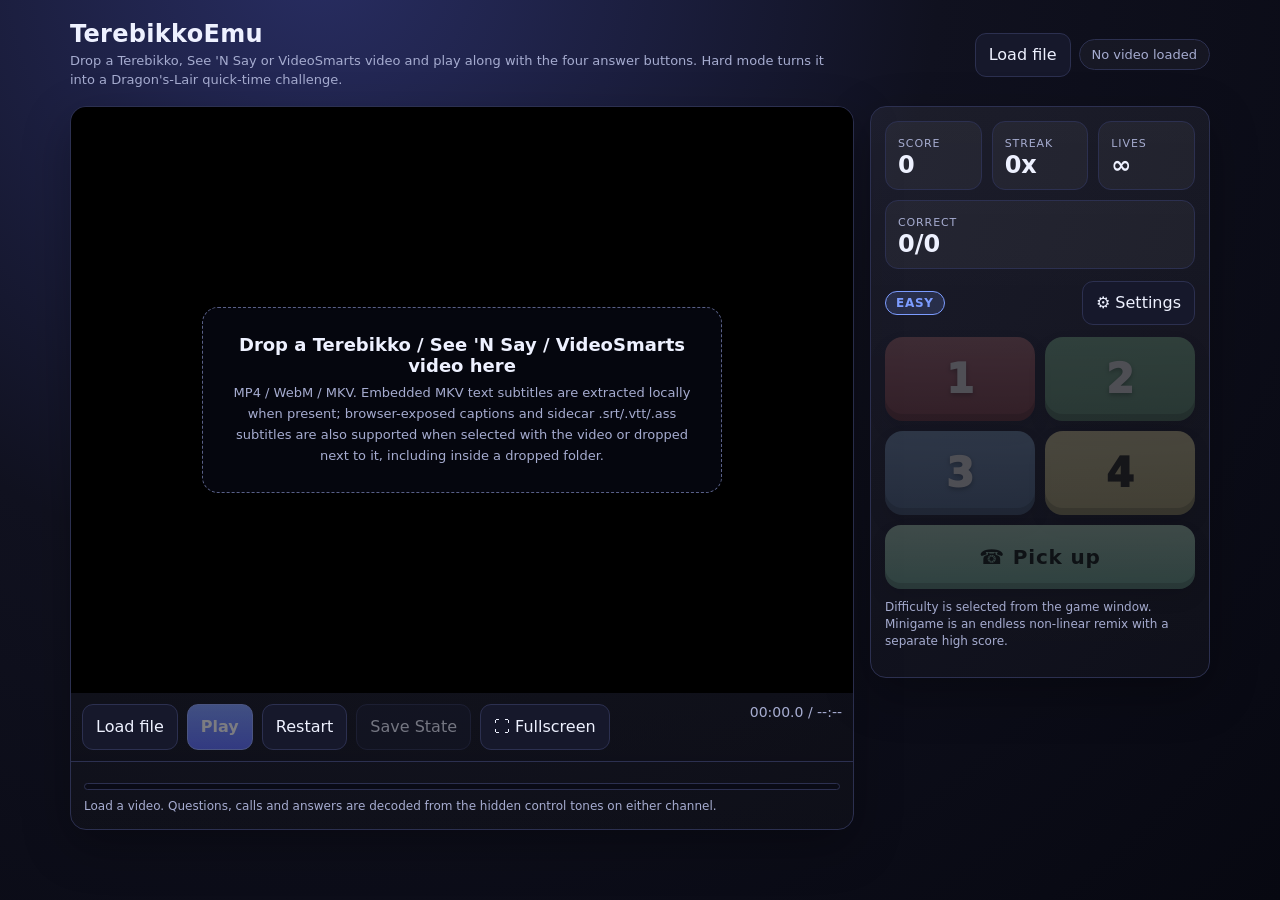
<file: web/index.html>
<!doctype html>
<html lang="en">
<head>
<meta charset="utf-8" />
<meta name="viewport" content="width=device-width, initial-scale=1, viewport-fit=cover" />
<title>TerebikkoEmu</title>
<meta name="terebikko-build" content="terebikko-release-2026-11-05" />
<style>
:root{--bg:#0c0d1a;--panel:#16182b;--ink:#eef1ff;--muted:#a6acd0;--line:#2c3050;--good:#37d99a;--bad:#ff5d74;--warn:#ffd166;--accent:#7c9cff;--red:#db3545;--green:#40b96d;--blue:#4184d9;--yellow:#e4cc42;}
*{box-sizing:border-box}
body{margin:0;background:radial-gradient(circle at 25% -5%,#282d62 0,#10111f 46%,#070811 100%);color:var(--ink);font-family:Inter,system-ui,-apple-system,Segoe UI,Roboto,Arial,sans-serif;min-height:100vh}
button,input,select{font:inherit}
button:disabled{opacity:.48;cursor:not-allowed}
.hidden{display:none!important}
.wrap{max-width:1180px;margin:0 auto;padding:20px}
header{display:flex;gap:14px;align-items:center;justify-content:space-between;flex-wrap:wrap;margin-bottom:16px}
h1{font-size:24px;margin:0;letter-spacing:.3px}
.sub{color:var(--muted);font-size:13px;margin-top:4px;max-width:760px;line-height:1.45}
.topbtns{display:flex;gap:8px;align-items:center;flex-wrap:wrap}
.pill{border:1px solid var(--line);background:rgba(255,255,255,.04);border-radius:999px;padding:7px 12px;color:var(--muted);font-size:13px;white-space:nowrap}
.btn{border:1px solid var(--line);background:var(--panel);color:var(--ink);border-radius:11px;padding:9px 13px;min-height:44px;line-height:1.1;cursor:pointer;transition:.12s;display:inline-flex;align-items:center;justify-content:center;gap:7px}
.btn:hover{filter:brightness(1.14);transform:translateY(-1px)}
.btn:disabled{opacity:.45;cursor:not-allowed;transform:none;filter:none}
.btn.primary{background:linear-gradient(180deg,#7c9cff,#5d6dff);border-color:#93a8ff;color:#fff;font-weight:700}
.grid{display:grid;grid-template-columns:minmax(0,1fr) 340px;gap:16px;align-items:start}
.panel{background:linear-gradient(180deg,rgba(255,255,255,.05),rgba(255,255,255,.02));border:1px solid var(--line);border-radius:16px;box-shadow:0 16px 48px rgba(0,0,0,.3);overflow:hidden}
.panel.pad{padding:14px}
#stage{position:relative}
.screen{position:relative;aspect-ratio:4/3;background:#000;display:grid;place-items:center;overflow:hidden}
video{width:100%;height:100%;object-fit:contain;background:#000;display:block}
video::-webkit-media-controls{display:none!important}
.maniaTransition{position:absolute;inset:0;z-index:11;overflow:hidden;background:#000;pointer-events:none;contain:layout paint}
.maniaTransition.hidden{display:none!important}
.maniaTransitionFrame{position:absolute;inset:0;width:100%;height:100%;object-fit:contain;background:#000;will-change:transform;backface-visibility:hidden}
.maniaTransitionFrame.old{z-index:1}.maniaTransitionFrame.new{z-index:2}
.subtitleOverlay{position:absolute;left:6%;right:6%;bottom:7%;z-index:12;pointer-events:none;text-align:center;white-space:pre-line;color:#fff;font-weight:850;font-size:clamp(18px,3.2vw,32px);line-height:1.22;text-shadow:0 2px 4px #000,0 0 12px #000}
.subtitleOverlay:not(.hidden){display:block}.subtitleOverlay.hidden{display:none!important}
.overlay{position:absolute;inset:0;pointer-events:none;display:grid;place-items:center;text-align:center;padding:20px}
.overlay.hidden{display:none}
.drop{border:1.5px dashed #596087;background:rgba(8,9,20,.7);border-radius:16px;padding:26px;cursor:pointer;pointer-events:auto;max-width:520px}
.drop b{display:block;font-size:18px;margin-bottom:6px}.drop span{color:var(--muted);font-size:13px;line-height:1.45}
.startOverlay{background:rgba(0,0,0,.38);z-index:13;cursor:pointer;pointer-events:auto}
.startButton{pointer-events:auto;display:grid;place-items:center;width:116px;height:116px;border-radius:999px;background:rgba(0,0,0,.52);border:1px solid rgba(255,255,255,.28);box-shadow:0 18px 60px rgba(0,0,0,.45),inset 0 0 0 10px rgba(255,255,255,.06)}
.playGlyph{font-size:58px;line-height:1;color:#fff;margin-left:8px;text-shadow:0 3px 18px rgba(0,0,0,.8)}
.fileInput{position:fixed;left:-9999px;width:1px;height:1px;opacity:0}
.bigStatus{font-weight:900;letter-spacing:.05em;text-transform:uppercase;text-shadow:0 3px 16px #000;font-size:clamp(34px,8vw,86px)}
.bigStatus.good{color:var(--good)}.bigStatus.bad{color:var(--bad)}.bigStatus.warn{color:var(--warn)}
.statusOverlay{background:rgba(8,9,20,.28);z-index:15}
.callOverlay{background:rgba(8,9,20,.5);backdrop-filter:blur(2px);z-index:16;opacity:1;transition:opacity .24s ease,background-color .24s ease;will-change:opacity}
.callOverlay.hidden{display:grid!important;opacity:0}
.callCard{border:2px solid var(--warn);border-radius:18px;padding:22px 30px;background:rgba(10,11,24,.85);box-shadow:0 0 0 4px rgba(255,209,102,.16),0 20px 60px rgba(0,0,0,.5);animation:ring .5s ease-in-out infinite alternate}
@keyframes ring{from{transform:rotate(-2deg) scale(1)}to{transform:rotate(2deg) scale(1.04)}}
.callCard .em{font-size:46px}.callCard h2{margin:6px 0 4px;font-size:26px;letter-spacing:.05em}.callCard p{margin:0;color:var(--muted)}
.qteRing{position:absolute;right:16px;top:16px;width:74px;height:74px;border-radius:999px;display:none;place-items:center;background:conic-gradient(var(--warn) var(--deg,360deg),rgba(255,255,255,.12) 0);box-shadow:inset 0 0 0 8px rgba(0,0,0,.4),0 8px 24px rgba(0,0,0,.4);font-weight:900;font-size:26px;font-variant-numeric:tabular-nums;z-index:14}
.qteRing.show{display:grid}
.qteRing span{display:grid;place-items:center;width:50px;height:50px;border-radius:999px;background:rgba(8,9,20,.9)}
.gameOver{position:absolute;inset:0;background:rgba(0,0,0,.78);display:none;place-items:center;z-index:20}
.gameOver.hidden{display:none}.gameOver:not(.hidden){display:grid}
.gameOver .inner{text-align:center}.gameOver .big{font-weight:950;font-size:clamp(40px,9vw,100px);color:#fff;text-shadow:0 0 22px rgba(255,93,116,.85)}
.gameOver .small{color:var(--muted);margin-top:8px;font-size:18px}
.results{position:absolute;inset:0;background:rgba(6,7,16,.9);display:none;place-items:center;z-index:21;padding:20px}
.results.hidden{display:none}.results:not(.hidden){display:grid}
.resultsCard{text-align:center;border:1px solid var(--line);border-radius:20px;padding:26px 34px;background:linear-gradient(180deg,rgba(24,26,46,.96),rgba(12,13,25,.96));box-shadow:0 22px 70px rgba(0,0,0,.6)}
.resultsCard h2{margin:0 0 6px;letter-spacing:.05em;text-transform:uppercase}.resultsCard .score{font-size:56px;font-weight:950;color:var(--good)}
.resultsActions{display:flex;gap:9px;justify-content:center;flex-wrap:wrap;margin-top:14px}
.difficultyOverlay{background:rgba(5,6,14,.72);backdrop-filter:blur(2px);z-index:18}
.difficultyCard{pointer-events:auto;width:min(520px,94vw);border:1px solid var(--line);border-radius:18px;background:linear-gradient(180deg,rgba(24,26,46,.98),rgba(12,13,25,.98));box-shadow:0 22px 70px rgba(0,0,0,.6);padding:18px;text-align:left}
.difficultyTabs{display:grid;grid-template-columns:repeat(4,1fr);gap:8px;margin-bottom:12px}
.difficultyChoice{border:1px solid var(--line);background:#101224;color:var(--ink);border-radius:11px;padding:10px 8px;font-weight:900;cursor:pointer}
.difficultyChoice.selected{border-color:var(--warn);box-shadow:0 0 0 2px rgba(255,209,102,.18);color:#fff}
.difficultyText{color:var(--muted);font-size:13px;line-height:1.45;min-height:38px}
.videoBar{display:flex;gap:9px;align-items:stretch;padding:11px;background:rgba(0,0,0,.2)}
.videoBar .btn{height:46px;min-height:46px}
.timeBox{margin-left:auto;color:var(--muted);font-variant-numeric:tabular-nums;font-size:14px}
.hud{display:flex;gap:10px;flex-wrap:wrap;margin-bottom:12px}
.sideTop{display:flex;align-items:center;gap:10px;margin-bottom:6px}
.sideTop #settingsBtn{margin-left:auto}
.hcard{flex:1;min-width:80px;background:rgba(255,255,255,.045);border:1px solid var(--line);border-radius:13px;padding:10px 12px}
.hcard b{display:block;font-size:24px}.hcard span{color:var(--muted);font-size:11px;text-transform:uppercase;letter-spacing:.08em}
.badge{display:inline-block;padding:4px 10px;border-radius:999px;font-size:12px;font-weight:800;letter-spacing:.06em}
.badge.hard{background:rgba(255,93,116,.18);color:var(--bad);border:1px solid var(--bad)}
.badge.veryhard{background:rgba(255,209,102,.18);color:var(--warn);border:1px solid var(--warn)}
.badge.mania{background:rgba(55,217,154,.18);color:var(--good);border:1px solid var(--good)}
.badge.practice{background:rgba(124,156,255,.16);color:var(--accent);border:1px solid var(--accent)}
.phone{display:grid;grid-template-columns:1fr 1fr;gap:10px;margin-top:12px}
.phoneBtn{border:0;border-radius:18px;color:#fff;min-height:84px;font-size:40px;font-weight:950;text-shadow:0 2px 5px rgba(0,0,0,.35);box-shadow:inset 0 -7px 0 rgba(0,0,0,.18),0 9px 20px rgba(0,0,0,.22);cursor:pointer;transition:.09s;position:relative}
.phoneBtn:active{transform:translateY(4px)}
.phoneBtn:disabled{filter:grayscale(.55) brightness(.55);cursor:not-allowed;transform:none}
.b1{background:linear-gradient(180deg,#ff6374,var(--red))}.b2{background:linear-gradient(180deg,#55d981,var(--green))}.b3{background:linear-gradient(180deg,#60a9ff,var(--blue))}.b4{background:linear-gradient(180deg,#ffe46b,var(--yellow));color:#2d2d18;text-shadow:none}
body.videosmarts .b1{background:linear-gradient(180deg,#ffe46b,var(--yellow));color:#2d2d18;text-shadow:none}
body.videosmarts .b2{background:linear-gradient(180deg,#60a9ff,var(--blue))}
body.videosmarts .b3{background:linear-gradient(180deg,#55d981,var(--green))}
body.videosmarts .b4{background:linear-gradient(180deg,#ff6374,var(--red));color:#fff;text-shadow:0 2px 5px rgba(0,0,0,.35)}
body.videosmarts .phoneBtn{font-size:clamp(18px,6vw,38px)}
body.videosmarts .phoneBtn:disabled{filter:none}
body.videosmarts .phoneBtn:disabled::after{content:"";position:absolute;inset:0;border-radius:inherit;background:rgba(128,128,128,.35);pointer-events:none}
.pickupBtn{width:100%;margin-top:10px;border:0;border-radius:16px;min-height:64px;font-size:20px;font-weight:900;letter-spacing:.04em;color:#06210f;background:linear-gradient(180deg,#8df0b0,#37d99a);box-shadow:inset 0 -6px 0 rgba(0,0,0,.16),0 9px 20px rgba(0,0,0,.22);cursor:pointer;transition:.1s}
.pickupBtn:disabled{filter:grayscale(.6) brightness(.6);cursor:not-allowed}
.pickupBtn.live{animation:pulse .7s ease-in-out infinite alternate}
@keyframes pulse{from{box-shadow:inset 0 -6px 0 rgba(0,0,0,.16),0 0 0 0 rgba(55,217,154,.5)}to{box-shadow:inset 0 -6px 0 rgba(0,0,0,.16),0 0 0 12px rgba(55,217,154,0)}}
.config{padding:13px;border-top:1px solid var(--line);background:rgba(0,0,0,.12)}
.progress{height:7px;background:#0a0b16;border:1px solid var(--line);border-radius:999px;overflow:hidden;margin:8px 0}.progress i{display:block;height:100%;width:0;background:linear-gradient(90deg,#7c9cff,#37d99a);transition:width .15s}
.decodeOverlay{z-index:24;background:rgba(5,6,14,.74);backdrop-filter:blur(2px);pointer-events:auto}
.decodeCard{width:min(440px,88vw);border:1px solid var(--line);border-radius:16px;background:linear-gradient(180deg,rgba(24,26,46,.97),rgba(12,13,25,.97));box-shadow:0 20px 60px rgba(0,0,0,.55);padding:18px;text-align:left}
.decodeCard b{display:block;margin-bottom:10px;font-size:15px;letter-spacing:.08em;text-transform:uppercase}.decodeProgress{height:10px;background:#090a14;border:1px solid var(--line);border-radius:999px;overflow:hidden}.decodeProgress i{display:block;height:100%;width:0;background:linear-gradient(90deg,#7c9cff,#37d99a);transition:width .15s}.decodeCard .mini{margin-top:10px}
.sideFsBtn,.sideStateBtn{display:none;padding:8px 10px;min-width:0;white-space:nowrap;justify-content:center}
body.fs.fsControls .sideFsBtn,body.fs.fsControls .sideStateBtn{display:inline-flex}
.stateCard .mini{margin-top:0}.stateActions{display:flex;gap:8px;flex-wrap:wrap;margin-top:14px}.stateActions .btn{flex:1;min-width:120px}
.mini{font-size:12px;color:var(--muted);line-height:1.45}
.modal{position:fixed;inset:0;background:rgba(4,5,12,.7);display:none;align-items:center;justify-content:center;z-index:50;padding:18px;overflow:auto;overscroll-behavior:contain}
.modal.hidden{display:none}.modal:not(.hidden){display:flex}
.modalCard{width:min(520px,96vw);max-height:calc(100dvh - 36px);overflow:auto;-webkit-overflow-scrolling:touch;box-sizing:border-box;border:1px solid var(--line);border-radius:18px;background:linear-gradient(180deg,#181a2e,#0f1020);box-shadow:0 26px 80px rgba(0,0,0,.6);padding:20px}
.modalCard h2{margin:0 0 12px}
.row{display:flex;justify-content:space-between;align-items:center;gap:10px;padding:9px 0;border-bottom:1px solid rgba(255,255,255,.07)}
.keyRow,.padRow{cursor:pointer}.keyRow:hover,.padRow:hover{color:#fff}.keyVal,.padVal{font-family:ui-monospace,monospace;background:#0b0c18;border:1px solid var(--line);border-radius:8px;padding:4px 10px;min-width:80px;text-align:center}
.optRow{display:flex;align-items:center;gap:10px;color:var(--muted);font-size:14px;padding:8px 0}
.musicOpt{display:grid;grid-template-columns:minmax(0,1fr) auto;gap:10px;align-items:center;padding:10px 0;border-bottom:1px solid rgba(255,255,255,.07)}
.musicOpt b{display:block;color:var(--ink);font-size:14px;margin-bottom:2px}.musicOpt .mini{display:block}.musicOptActions{display:flex;gap:8px;flex-wrap:wrap;justify-content:flex-end}.musicOptActions .btn{padding:8px 10px}
.optRow input[type=number]{width:64px;background:#0b0c18;border:1px solid var(--line);border-radius:8px;color:var(--ink);padding:6px}
.optRow select{background:#0b0c18;border:1px solid var(--line);border-radius:8px;color:var(--ink);padding:6px}
.log{height:160px;overflow:auto;background:#090a14;border:1px solid var(--line);border-radius:11px;padding:9px;font-family:ui-monospace,monospace;font-size:12px;color:#cdd3ff;white-space:pre-wrap;margin-top:10px}
table{width:100%;border-collapse:collapse;font-size:12px}th,td{border-bottom:1px solid rgba(255,255,255,.08);padding:6px;text-align:left}th{color:var(--muted)}
.desktopOnly{display:flex}
body.fs{overflow:hidden;background:#000}
body.fs .wrap{max-width:none;padding:0}
body.fs header,body.fs .config,body.fs .videoBar{display:none}
body.fs aside{display:none}
body.fs .grid{grid-template-columns:1fr;gap:0;height:100vh}
body.fs main.panel{border:0;border-radius:0;box-shadow:none;background:#000}
body.fs #stage,body.fs .screen{height:100vh;aspect-ratio:auto}
body.fs video{object-fit:contain}
body.fs.fsControls .grid{grid-template-columns:minmax(0,min(calc(100vh * 4 / 3),calc(100vw - 320px))) minmax(300px,1fr);gap:0}
body.fs.fsControls #stage{height:100vh;display:grid;place-items:center;background:#000}
body.fs.fsControls .screen{width:min(100%,calc(100vh * 4 / 3));height:auto;max-height:100vh;aspect-ratio:4/3}
body.fs.fsControls aside{display:flex;flex-direction:column;height:100vh;overflow:auto;border:0;border-left:1px solid var(--line);border-radius:0;box-shadow:none;background:linear-gradient(180deg,#17192b,#090a14)}
body.fs.fsControls aside .mini{display:none}
body.fs.fsControls aside .hud{margin-bottom:14px}
body.fs.fsControls aside .phone{flex:1;grid-template-rows:1fr 1fr;min-height:0}
body.fs.fsControls aside .phoneBtn{min-height:0;font-size:clamp(34px,7vh,72px);border-radius:14px}
body.fs.fsControls.videosmarts aside .phoneBtn{font-size:clamp(18px,3.4vh,38px)}
body.fs.fsControls aside .pickupBtn{min-height:clamp(68px,15vh,138px);font-size:clamp(20px,4vh,36px);border-radius:14px}
body.drag:before{content:'Drop a video to load';position:fixed;z-index:9999;left:50%;top:16px;transform:translateX(-50%);padding:9px 16px;border:2px dashed var(--accent);border-radius:999px;background:rgba(12,13,25,.92);font-weight:800}

/* Mobile layout pass: keep transport, result dialogs and fullscreen controls inside the phone viewport. */
@media(max-width:700px){
  body{min-height:100dvh;overflow-x:hidden;-webkit-text-size-adjust:100%;touch-action:manipulation}
  .wrap{width:100%;max-width:none;margin:0;padding:calc(10px + env(safe-area-inset-top)) 10px calc(10px + env(safe-area-inset-bottom))}
  header{gap:10px;margin-bottom:10px}
  header h1{font-size:18px}
  .sub{display:none}
  .topbtns{width:100%;display:grid;grid-template-columns:auto minmax(0,1fr);gap:9px}
  .topbtns .btn{min-height:48px;justify-content:center}
  .pill{min-width:0;display:flex;align-items:center;overflow:hidden;text-overflow:ellipsis}
  .grid{gap:10px}
  .panel{border-radius:14px}
  .panel.pad{padding:10px}
  .screen{border-radius:0}
  .overlay{padding:10px}
  .subtitleOverlay{left:4%;right:4%;bottom:5%;font-size:clamp(15px,5vw,24px);line-height:1.18}
  .drop{padding:18px 14px;border-radius:14px}
  .drop b{font-size:16px}
  .drop span{font-size:12px}
  .startButton{width:86px;height:86px}
  .playGlyph{font-size:42px}
  .qteRing{right:9px;top:9px;width:58px;height:58px;font-size:20px}
  .qteRing span{width:39px;height:39px}
  .difficultyCard{width:calc(100vw - 26px);padding:13px;border-radius:16px}
  .difficultyTabs{gap:6px}
  .difficultyChoice{padding:9px 5px;font-size:12px;border-radius:10px}
  .difficultyText{font-size:12px;min-height:0}
  .results{padding:8px;align-items:center;overflow:hidden}
  .resultsCard{width:min(100%,calc(100vw - 24px));max-height:calc(100% - 16px);overflow:auto;-webkit-overflow-scrolling:touch;padding:14px;border-radius:16px}
  .resultsCard h2{font-size:clamp(24px,7.5vw,34px);line-height:1.05;margin:0 0 4px}
  .resultsCard .score{font-size:clamp(44px,16vw,68px);line-height:1.02}
  #resultLine{font-size:clamp(15px,4.3vw,20px);line-height:1.25;margin:8px 0 0}
  .resultsActions{display:grid;grid-template-columns:1fr;gap:8px;margin-top:10px}
  .resultsActions .btn{width:100%;justify-content:center;min-height:42px;padding:8px 10px;font-size:clamp(15px,4.4vw,19px);border-radius:12px}
  .gameOver .big{font-size:clamp(34px,14vw,70px)}
  .gameOver .small{font-size:15px}
  .videoBar{display:grid;grid-template-columns:repeat(auto-fit,minmax(92px,1fr));gap:8px;padding:9px;align-items:stretch}
  .videoBar .btn{min-width:0;height:52px;min-height:52px;padding:8px 6px;justify-content:center;text-align:center;border-radius:12px;line-height:1.1;white-space:normal}
  .videoBar #fullscreenBtn{font-size:0}
  .videoBar #fullscreenBtn::after{content:'Fullscreen';font-size:15px}
  .videoBar #stateBtn{font-size:0}
  .videoBar #stateBtn::after{content:'Save';font-size:15px}
  .videoBar #nextBtn{grid-column:span 2}
  .timeBox{grid-column:1/-1;margin-left:0;text-align:center;font-size:13px;white-space:normal}
  .config{padding:10px}
  .progress{margin:6px 0}
  .mini{font-size:12px}
  .hud{display:grid;grid-template-columns:repeat(3,minmax(0,1fr));gap:8px;margin-bottom:10px}
  .hcard{min-width:0;padding:10px;border-radius:12px}
  .hcard b{font-size:clamp(22px,7vw,34px);line-height:1.08}
  .hcard span{font-size:10px}
  .hcard:last-child{grid-column:1/-1}
  .badge{font-size:12px;padding:5px 11px}
  #settingsBtn{padding:8px 10px}
  .sideFsBtn{width:48px;padding:8px 0;font-size:18px;border-radius:10px}
  .phone{gap:10px;margin-top:10px}
  .phoneBtn{min-height:clamp(70px,18vw,96px);font-size:clamp(32px,11vw,52px);border-radius:16px}
  .pickupBtn{min-height:58px;font-size:clamp(18px,6vw,26px);border-radius:14px}
  .modal{padding:10px}
  .results:not(.hidden){position:fixed;inset:0;z-index:80;display:grid;place-items:center;background:rgba(6,7,16,.88);padding:calc(12px + env(safe-area-inset-top)) calc(12px + env(safe-area-inset-right)) calc(12px + env(safe-area-inset-bottom)) calc(12px + env(safe-area-inset-left))}
  .resultsCard{width:min(100%,520px);max-height:calc(100dvh - 28px);overflow:auto;-webkit-overflow-scrolling:touch}
  .difficultyOverlay:not(.hidden){position:fixed;inset:0;z-index:79}
  .gameOver:not(.hidden){position:fixed;inset:0;z-index:78}
  .modal{padding:calc(8px + env(safe-area-inset-top)) calc(8px + env(safe-area-inset-right)) calc(8px + env(safe-area-inset-bottom)) calc(8px + env(safe-area-inset-left));align-items:flex-start}
  .modalCard{width:calc(100vw - 16px - env(safe-area-inset-left) - env(safe-area-inset-right));max-height:calc(100dvh - 16px - env(safe-area-inset-top) - env(safe-area-inset-bottom));overflow:auto;padding:13px;border-radius:16px}
  .modalCard h2{font-size:17px;margin-bottom:8px}
  .optRow{display:grid;grid-template-columns:minmax(0,1fr) auto;gap:7px;font-size:13px;padding:7px 0}
  .optRow .mini{grid-column:1/-1}
  .musicOpt{grid-template-columns:1fr;gap:8px;padding:8px 0}.musicOptActions{display:grid;grid-template-columns:1fr 1fr;justify-content:stretch}.musicOptActions .btn{width:100%;justify-content:center}
  .row{gap:8px;padding:8px 0;align-items:flex-start}.row span:first-child{min-width:0;overflow-wrap:anywhere}.keyVal,.padVal{min-width:58px;max-width:45vw;overflow:hidden;text-overflow:ellipsis;white-space:nowrap;padding:4px 7px}
}

@media(max-width:380px){
  .videoBar #nextBtn{grid-column:auto}
  .difficultyTabs{grid-template-columns:repeat(2,1fr)}
  .topbtns{grid-template-columns:1fr}
}

@media(max-height:620px){
  .modal{align-items:flex-start}
  .modalCard{max-height:calc(100dvh - 16px);padding:12px}
  .modalCard h2{font-size:16px;margin:0 0 7px}
  .row{padding:6px 0}.optRow{padding:6px 0}
}

@media(max-width:920px){
  .grid{grid-template-columns:1fr}
  .desktopOnly{display:none!important}
  body.fs.fsControls .grid{grid-template-columns:1fr;grid-template-rows:minmax(0,1fr) auto;height:100vh}
  body.fs.fsControls #stage{height:100%;min-height:0}
  body.fs.fsControls .screen{width:min(100vw,calc((100vh - 236px) * 4 / 3));height:auto;max-height:calc(100vh - 236px);aspect-ratio:4/3}
  body.fs.fsControls aside{height:auto;max-height:236px;border-left:0;border-top:1px solid var(--line);padding:8px;overflow:hidden}
  body.fs.fsControls aside .hud{display:none}
  body.fs.fsControls aside > div:first-of-type{display:none!important}
  body.fs.fsControls aside .phone{grid-template-columns:repeat(4,1fr);gap:7px;margin-top:0}
  body.fs.fsControls aside .phoneBtn{min-height:74px;font-size:30px;border-radius:11px}
  body.fs.fsControls aside .pickupBtn{min-height:58px;margin-top:7px;font-size:19px;border-radius:11px}
}

/* Fullscreen phones: use the actual remaining row height instead of letting the 4:3 stage consume the whole viewport. */
@media(max-width:920px){
  body.fs{height:100dvh;overflow:hidden;overscroll-behavior:none}
  body.fs .wrap{height:100dvh;padding:0}
  body.fs.fsControls .grid{height:100dvh;grid-template-columns:1fr;grid-template-rows:minmax(0,1fr) auto;gap:0;overflow:hidden}
  body.fs.fsControls main.panel{min-height:0;overflow:hidden}
  body.fs.fsControls #stage{height:100%;min-height:0;display:grid;place-items:stretch;overflow:hidden;background:#000}
  body.fs.fsControls .screen{width:100%;height:100%!important;max-height:none;aspect-ratio:auto;border-radius:0}
  body.fs.fsControls aside{height:auto;max-height:38dvh;border-left:0;border-top:1px solid var(--line);padding:8px calc(8px + env(safe-area-inset-right)) calc(8px + env(safe-area-inset-bottom)) calc(8px + env(safe-area-inset-left));overflow:hidden}
  body.fs.fsControls aside .hud{display:none}
  body.fs.fsControls aside > div:first-of-type{display:none!important}
  body.fs.fsControls aside .phone{grid-template-columns:repeat(4,minmax(0,1fr));gap:7px;margin-top:0}
  body.fs.fsControls aside .phoneBtn{min-height:clamp(58px,10dvh,82px);font-size:clamp(26px,6dvh,38px);border-radius:11px}
  body.fs.fsControls.videosmarts aside .phoneBtn{font-size:clamp(12px,2.5vw,18px)}
  body.fs.fsControls aside .pickupBtn{min-height:clamp(50px,8dvh,66px);margin-top:7px;font-size:clamp(17px,3.5dvh,22px);border-radius:11px}
  body.fs.fsControls .resultsCard{max-height:calc(100% - 16px)}
}

</style>
</head>
<body>
<div class="wrap">
  <header>
    <div><h1>TerebikkoEmu</h1><div class="sub">Drop a Terebikko, See 'N Say or VideoSmarts video and play along with the four answer buttons. Hard mode turns it into a Dragon's-Lair quick-time challenge.</div></div>
    <div class="topbtns"><button class="btn" id="uploadBtnTop">Load file</button><div class="pill" id="analysisPill">No video loaded</div></div>
  </header>
  <div class="grid" id="appGrid">
    <main class="panel">
      <div id="stage">
      <div class="screen" id="screen">
        <video id="video" playsinline preload="metadata"></video>
        <div class="maniaTransition hidden" id="maniaTransition"><canvas class="maniaTransitionFrame old" id="maniaTransitionOld"></canvas><canvas class="maniaTransitionFrame new" id="maniaTransitionNew"></canvas></div>
        <div class="subtitleOverlay hidden" id="subtitleOverlay"></div>
        <div class="overlay" id="emptyOverlay"><div class="drop" id="dropZone"><b>Drop a Terebikko / See 'N Say / VideoSmarts video here</b><span>MP4 / WebM / MKV. Embedded MKV text subtitles are extracted locally when present; browser-exposed captions and sidecar .srt/.vtt/.ass subtitles are also supported when selected with the video or dropped next to it, including inside a dropped folder.</span></div></div>
        <div class="overlay hidden startOverlay" id="startOverlay"><div class="startButton" role="button" aria-label="Start"><div class="playGlyph">&#9654;</div></div></div>
        <div class="overlay hidden decodeOverlay" id="decodeOverlay"><div class="decodeCard"><b>Audio decode</b><div class="decodeProgress"><i id="decodeProgressBar"></i></div><div class="mini" id="decodeProgressText">Decoding audio...</div></div></div>
        <div class="overlay hidden statusOverlay" id="statusOverlay"><div class="bigStatus" id="statusText"></div></div>
        <div class="overlay hidden callOverlay" id="callOverlay"><div class="callCard"><div class="em">&#9742;</div><h2 id="callTitle">INCOMING CALL</h2><p id="callHint">Pick up the phone</p></div></div>
        <div class="qteRing" id="qteRing"><span id="qteNum">--</span></div>
        <div class="overlay hidden difficultyOverlay" id="difficultyOverlay"><div class="difficultyCard">
          <div class="difficultyTabs">
            <button class="difficultyChoice" data-mode="easy">Easy</button>
            <button class="difficultyChoice" data-mode="hard">Hard</button>
            <button class="difficultyChoice" data-mode="veryHard">Very hard</button>
            <button class="difficultyChoice" data-mode="mania">Minigame</button>
          </div>
          <div class="difficultyText">Choose a mode to continue. Easy is free play. Hard retries misses from checkpoints. Very hard shortens cue windows and punishes early input. Minigame is an endless high-score remix with random decoded clips, rising speed, multi-pickup bursts, questions, and short breaks.</div>
        </div></div>
        <div class="gameOver hidden" id="gameOver"><div class="inner"><div class="big" id="gameOverText">MISS!</div><div class="small" id="gameOverSub"></div></div></div>
        <div class="results hidden" id="results"><div class="resultsCard"><h2 id="resultTitle">Results</h2><div class="score" id="resultScore">0</div><p id="resultLine"></p><div class="resultsActions"><button class="btn primary hidden" id="resultRetry">Try again</button><button class="btn hidden" id="resultDifficulty">Switch difficulty</button><button class="btn" id="resultsClose">Close</button></div></div></div>
      </div>
      </div>
      <div class="videoBar">
        <button class="btn" id="uploadBtn">Load file</button>
        <button class="btn primary" id="playPause" disabled title="Load a video with a decodable audio track first.">Play</button>
        <button class="btn" id="restartBtn">Restart</button>
        <button class="btn" id="stateBtn" disabled title="Save states are available in Easy and Hard only.">Save State</button>
        <button class="btn" id="fullscreenBtn" title="Fullscreen">&#9974; Fullscreen</button>
        
        <div class="timeBox"><span id="curTime">00:00.0</span> / <span id="durTime">--:--</span></div>
      </div>
      <div class="config">
        <div class="progress"><i id="progressBar"></i></div>
        <div class="mini" id="progressText">Load a video. Questions, calls and answers are decoded from the hidden control tones on either channel.</div>
      </div>


    </main>
    <aside class="panel pad">
      <div class="hud">
        <div class="hcard"><span>Score</span><b id="score">0</b></div>
        <div class="hcard"><span>Streak</span><b id="streak">0x</b></div>
        <div class="hcard"><span>Lives</span><b id="lives">&#8734;</b></div>
        <div class="hcard"><span>Correct</span><b id="qCount">0/0</b></div>
      </div>
      <div class="sideTop"><span class="badge practice" id="modeBadge">PRACTICE</span><button class="btn" id="settingsBtn">&#9881; Settings</button><button class="btn sideStateBtn" id="stateSideBtn" disabled title="Save states are available in Easy and Hard only.">Save</button><button class="btn sideFsBtn" id="fullscreenSideBtn" title="Exit fullscreen" aria-label="Exit fullscreen">⛶</button></div>
      <div class="phone">
        <button class="phoneBtn b1" data-answer="1" disabled>1</button>
        <button class="phoneBtn b2" data-answer="2" disabled>2</button>
        <button class="phoneBtn b3" data-answer="3" disabled>3</button>
        <button class="phoneBtn b4" data-answer="4" disabled>4</button>
      </div>
      <button class="pickupBtn" id="pickupBtn" disabled>&#9742; Pick up</button>
      <p class="mini" style="margin-top:10px">Difficulty is selected from the game window. Minigame is an endless non-linear remix with a separate high score.</p>

    </aside>
  </div>
</div>
  <div class="modal hidden" id="settingsModal"><div class="modalCard">
    <h2>Settings</h2>
    <label class="optRow desktopOnly"><span>Fullscreen side controls</span>
      <input id="fullscreenControlsOpt" type="checkbox" />
      <span class="mini">Keep the video on the left and use the remaining space for buttons</span>
    </label>
    <label class="optRow"><span>Gamepad rumble</span>
      <input id="gamepadRumbleOpt" type="checkbox" />
      <span class="mini">Vibrate on phone-ring prompts when the browser and controller support it</span>
    </label>
    <div class="musicOpt">
      <div>
        <b>Minigame music</b>
        <span class="mini" id="maniaMusicName">No custom music selected</span>
        <span class="mini">Custom music is used first. Without it, Minigame falls back to detected or generated music.</span>
      </div>
      <div class="musicOptActions"><button class="btn" id="chooseManiaMusic">Choose audio</button><button class="btn" id="clearManiaMusic" disabled>Clear</button></div>
    </div>
    <h2 style="margin-top:16px;font-size:16px">Keyboard controls — click a row, then press a key</h2>
    <div class="row keyRow" data-action="ans1"><span>Answer 1</span><span class="keyVal"></span></div>
    <div class="row keyRow" data-action="ans2"><span>Answer 2</span><span class="keyVal"></span></div>
    <div class="row keyRow" data-action="ans3"><span>Answer 3</span><span class="keyVal"></span></div>
    <div class="row keyRow" data-action="ans4"><span>Answer 4</span><span class="keyVal"></span></div>
    <div class="row keyRow" data-action="pickup"><span>Pick up phone</span><span class="keyVal"></span></div>
    <div class="row keyRow" data-action="pause"><span>Play / pause</span><span class="keyVal"></span></div>
    <div class="row keyRow" data-action="fullscreen"><span>Fullscreen</span><span class="keyVal"></span></div>
    <h2 style="margin-top:16px;font-size:16px">Gamepad controls — click a row, then press a button or move a stick</h2>
    <div class="mini" id="gamepadStatus">No gamepad detected</div>
    <div class="row padRow" data-action="ans1"><span>Answer 1</span><span class="padVal"></span></div>
    <div class="row padRow" data-action="ans2"><span>Answer 2</span><span class="padVal"></span></div>
    <div class="row padRow" data-action="ans3"><span>Answer 3</span><span class="padVal"></span></div>
    <div class="row padRow" data-action="ans4"><span>Answer 4</span><span class="padVal"></span></div>
    <div class="row padRow" data-action="pickup"><span>Pick up phone</span><span class="padVal"></span></div>
    <div class="row padRow" data-action="pause"><span>Play / pause</span><span class="padVal"></span></div>
    <div class="row padRow" data-action="fullscreen"><span>Fullscreen</span><span class="padVal"></span></div>
    <div style="display:flex;gap:8px;margin-top:16px;flex-wrap:wrap"><button class="btn primary" id="closeSettings">Done</button><button class="btn" id="resetKeys">Reset keys</button><button class="btn" id="resetGamepad">Reset gamepad</button></div>
  </div></div>

  <div class="modal hidden" id="stateModal"><div class="modalCard stateCard">
    <h2>Save State</h2>
    <p class="mini" id="stateStatus">Save states are only available in Easy and Hard. They are matched by exact file name plus file size.</p>
    <div class="stateActions"><button class="btn primary" id="saveStateAction">Save state</button><button class="btn" id="loadStateAction">Load state</button><button class="btn" id="closeState">Close</button></div>
  </div></div>

<input class="fileInput" id="fileInput" type="file" multiple accept="video/*,audio/*,.srt,.vtt,.ass,.ssa,text/vtt,application/x-subrip,text/plain" />
<input class="fileInput" id="maniaMusicInput" type="file" accept="audio/*,.mp3,.m4a,.aac,.ogg,.oga,.opus,.wav,.flac,.webm" />

<script type="text/plain" id="decoderWorkerSource">
/*
 * Terebikko / See 'N Say / Videosmarts pulse decoder worker.
 * Embedded as a text/plain script by src/web/build.js so the generated HTML
 * files remain standalone (no external worker file is fetched at runtime).
 */
'use strict';
self.onmessage = function(ev){
  try{
    const samples = ev.data.samples, sr = ev.data.sampleRate;
    const carrier = ev.data.freq || detectCarrier(samples, sr);
    const packets = decode(samples, sr, carrier);
    self.postMessage({type:'done', packets, carrier});
  } catch(err){ self.postMessage({type:'error', message: err && err.message ? err.message : String(err)}); }
};
function postProgress(value, text){ self.postMessage({type:'progress', value, text}); }
function detectCarrier(samples, sr){
  // The control tone is a single narrow carrier, but the exact frequency varies by
  // device: ~8 kHz on Telebikko/Terebikko tapes, ~7 kHz on See 'N Say. Sweep a few
  // candidates with a strided Goertzel and pick the one whose envelope is the most
  // "bursty" (peak-to-median ratio) - i.e. silent most of the time with strong pulses.
  const cands = [6000,6500,7000,7500,8000,8500,9000];
  const win = Math.max(24, Math.round(sr * 0.0015));
  const stride = win * 16;
  let best = 8000, bestRatio = 0;
  for(const f of cands){
    const c2 = 2*Math.cos(2*Math.PI*f/sr);
    const vals = [];
    for(let pos=0; pos+win<samples.length; pos+=stride){
      let s1=0, s2=0;
      for(let k=0;k<win;k++){ const s0 = samples[pos+k] + c2*s1 - s2; s2=s1; s1=s0; }
      vals.push(Math.sqrt(Math.max(0, s1*s1 + s2*s2 - c2*s1*s2)) / win);
    }
    vals.sort((a,b)=>a-b);
    const med = vals[Math.floor(vals.length/2)] || 1e-9;
    const mx = vals[vals.length-1] || 0;
    const ratio = mx / (med || 1e-9);
    if(ratio > bestRatio){ bestRatio = ratio; best = f; }
  }
  return best;
}
function percentile(arr, pct){
  const maxN = 220000, step = Math.max(1, Math.floor(arr.length / maxN)), vals = [];
  for(let i=0;i<arr.length;i+=step){ const v = arr[i]; if(Number.isFinite(v)) vals.push(v); }
  vals.sort((a,b)=>a-b);
  if(!vals.length) return 0;
  return vals[Math.max(0, Math.min(vals.length-1, Math.floor((pct/100)*(vals.length-1))))];
}
function makeEnvelope(samples, sr, freq, showProgress=true){
  freq = freq || 8000;
  const step = Math.max(1, Math.round(sr * 0.001));
  const win = Math.max(24, Math.round(sr * 0.0015));
  const bins = Math.max(0, Math.floor((samples.length - win) / step));
  const env = new Float32Array(bins);
  const cos = new Float32Array(win), sin = new Float32Array(win);
  const w = 2*Math.PI*freq/sr;
  for(let n=0;n<win;n++){ cos[n]=Math.cos(w*n); sin[n]=Math.sin(w*n); }
  for(let i=0,pos=0;i<bins;i++,pos+=step){
    let re=0, im=0;
    for(let n=0;n<win;n++){ const x=samples[pos+n]; re += x*cos[n]; im += x*sin[n]; }
    env[i] = Math.sqrt(re*re + im*im) / win;
    if(showProgress && (i % 50000) === 0) postProgress(Math.min(70, (i / Math.max(1,bins))*70), 'Scanning ' + Math.round(freq/1000) + ' kHz envelope... ' + Math.round((i/Math.max(1,bins))*100) + '%');
  }
  return env;
}
function bitsToBytes(bits){
  const out = [], usable = bits.length - (bits.length % 8);
  for(let i=0;i<usable;i+=8){ out.push(parseInt(bits.slice(i,i+8),2)); }
  return out;
}
function hammingByte(a, b){
  let x = (a ^ b) & 0xFF, n = 0;
  while(x){ n += x & 1; x >>= 1; }
  return n;
}
function decodeAnswerFromBits(bits){
  // Generic answer-pulse decode. Answer pulses are framed by opcode byte 0 = 0x0D /
  // 0x1D, i.e. the bit pattern "000 x 1101" at the start of the packet. Byte 2 holds
  // the correct button in its top two bits; its low nibble is a 0xE/0xF validity
  // marker. answer = top-2-bits(byte2)+1. The tapes send answer pulses in redundant
  // pairs, so accept a one-bit opcode error on longer packets at lower confidence; the
  // event-level vote can then use the clean companion pulse without per-tape signatures.
  if(bits.length < 24) return {answer:null, confidence:0};
  const byte0 = parseInt(bits.slice(0, 8), 2);
  const byte2 = parseInt(bits.slice(16, 24), 2);
  const low = byte2 & 0x0F;
  if(!(low === 0x0F || low === 0x0E)) return {answer:null, confidence:0};
  const opcodeErr = Math.min(hammingByte(byte0, 0x0D), hammingByte(byte0, 0x1D));
  if(opcodeErr > 1 || (opcodeErr === 1 && bits.length < 32)) return {answer:null, confidence:0};
  const markerConfidence = low === 0x0F ? 1.0 : 0.85;
  return {answer:((byte2 >> 6) & 3) + 1, confidence: opcodeErr === 0 ? markerConfidence : markerConfidence * 0.55, candidate: opcodeErr === 1};
}
function classifyControl(bits){
  // Control opcodes share the high nibble 0xA (byte0 1010xxxx). The next two bits
  // pick the event: 101010=pick-up ring (0xA8), 101011=talk/sound (0xAC),
  // 101000=intro/demo (0xA2).
  if(bits.length < 6) return null;
  const p = bits.slice(0,6);
  if(p === '101010'){
    // Intro/demo pulse trains sometimes decode a single noisy 0xAA/0xAB-style byte
    // while retaining the intro payload marker 0xD?. Do not turn those into calls.
    if(bits.length >= 32){
      const byte3 = parseInt(bits.slice(24, 32), 2);
      if((byte3 & 0xF0) === 0xD0) return 'intro';
    }
    return 'pickup';
  }
  if(p === '101011') return 'sound';
  if(p === '101000') return 'intro';
  return null;
}
function buildPacket(run, bits, mode, leaderMark, leaderGap, markErr, gapErr, nbits){
  const bytes = bitsToBytes(bits);
  const meta = decodeAnswerFromBits(bits);
  const control = meta.answer != null ? null : classifyControl(bits);
  const quality = Math.max(0, 1 - (Math.abs(leaderMark-20)/12 + Math.abs(leaderGap-10)/8 + (markErr+gapErr)/Math.max(1,nbits)/4) / 4);
  return {time:run.s/1000, bits, bytes, answer:meta.answer, answerConfidence:meta.confidence,
          answerCandidate: !!meta.candidate, kind: meta.answer != null && !meta.candidate ? 'answer' : control,
          quality, nbits:bits.length, mode};
}
function parseAtThreshold(env, threshold){
  const runs = [];
  let value = env[0] > threshold, start = 0;
  for(let i=1;i<env.length;i++){ const v = env[i] > threshold; if(v !== value){ runs.push({v:value,s:start,e:i}); value=v; start=i; } }
  runs.push({v:value,s:start,e:env.length});
  const packets = [];
  for(let i=0;i<runs.length-3;i++){
    const r = runs[i], gap = runs[i+1];
    if(!r.v || gap.v) continue;
    const leaderMark = r.e - r.s, leaderGap = gap.e - gap.s;
    if(!(leaderMark>=14 && leaderMark<=31 && leaderGap>=5 && leaderGap<=17)) continue;
    // Parser A: classic mark+gap run lengths.
    let bits = '', j = i+2, markErr = 0, gapErr = 0, nbits = 0;
    while(j+1 < runs.length && bits.length < 48){
      const m = runs[j], g = runs[j+1];
      if(!m.v || g.v) break;
      const ml = m.e-m.s, gl = g.e-g.s;
      if(!(ml>=1 && ml<=6)) break;
      if(!(gl>=1 && gl<=10)) break;
      bits += (gl >= 3 ? '1' : '0');
      markErr += Math.abs(ml - 2);
      gapErr += Math.min(Math.abs(gl - 2), Math.abs(gl - 4));
      nbits++; j += 2;
    }
    if(bits.length >= 16) packets.push(buildPacket(r, bits, 'gap-run', leaderMark, leaderGap, markErr, gapErr, nbits));
    // Parser B: data-mark start-to-start periods (survives clipped/split silences).
    const marks = [];
    for(let k=i+2;k<runs.length;k++){
      const rr = runs[k];
      if(!rr.v) continue;
      const len = rr.e - rr.s;
      if(len >= 12) break;
      if(rr.s - r.s > 260) break;
      if(len < 1 || len > 7) continue;
      const last = marks[marks.length - 1];
      if(last && rr.s - last.e <= 1 && rr.e - last.s <= 7){ last.e = rr.e; }
      else { if(last && rr.s - last.s > 10) break; marks.push({s:rr.s,e:rr.e}); }
      if(marks.length >= 50) break;
    }
    if(marks.length >= 17){
      let pbits = '', pMarkErr = 0, pPeriodErr = 0, pN = 0;
      for(let k=0;k<marks.length-1 && pbits.length<48;k++){
        const ml = marks[k].e - marks[k].s;
        const dt = marks[k+1].s - marks[k].s;
        if(!(dt >= 3 && dt <= 9)) break;
        pbits += (dt >= 5 ? '1' : '0');
        pMarkErr += Math.abs(ml - 2);
        pPeriodErr += Math.min(Math.abs(dt - 4), Math.abs(dt - 6));
        pN++;
      }
      if(pbits.length >= 16) packets.push(buildPacket(r, pbits, 'start-period', leaderMark, leaderGap, pMarkErr, pPeriodErr, pN));
    }
  }
  return packets;
}
// Videosmarts answer words are four 10/20 ms bursts: start bit, two answer bits,
// stop bit. Each word is sent four times. Some 9 kHz copies append a short zero burst;
// the A/Apple sample uses an extended final mark.
function videosmartsMarkBit(run){
  const len = run.e-run.s;
  if(len>=7 && len<=13) return '0';
  if(len>=16 && len<=24) return '1';
  return null;
}
function videosmartsAnswer(data){
  // Screen order is yellow=1, blue=2, green=3, red=4; the payload is cyclically offset.
  return [2,3,4,1][data & 3];
}
function videosmartsFrameAt(runs, start){
  if(start>=runs.length || !runs[start].v || start+7>=runs.length) return null;
  let bits='', mark=start, extendedStop=false;
  for(let b=0;b<4;b++){
    if(mark>=runs.length || !runs[mark].v) return null;
    const markLen=runs[mark].e-runs[mark].s;
    const bit=b===3 && markLen>=25 && markLen<=36 ? '1' : videosmartsMarkBit(runs[mark]);
    if(bit==null) return null;
    if(b===3 && markLen>=25 && markLen<=36) extendedStop=true;
    bits += bit;
    if(b<3){
      if(mark+2>=runs.length || runs[mark+1].v) return null;
      const gap=runs[mark+1].e-runs[mark+1].s;
      if(gap<5 || gap>17) return null;
      mark += 2;
    }
  }
  if(bits[0]!=='1' || bits[3]!=='1' || mark+1>=runs.length || runs[mark+1].v) return null;
  const endGap=runs[mark+1].e-runs[mark+1].s;
  let nextRun;
  if(endGap>=12 && endGap<=30 && mark+3<runs.length && runs[mark+2].v){
    const tail=videosmartsMarkBit(runs[mark+2]);
    const tailGap=runs[mark+3].e-runs[mark+3].s;
    if(tail!=='0' || runs[mark+3].v || tailGap<40) return null;
    nextRun=mark+4;
  } else if(endGap>=40){
    nextRun=mark+2;
  } else return null;
  const data=(bits[1]==='1'?2:0) | (bits[2]==='1'?1:0);
  const answer=extendedStop && data===0 ? 1 : videosmartsAnswer(data);
  return {start:runs[start].s, answer, nextRun};
}
function parseVideosmartsAtThreshold(env, threshold){
  const runs=[];
  let value=env[0]>threshold, start=0;
  for(let i=1;i<env.length;i++){
    const v=env[i]>threshold;
    if(v!==value){ runs.push({v:value,s:start,e:i}); value=v; start=i; }
  }
  runs.push({v:value,s:start,e:env.length});
  const packets=[];
  for(let i=0;i<runs.length;){
    const frames=[];
    let at=i;
    while(frames.length<4){
      const f=videosmartsFrameAt(runs,at);
      if(!f) break;
      if(frames.length){
        const delta=f.start-frames[frames.length-1].start;
        if(delta<120 || delta>240) break;
      }
      frames.push(f);
      if(f.nextRun<0 || f.nextRun>=runs.length) break;
      at=f.nextRun;
    }
    if(frames.length>=3){
      const votes=[0,0,0,0,0];
      for(const f of frames) votes[f.answer]++;
      let answer=0;
      for(let a=1;a<=4;a++) if(votes[a]>votes[answer]) answer=a;
      if(answer>=1 && votes[answer]>=3){
        const data=(answer+2)&3;
        const code=8|(data<<1)|1;
        const payload=data.toString(2).padStart(2,'0');
        packets.push({time:frames[0].start/1000, bits:'1'+payload+'1', bytes:[code], answer,
          answerConfidence:votes[answer]/frames.length, answerCandidate:false,
          kind:'answer', quality:0.95, nbits:4, mode:'videosmarts'});
        i=frames[frames.length-1].nextRun;
        if(i>=runs.length) break;
      } else i++;
    } else i++;
  }
  return packets;
}
function votePulseAnswer(reads){
  const valid = (reads || []).filter(p => p.answer >= 1 && p.answer <= 4);
  if(!valid.length) return {answer:null, confidence:0};
  const scores = new Map();
  for(const p of valid){
    const w = (Number(p.answerConfidence)||0.5) + (Number(p.quality)||0) + Math.min(1, (Number(p.nbits)||0)/40);
    scores.set(p.answer, (scores.get(p.answer)||0) + w);
  }
  let best = null, bestScore = -Infinity, total = 0;
  for(const [a,s] of scores.entries()){ total += s; if(s > bestScore){ best = a; bestScore = s; } }
  return {answer:best, confidence: total > 0 ? bestScore/total : 0};
}
function packetScore(p){
  return (p.kind === 'answer' ? 8 : (p.answerCandidate ? 4 : 0)) + (Number(p.answerConfidence)||0)*8 + (p.kind?2:0) + p.nbits/36 + p.quality + (p.mode === 'start-period' ? 0.15 : 0);
}
function dedupe(packets){
  packets.sort((a,b)=>a.time-b.time);
  const out=[];
  for(const p of packets){
    if(p.mode === 'videosmarts' && p.answer >= 1 && p.answer <= 4){
      let duplicate = -1;
      for(let i=out.length-1;i>=0;i--){
        if(p.time-out[i].time>=0.8) break;
        if(out[i].mode==='videosmarts' && out[i].answer===p.answer){ duplicate=i; break; }
      }
      if(duplicate>=0){ if(packetScore(p)>packetScore(out[duplicate])) out[duplicate]=p; continue; }
    }
    const last = out[out.length-1];
    if(last && Math.abs(p.time-last.time)<0.035){ if(packetScore(p) > packetScore(last)) out[out.length-1] = p; }
    else out.push(p);
  }
  return out;
}
function decode(samples, sr, freq){
  freq = freq || detectCarrier(samples, sr);
  postProgress(0, 'Preparing ' + Math.round(freq/1000) + ' kHz envelope...');
  const env = makeEnvelope(samples, sr, freq);
  postProgress(72, 'Choosing thresholds...');
  const base = percentile(env, 50), high = percentile(env, 99.9);
  const ratios = [0.22,0.28,0.34,0.40,0.46,0.52,0.60];
  const videosmartsRatios = [0.28,0.40,0.52];
  let all=[];
  if(high>base){
    for(let i=0;i<ratios.length;i++){
      const threshold=base + ratios[i]*(high-base);
      all = all.concat(parseAtThreshold(env, threshold));
      postProgress(75 + (i+1)/ratios.length*22, 'Parsing pulse packets... threshold '+(i+1)+'/'+ratios.length);
    }
    if(freq>=7500 && freq<=9500){
      for(const ratio of videosmartsRatios) all=all.concat(parseVideosmartsAtThreshold(env,base+ratio*(high-base)));
    }
  }
  // The supplied Videosmarts samples switch between 8 and 9 kHz within one tape.
  // Inspect both carriers so a global carrier estimate cannot discard either one.
  for(const f of [8000,9000]){
    if(Math.abs(f-freq)<1) continue;
    const venv=makeEnvelope(samples,sr,f,false);
    const vbase=percentile(venv,50), vhigh=percentile(venv,99.9);
    if(vhigh>vbase){
      for(const ratio of videosmartsRatios) all=all.concat(parseVideosmartsAtThreshold(venv,vbase+ratio*(vhigh-vbase)));
    }
  }
  all.sort((a,b)=>a.time-b.time);
  // Vote each answer pulse over ALL raw threshold reads before dedupe collapses them.
  const answered = all.filter(p => p.answer >= 1 && p.answer <= 4);
  const pulses = [];
  for(const p of answered){
    const last = pulses[pulses.length-1];
    if(last && p.time - last.t1 < 0.12){ last.reads.push(p); last.t1 = p.time; }
    else pulses.push({t0:p.time, t1:p.time, reads:[p]});
  }
  for(const pu of pulses){ const v = votePulseAnswer(pu.reads); pu.answer = v.answer; pu.confidence = v.confidence; }
  const packets = dedupe(all).filter(p => p.nbits>=20 || p.answer!=null || p.answerCandidate || p.kind);
  for(const p of packets){
    if(p.answer >= 1 && p.answer <= 4){
      const pu = pulses.find(u => p.time >= u.t0 - 0.06 && p.time <= u.t1 + 0.06);
      if(pu && pu.answer){ p.answer = pu.answer; p.answerConfidence = pu.confidence; }
    }
  }
  postProgress(99, 'Decoded ' + packets.length + ' packets.');
  return packets;
}

</script>
<script>
'use strict';
/* Generated by src/web/build.js from src/web/js/. Do not edit this file directly. */
window.TEREBIKKO_DEBUG = false;
window.TEREBIKKO_PICKUP_COIN_PRESET = null;
/* --- src/web/js/engine.js --- */

/*
 * Shared Terebikko engine: both-channel audio analysis, event timeline
 * construction and decoder-worker plumbing. Pure logic (no DOM) except for
 * reading the embedded worker source when a decode starts.
 */

// The decoder worker is embedded as plain text by src/web/build.js so each generated
// HTML file stays standalone. Read it only when a decode actually starts.
function decoderWorkerSource(){
  const node = document.getElementById('decoderWorkerSource');
  if(!node) throw new Error('Decoder worker source is missing from the page.');
  return node.textContent;
}

function clamp(n,a,b){ return Math.max(a, Math.min(b,n)); }
function round2(x){ return Math.round(x*100)/100; }
function fmtTime(t){
  if(!Number.isFinite(t)) return '--:--';
  const m = Math.floor(t/60), s = t - m*60;
  return String(m).padStart(2,'0') + ':' + s.toFixed(1).padStart(4,'0');
}
function byteHex(bytes){ return (bytes||[]).map(b=>b.toString(16).toUpperCase().padStart(2,'0')).join(' '); }
function hammingByteForEvent(a,b){ let x=(a^b)&255, n=0; while(x){ n += x&1; x >>= 1; } return n; }
function byteAnswerForEvent(bytes){
  if(!bytes || bytes.length < 3) return null;
  const opcodeErr = hammingByteForEvent(bytes[0], 0x0D);
  const marker = bytes[2] & 0x0F;
  if(opcodeErr > 1 || !(marker === 0x0E || marker === 0x0F)) return null;
  return ((bytes[2] >> 6) & 3) + 1;
}
function exactByteAnswerForEvent(bytes){
  if(!bytes || bytes.length < 3 || bytes[0] !== 0x0D) return null;
  const marker = bytes[2] & 0x0F;
  if(!(marker === 0x0E || marker === 0x0F)) return null;
  return ((bytes[2] >> 6) & 3) + 1;
}

// Decide an answer (1-4) from a set of reads by weighted majority.
function voteAnswer(reads){
  const valid = (reads||[]).filter(p => p && p.answer >= 1 && p.answer <= 4);
  if(!valid.length) return null;
  const scores = new Map();
  for(const p of valid){
    const w = (Number(p.answerConfidence)||0.5) + (Number(p.quality)||0) + Math.min(1, (Number(p.nbits)||0)/40);
    scores.set(p.answer, (scores.get(p.answer)||0) + w);
  }
  let best = null, bestScore = -Infinity;
  for(const [a,s] of scores.entries()){ if(s > bestScore){ best = a; bestScore = s; } }
  return best;
}

// Run the off-thread decoder on one channel's samples.
function runDecodeWorker(samples, sampleRate, onProgress){
  return new Promise((resolve, reject)=>{
    const blob = new Blob([decoderWorkerSource()], {type:'application/javascript'});
    const url = URL.createObjectURL(blob);
    const worker = new Worker(url);
    worker.onmessage = ev => {
      const m = ev.data;
      if(m.type === 'progress' && onProgress) onProgress(m.value, m.text);
      if(m.type === 'done'){ URL.revokeObjectURL(url); worker.terminate(); resolve({packets:m.packets, carrier:m.carrier}); }
      if(m.type === 'error'){ URL.revokeObjectURL(url); worker.terminate(); reject(new Error(m.message)); }
    };
    worker.onerror = err => { URL.revokeObjectURL(url); worker.terminate(); reject(err); };
    worker.postMessage({samples, sampleRate}, [samples.buffer]);
  });
}

// Decode every channel and pick the one with the most answer pulses. The Telebikko /
// See 'N Say signal can live on either the left or right channel, so we never assume.
async function analyzeChannels(audioBuf, prefer, onProgress){
  const sr = audioBuf.sampleRate;
  const n = audioBuf.numberOfChannels;
  const order = [];
  if(prefer === 'left') order.push(0);
  else if(prefer === 'right' && n > 1) order.push(1);
  else { for(let c=0;c<n;c++) order.push(c); }
  const results = [];
  for(const c of order){
    const samples = audioBuf.getChannelData(c).slice();
    const { packets, carrier } = await runDecodeWorker(samples, sr, onProgress);
    const answers = packets.filter(p => p.answer >= 1 && p.answer <= 4).length;
    results.push({channel:c, packets, answers, carrier});
  }
  results.sort((a,b)=> b.answers - a.answers || a.channel - b.channel);
  return { chosen: results[0], all: results, channelName: c => (c===0?'Left':c===1?'Right':'Ch'+c) };
}

const DELAYED_CUE_DB = [
  {
    id:'see-n-say-treasure-hunt-red-countdown',
    carrier:7000,
    answerBytes:'0D E8 7F EE',
    minute:7,
    secondMin:35,
    secondMax:45,
    previousType:'sound',
    gapMin:6.5,
    gapMax:8.5
  }
];
function applyDelayedCueDatabase(events, meta){
  const carrier = Math.round((meta && meta.carrier) || 0);
  for(const entry of DELAYED_CUE_DB){
    if(entry.carrier && Math.abs(carrier - entry.carrier) > 250) continue;
    for(let i=0;i<events.length;i++){
      const e = events[i];
      if(e.type !== 'answer' || e.bytes !== entry.answerBytes) continue;
      const minute = Math.floor(e.start / 60), second = e.start - minute * 60;
      if(minute !== entry.minute || second < entry.secondMin || second > entry.secondMax) continue;
      const prev = events[i-1];
      if(entry.previousType && (!prev || prev.type !== entry.previousType)) continue;
      const gap = prev ? e.start - prev.start : 0;
      if(gap < entry.gapMin || gap > entry.gapMax) continue;
      e.delayedCue = true;
      e.delayedCueId = entry.id;
      e.earlyGuardStart = round2(prev.start);
      e.cueGap = round2(gap);
    }
  }
}

// Build the play timeline: pick-up rings, talk/sound pulses and answer questions.
function buildEvents(packets, meta){
  const ps = (packets||[]).filter(p => p.kind || p.answerCandidate).slice().sort((a,b)=>a.time-b.time);
  const groups = [];
  for(const p of ps){
    const g = groups[groups.length-1];
    if(g && p.time - g.t1 < 1.0){ g.items.push(p); g.t1 = p.time; }
    else groups.push({t0:p.time, t1:p.time, items:[p]});
  }
  const events = [];
  for(const g of groups){
    const exact = g.items.filter(p => p.kind === 'answer' && p.answer >= 1 && p.answer <= 4);
    const ans = g.items.filter(p => (p.kind === 'answer' || p.answerCandidate) && p.answer >= 1 && p.answer <= 4);
    if(exact.length){
      const t0 = Math.min(...exact.map(p => p.time));
      const primary = exact.filter(p => p.time - t0 < 0.12);
      let answer = voteAnswer(primary.length ? primary : exact);
      if(ans.some(p => p.answerCandidate)){
        let correctedByCandidate = false;
        const candidates = ans.filter(p => p.answerCandidate && p.time - t0 >= 0.15 && p.time - t0 <= 0.45);
        const primaryAnswers = [...new Set((primary.length ? primary : exact).map(p => p.answer).filter(a => a >= 1 && a <= 4))];
        const candidateAnswers = [...new Set(candidates.map(p => p.answer).filter(a => a >= 1 && a <= 4))];
        if(primaryAnswers.length === 1 && candidateAnswers.length === 1 && primaryAnswers[0] !== candidateAnswers[0]){
          const candidateQuality = Math.max(...candidates.map(p => Number(p.quality)||0));
          const primaryHasGapRun = (primary.length ? primary : exact).some(p => p.mode === 'gap-run');
          if(candidateQuality >= 0.82 && primaryHasGapRun){ answer = candidateAnswers[0]; correctedByCandidate = true; }
        }
        const candidateVote = !correctedByCandidate && answer === primaryAnswers[0] ? voteAnswer(ans) : null;
        if(candidateVote != null) answer = candidateVote;
      }
      const companions = ans.filter(p => p.time - t0 >= 0.15 && p.time - t0 <= 0.45);
      if(companions.length){
        const primarySet = primary.length ? primary : exact.filter(p => p.time - t0 < 0.15);
        const primaryByteAnswers = [...new Set(primarySet.map(p => exactByteAnswerForEvent(p.bytes)).filter(a => a >= 1 && a <= 4))];
        const companionByteAnswers = [...new Set(companions.map(p => exactByteAnswerForEvent(p.bytes)).filter(a => a >= 1 && a <= 4))];
        if(primaryByteAnswers.length === 1 && companionByteAnswers.length === 1 &&
           primaryByteAnswers[0] === companionByteAnswers[0] && answer !== primaryByteAnswers[0]){
          answer = primaryByteAnswers[0];
        }
      }
      // Window length from the primary->companion pulse spacing, else a default.
      // Exact-only pairs keep the primary-pulse answer. Recovered one-bit candidates
      // are allowed to join the vote so a noisy primary can be corrected by its clean
      // companion without game-specific rules.
      const times = [...new Set(ans.map(p => round2(p.time)))].sort((x,y)=>x-y);
      let dur = 10;
      if(times.length >= 2){ const gap = times[1] - times[0]; if(gap >= 0.15 && gap <= 0.45) dur = clamp(gap*40, 7, 14); }
      events.push({type:'answer', start:round2(t0), end:round2(t0+dur), answer, bytes:byteHex(exact[0].bytes)});
    } else {
      const typed = g.items.filter(p => p.kind);
      if(!typed.length) continue;
      const counts = {};
      for(const p of typed) counts[p.kind] = (counts[p.kind]||0) + 1;
      const kind = Object.entries(counts).sort((a,b)=>b[1]-a[1])[0][0];
      events.push({type:kind, start:round2(g.t0), end:round2(g.t1), bytes:byteHex(typed[0].bytes)});
    }
  }
  // Pick-up rings get a reaction window that runs until the caller starts talking.
  for(let i=0;i<events.length;i++){
    if(events[i].type === 'pickup'){
      const next = events[i+1];
      const winEnd = next ? Math.min(next.start, events[i].start + 7) : events[i].start + 5;
      events[i].end = round2(Math.max(events[i].start + 2.0, winEnd));
    }
  }
  // Resume point for a failed QTE: replay from just before the prompt.
  for(let i=0;i<events.length;i++){
    const e = events[i];
    if(e.type === 'answer'){
      const prev = events[i-1];
      e.checkpoint = round2(prev && (e.start - prev.start) < 16 ? Math.max(0, prev.start - 0.4) : Math.max(0, e.start - 6));
    } else if(e.type === 'pickup'){
      e.checkpoint = round2(Math.max(0, e.start - 0.6));
    }
  }
  applyDelayedCueDatabase(events, meta || {});
  return events;
}

// The interactive subset that hard mode scores / fails on.
function playEvents(events){ return (events||[]).filter(e => e.type === 'pickup' || e.type === 'answer'); }

/* --- src/web/js/controller.js --- */
/*
 * Player UI and game-state controller.
 * Shared by the release and debug pages; window.TEREBIKKO_DEBUG enables the
 * developer-only panels and window.TEREBIKKO_PICKUP_COIN_PRESET supplies the
 * optional coin sounds settings injected at build time.
 */
const DEBUG = !!window.TEREBIKKO_DEBUG;
const PICKUP_COIN_PRESET = window.TEREBIKKO_PICKUP_COIN_PRESET || null;
const $ = id => document.getElementById(id);
const video = $('video');

const DEFAULT_KEYS = { ans1:'1', ans2:'2', ans3:'3', ans4:'4', pickup:'Enter', pause:'p', fullscreen:'f' };
const DEFAULT_GAMEPAD = {
  ans1:{type:'button', index:0}, ans2:{type:'button', index:1}, ans3:{type:'button', index:2}, ans4:{type:'button', index:3},
  pickup:{type:'button', index:4}, pause:{type:'button', index:9}, fullscreen:{type:'button', index:8}
};
const KEY_STORE = 'terebikko.keys', GAMEPAD_STORE = 'terebikko.gamepad', OPT_STORE = 'terebikko.opts', MANIA_STORE = 'terebikko.maniaHigh', STATE_STORE = 'terebikko.saveStates';
const STATE_DB_NAME = 'TerebikkoEmuStateDatabase', STATE_DB_VERSION = 1, STATE_DB_STORE = 'saveStates';

const G = {
  audioBuf:null, audioDecoded:false, audioDecoding:false, audioDecodeError:null, decodeProgressTimer:null, events:[], play:[], analysis:null, videosmarts:false,
  subtitleCues:[], subtitleLabel:'', subtitleMode:'none', subtitleTrack:null, currentFileKey:null, currentFileMeta:null,
  curIdx:0, active:null, running:false, internalSeek:false, pauseLockUntil:0,
  score:0, streak:0, best:0, lives:3, correct:0, wrong:0, ended:false,
  keys: loadJSON(KEY_STORE, DEFAULT_KEYS),
  pads: loadJSON(GAMEPAD_STORE, DEFAULT_GAMEPAD),
  opts: loadJSON(OPT_STORE, { mode:'easy', hard:false, lives:3, fullscreenControls:true, gamepadRumble:true }),
  saveStates: loadJSON(STATE_STORE, {}), stateDb:null, stateDbReady:false, stateDbPromise:null, stateDbError:null,
  pendingDifficultyAction:null,
  mania:{active:false, prompt:null, round:0, high:loadNumber(MANIA_STORE, 0), nextAt:0, breakUntil:0, clipEnd:0, wasMuted:false, beatTimer:null, music:null, musicSource:null, musicGain:null, musicClip:null, usingMusic:false, musicUrl:null, musicFileName:'', transitionToken:0},
  sfx:null, awaitingRebind:null, awaitingPadRebind:null, padPrev:{}, padLoopStarted:false, padConnected:false, padStatus:'No gamepad detected', rumbleTimer:null, rumbleUntil:0
};

function loadJSON(k, d){ try{ return Object.assign({}, d, JSON.parse(localStorage.getItem(k)||'{}')); }catch(_){ return Object.assign({}, d); } }
G.opts.channel = 'auto';
function loadNumber(k, d){ try{ const n = Number(localStorage.getItem(k)); return Number.isFinite(n) ? n : d; }catch(_){ return d; } }
function saveJSON(k, v){ try{ localStorage.setItem(k, JSON.stringify(v)); }catch(_){ } }

function normalizeSaveName(name){ return String(name || 'media').trim().toLowerCase(); }
function displayFileName(name){ return String(name || 'media'); }
function bytesLabel(n){ n = Number(n)||0; if(n >= 1073741824) return (n/1073741824).toFixed(2) + ' GB'; if(n >= 1048576) return (n/1048576).toFixed(1) + ' MB'; if(n >= 1024) return (n/1024).toFixed(1) + ' KB'; return n + ' B'; }
function makeFileMeta(file){
  return {
    fileName:displayFileName(file && file.name),
    nameKey:normalizeSaveName(file && file.name),
    size:Number(file && file.size) || 0,
    lastModified:Number(file && file.lastModified) || 0,
    duration:0
  };
}
function stateIdForMeta(meta){
  if(!meta) return '';
  return normalizeSaveName(meta.fileName || meta.name || '') + '|' + String(Number(meta.size) || 0);
}
function currentSaveMeta(){
  if(G.currentFileMeta) return G.currentFileMeta;
  if(video && video.dataset && video.dataset.fileName){
    return {
      fileName:video.dataset.fileName || 'media',
      nameKey:normalizeSaveName(video.dataset.fileName || 'media'),
      size:Number(video.dataset.fileSize) || 0,
      lastModified:Number(video.dataset.fileLastModified) || 0,
      duration:Number(video.dataset.fileDuration) || 0
    };
  }
  return null;
}
function legacyStateMetaFromKey(key){
  const parts = String(key || '').split('|');
  if(parts.length >= 3){
    const size = Number(parts[parts.length - 2]) || 0;
    const lastModified = Number(parts[parts.length - 1]) || 0;
    const fileName = parts.slice(0, parts.length - 2).join('|') || '';
    return {fileName, nameKey:normalizeSaveName(fileName), size, lastModified, duration:0};
  }
  return null;
}
function normalizeSaveStateRecord(st, fallbackKey){
  if(!st || typeof st !== 'object') return null;
  const legacy = legacyStateMetaFromKey(st.fileKey || fallbackKey || '');
  const fileName = displayFileName(st.fileName || (legacy && legacy.fileName) || 'media');
  const size = Number(st.fileSize != null ? st.fileSize : (legacy && legacy.size)) || 0;
  const meta = {fileName, nameKey:normalizeSaveName(st.fileNameKey || fileName), size, lastModified:Number(st.fileLastModified != null ? st.fileLastModified : (legacy && legacy.lastModified)) || 0, duration:Number(st.fileDuration) || 0};
  const id = st.id || stateIdForMeta(meta) || String(fallbackKey || '');
  return Object.assign({}, st, {
    id,
    fileKey:id,
    fileName,
    fileNameKey:meta.nameKey,
    fileSize:meta.size,
    fileLastModified:meta.lastModified,
    fileDuration:meta.duration,
    dbVersion:1
  });
}
function loadSaveStates(){ return G.saveStates && typeof G.saveStates === 'object' ? G.saveStates : {}; }
function cacheSaveStateRecord(st){
  const rec = normalizeSaveStateRecord(st, st && (st.id || st.fileKey));
  if(!rec || !rec.id) return null;
  const map = loadSaveStates();
  map[rec.id] = rec;
  G.saveStates = map;
  return rec;
}
function storeSaveStates(map){
  G.saveStates = map && typeof map === 'object' ? map : {};
  try{ localStorage.setItem(STATE_STORE, JSON.stringify(G.saveStates)); return true; }catch(_){ return false; }
}
function idbReq(req){ return new Promise((resolve,reject)=>{ req.onsuccess=()=>resolve(req.result); req.onerror=()=>reject(req.error || new Error('IndexedDB request failed.')); }); }
function openSaveStateDb(){
  if(!('indexedDB' in window)) return Promise.reject(new Error('IndexedDB is not available in this browser.'));
  return new Promise((resolve,reject)=>{
    const req = indexedDB.open(STATE_DB_NAME, STATE_DB_VERSION);
    req.onupgradeneeded = ()=>{
      const db = req.result;
      let store;
      if(!db.objectStoreNames.contains(STATE_DB_STORE)) store = db.createObjectStore(STATE_DB_STORE, {keyPath:'id'});
      else store = req.transaction.objectStore(STATE_DB_STORE);
      if(store && !store.indexNames.contains('fileNameKey')) store.createIndex('fileNameKey', 'fileNameKey', {unique:false});
      if(store && !store.indexNames.contains('fileSize')) store.createIndex('fileSize', 'fileSize', {unique:false});
      if(store && !store.indexNames.contains('savedAt')) store.createIndex('savedAt', 'savedAt', {unique:false});
      if(store && !store.indexNames.contains('mode')) store.createIndex('mode', 'mode', {unique:false});
    };
    req.onsuccess = ()=>resolve(req.result);
    req.onerror = ()=>reject(req.error || new Error('Could not open save-state database.'));
    req.onblocked = ()=>reject(new Error('Save-state database is blocked by another open tab.'));
  });
}
async function ensureSaveStateDb(){
  if(G.stateDbReady && G.stateDb) return G.stateDb;
  if(G.stateDbPromise) return G.stateDbPromise;
  G.stateDbPromise = openSaveStateDb().then(db=>{ G.stateDb = db; G.stateDbReady = true; G.stateDbError = null; return db; }).catch(err=>{ G.stateDbReady = false; G.stateDbError = err && err.message ? err.message : String(err); throw err; });
  return G.stateDbPromise;
}
async function readSaveStateDb(){
  const db = await ensureSaveStateDb();
  const tx = db.transaction(STATE_DB_STORE, 'readonly');
  return await idbReq(tx.objectStore(STATE_DB_STORE).getAll());
}
async function writeSaveStateDb(st){
  const rec = normalizeSaveStateRecord(st, st && (st.id || st.fileKey));
  if(!rec || !rec.id) throw new Error('Save state has no file database key.');
  const db = await ensureSaveStateDb();
  await new Promise((resolve,reject)=>{
    const tx = db.transaction(STATE_DB_STORE, 'readwrite');
    tx.oncomplete = resolve;
    tx.onerror = ()=>reject(tx.error || new Error('Could not write save-state database.'));
    tx.onabort = ()=>reject(tx.error || new Error('Save-state database write was aborted.'));
    tx.objectStore(STATE_DB_STORE).put(rec);
  });
  return rec;
}
async function initSaveStateDatabase(){
  const merged = {};
  const legacy = loadJSON(STATE_STORE, {});
  Object.keys(legacy || {}).forEach(k=>{ const rec = normalizeSaveStateRecord(legacy[k], k); if(rec && rec.id) merged[rec.id] = rec; });
  try{
    const rows = await readSaveStateDb();
    (rows || []).forEach(st=>{ const rec = normalizeSaveStateRecord(st, st && (st.id || st.fileKey)); if(rec && rec.id) merged[rec.id] = rec; });
    G.stateDbReady = true;
    G.stateDbError = null;
    Object.keys(merged).forEach(k=>{ writeSaveStateDb(merged[k]).catch(()=>{}); });
  }catch(err){
    G.stateDbError = err && err.message ? err.message : String(err || 'Save-state database unavailable.');
  }
  storeSaveStates(merged);
  updateStateButtons();
}
function findSavedStateForMeta(meta){
  if(!meta) return null;
  const map = loadSaveStates();
  const exact = map[stateIdForMeta(meta)];
  if(exact) return exact;
  const nameKey = normalizeSaveName(meta.fileName || meta.name || '');
  const size = Number(meta.size) || 0;
  let best = null;
  Object.keys(map).forEach(k=>{
    const st = map[k];
    if(!st) return;
    const stName = normalizeSaveName(st.fileNameKey || st.fileName || '');
    const stSize = Number(st.fileSize) || 0;
    if(stName === nameKey && stSize === size){
      if(!best || Number(st.savedAt || 0) > Number(best.savedAt || 0)) best = st;
    }
  });
  return best;
}
function on(id, ev, fn){ const n = $(id); if(n) n.addEventListener(ev, fn); }
function show(id, yes){ const n = $(id); if(n) n.classList.toggle('hidden', !yes); }
function setText(id, t){ const n = $(id); if(n) n.textContent = t; }
function log(msg){ if(!DEBUG) return; const n = $('log'); if(!n) return; n.textContent += '[' + fmtTime(video.currentTime||0) + '] ' + msg + '\n'; n.scrollTop = n.scrollHeight; }

/* ---------- sound effects (answer feedback only; ring/pick-up live in the video audio) ---------- */
function sfxCtx(){ const AC = window.AudioContext||window.webkitAudioContext; if(!AC) return null; if(!G.sfx) G.sfx = new AC(); if(G.sfx.state==='suspended') G.sfx.resume().catch(()=>{}); return G.sfx; }
function tone(freq, dur, type, gain, when){ const c = sfxCtx(); if(!c) return; const t = c.currentTime+(when||0); const o = c.createOscillator(), g = c.createGain(); o.type=type||'sine'; o.frequency.setValueAtTime(freq,t); g.gain.setValueAtTime(0.0001,t); g.gain.exponentialRampToValueAtTime(gain||0.08,t+0.01); g.gain.exponentialRampToValueAtTime(0.0001,t+dur); o.connect(g).connect(c.destination); o.start(t); o.stop(t+dur+0.03); }
function sfxCoin(){
  const p = PICKUP_COIN_PRESET || {};
  const c = sfxCtx(); if(!c) return false;
  const now = c.currentTime;
  const base = clamp(Math.pow(Number(p.p_base_freq)||0.72, 2) * 1900, 420, 1800);
  const arp = clamp(1 + (Number(p.p_arp_mod)||0.55) * 0.95, 1.2, 2.1);
  const vol = clamp((Number(p.sound_vol)||0.25) * 0.72, 0.12, 0.24);
  const notes = [base, base * arp, base * arp * 1.22];
  notes.forEach((f,i)=>{
    const t = now + i * 0.055;
    const o = c.createOscillator(), g = c.createGain();
    o.type = (Number(p.wave_type) === 1) ? 'square' : 'triangle';
    o.frequency.setValueAtTime(f, t);
    g.gain.setValueAtTime(0.0001, t);
    g.gain.exponentialRampToValueAtTime(vol * (1 - i * 0.12), t + 0.006);
    g.gain.exponentialRampToValueAtTime(0.0001, t + 0.16 + i * 0.03);
    o.connect(g).connect(c.destination);
    o.start(t); o.stop(t + 0.22 + i * 0.03);
  });
  return true;
}
function sfxCorrect(){ if(sfxCoin()) return; tone(880,0.09,'square',0.16,0); tone(1320,0.12,'square',0.13,0.07); tone(1760,0.14,'triangle',0.11,0.14); }
function sfxManiaAnswer(){ if(sfxCoin()) return; tone(880,0.055,'square',0.14,0); tone(1320,0.07,'square',0.12,0.055); tone(1760,0.085,'triangle',0.1,0.12); }
function sfxManiaPickup(){ tone(520,0.055,'square',0.13,0); tone(780,0.07,'square',0.11,0.05); }
function sfxManiaStep(){ tone(620,0.04,'square',0.09,0); }
function sfxWrong(){ tone(200,0.18,'square',0.05,0); tone(150,0.22,'square',0.045,0.05); }
function sfxGameOver(){ const c = sfxCtx(); if(!c) return; const o = c.createOscillator(), g = c.createGain(); o.type='sawtooth'; const now=c.currentTime; o.frequency.setValueAtTime(300,now); o.frequency.exponentialRampToValueAtTime(60,now+0.8); g.gain.setValueAtTime(0.0001,now); g.gain.exponentialRampToValueAtTime(0.08,now+0.04); g.gain.exponentialRampToValueAtTime(0.0001,now+0.85); o.connect(g).connect(c.destination); o.start(now); o.stop(now+0.9); }
function sfxWin(){ [523,659,784,1046].forEach((f,i)=>tone(f,0.18,'triangle',0.05,i*0.12)); }

/* ---------- decoded-audio playback gate ---------- */
function decodedAudioReady(){
  return !!(video.src && G.audioDecoded && G.audioBuf && !G.audioDecoding && !G.audioDecodeError);
}
function decodedAudioBlockReason(){
  if(G.audioDecodeError) return G.audioDecodeError;
  if(G.audioDecoding) return 'Audio is still decoding. Playback is locked until decoding finishes.';
  if(!video.src) return 'Load a video with a decodable audio track first.';
  return 'No fully decoded audio is available. Load a video with a decodable audio track.';
}
function requireDecodedAudio(action){
  if(decodedAudioReady()) return true;
  const msg = decodedAudioBlockReason();
  log((action || 'play') + ' blocked: ' + msg);
  try{ video.pause(); }catch(_){ }
  if(G.audioDecodeError) setProgress(0, 'Audio decode error: ' + msg);
  else if(G.audioDecoding) setProgress(2, msg);
  else setProgress(0, msg);
  updateHud();
  return false;
}
function stopDecodeProgressPulse(){
  if(G.decodeProgressTimer){ clearInterval(G.decodeProgressTimer); G.decodeProgressTimer = null; }
}
function startDecodeProgressPulse(from, to, text){
  stopDecodeProgressPulse();
  const start = performance.now();
  const lo = clamp(Number(from)||0, 0, 100);
  const hi = clamp(Number(to)||lo, lo, 99);
  setProgress(lo, text || 'Decoding audio...');
  G.decodeProgressTimer = setInterval(()=>{
    const elapsed = performance.now() - start;
    const eased = 1 - Math.exp(-elapsed / 2600);
    setProgress(lo + (hi - lo) * eased, text || 'Decoding audio...');
  }, 120);
}
function showDecodeProgress(on){
  const n = $('decodeOverlay');
  if(n) n.classList.toggle('hidden', !on);
}
function readFileBufferWithProgress(file){
  return new Promise((resolve, reject)=>{
    const reader = new FileReader();
    reader.onerror = ()=>reject(new Error('Could not read the selected file.'));
    reader.onabort = ()=>reject(new Error('File read was aborted.'));
    reader.onprogress = ev=>{
      if(ev.lengthComputable && ev.total > 0){
        const pct = ev.loaded / ev.total;
        setProgress(2 + pct * 18, 'Reading file... ' + Math.round(pct * 100) + '%');
      } else setProgress(6, 'Reading file...');
    };
    reader.onload = ()=>resolve(reader.result);
    reader.readAsArrayBuffer(file);
  });
}
function playVideo(action){
  if(!requireDecodedAudio(action || 'play')) return;
  video.play().catch(err=>{ log('play failed: ' + (err && err.message ? err.message : err)); updateHud(); });
}
function beginAudioDecodeLoad(){
  try{ video.pause(); }catch(_){ }
  G.currentFileKey = null;
  G.currentFileMeta = null;
  if(video && video.dataset){ delete video.dataset.fileKey; delete video.dataset.fileName; delete video.dataset.fileSize; delete video.dataset.fileLastModified; delete video.dataset.fileDuration; }
  stopDecodeProgressPulse();
  showDecodeProgress(true);
  G.audioBuf = null;
  G.audioDecoded = false;
  G.audioDecoding = true;
  G.audioDecodeError = null;
  G.analysis = null;
  setVideosmartsMode(false);
  clearSubtitles();
  G.events = [];
  G.play = [];
  G.mania.musicClip = null;
  G.curIdx = 0;
  G.active = null;
  G.running = false;
  G.ended = false;
}
function failAudioDecodeLoad(err){
  stopDecodeProgressPulse();
  G.currentFileKey = null;
  G.currentFileMeta = null;
  if(video && video.dataset){ delete video.dataset.fileKey; delete video.dataset.fileName; delete video.dataset.fileSize; delete video.dataset.fileLastModified; delete video.dataset.fileDuration; }
  showDecodeProgress(false);
  const raw = err && err.message ? err.message : String(err || 'Audio decoding failed.');
  const msg = raw || 'Audio decoding failed.';
  G.audioBuf = null;
  G.audioDecoded = false;
  G.audioDecoding = false;
  G.audioDecodeError = msg;
  G.analysis = null;
  setVideosmartsMode(false);
  G.events = [];
  G.play = [];
  G.mania.musicClip = null;
  stopMania();
  clearActive();
  try{ video.pause(); }catch(_){ }
  if(video.dataset.url){ try{ URL.revokeObjectURL(video.dataset.url); }catch(_){ } delete video.dataset.url; }
  video.removeAttribute('src');
  try{ video.load(); }catch(_){ }
  showStartOverlay(false);
  showDifficulty(false);
  show('emptyOverlay', true);
  setText('analysisPill', 'Audio error');
  setProgress(0, 'Audio decode error: ' + msg);
  updateHud();
}


/* ---------- subtitle support ---------- */
function fileExt(name){ const m = String(name||'').toLowerCase().match(/\.([^.]+)$/); return m ? m[1] : ''; }
function fileStem(name){ return String(name||'').replace(/\.[^.]*$/, ''); }
function normStem(name){ return fileStem(name).toLowerCase().replace(/[\s._-]+$/,''); }
function isSubtitleFile(file){
  const ext = fileExt(file && file.name);
  return !!file && (['vtt','srt','ass','ssa'].includes(ext) || /subrip|webvtt|text\/vtt/i.test(file.type||''));
}
function isMediaFile(file){
  if(!file || isSubtitleFile(file)) return false;
  if(/^(video|audio)\//i.test(file.type||'')) return true;
  return ['mp4','m4v','mov','webm','mkv','ogv','ogg','avi','mpg','mpeg','mp3','m4a','aac','wav','flac'].includes(fileExt(file.name));
}
function pickMediaAndSubtitle(files){
  const list = Array.from(files || []).filter(Boolean);
  const media = list.find(isMediaFile) || list.find(f=>!isSubtitleFile(f));
  if(!media) return {media:null, subtitle:null};
  const subs = list.filter(isSubtitleFile);
  if(!subs.length) return {media, subtitle:null};
  const mediaStem = normStem(media.name);
  let best = null, bestScore = -1;
  subs.forEach(sub=>{
    const subStem = normStem(sub.name);
    let score = 0;
    if(subStem === mediaStem) score = 4;
    else if(subStem.startsWith(mediaStem + '.') || subStem.startsWith(mediaStem + '_') || subStem.startsWith(mediaStem + '-')) score = 3;
    else if(mediaStem && subStem.includes(mediaStem)) score = 2;
    else score = 1;
    if(score > bestScore){ best = sub; bestScore = score; }
  });
  return {media, subtitle:best};
}
function readEntryFile(entry, prefix){
  return new Promise(resolve=>{
    if(!entry) return resolve([]);
    if(entry.isFile){
      entry.file(file=>{
        try{ Object.defineProperty(file, 'relativePath', {value:(prefix || '') + file.name, configurable:true}); }catch(_){ }
        resolve([file]);
      }, ()=>resolve([]));
      return;
    }
    if(entry.isDirectory){
      const reader = entry.createReader();
      const out = [];
      const readBatch = ()=>reader.readEntries(async entries=>{
        if(!entries.length) return resolve(out);
        for(const child of entries){ out.push(...await readEntryFile(child, (prefix || '') + entry.name + '/')); }
        readBatch();
      }, ()=>resolve(out));
      readBatch();
      return;
    }
    resolve([]);
  });
}
async function filesFromDrop(dataTransfer){
  if(!dataTransfer) return [];
  const items = Array.from(dataTransfer.items || []);
  if(items.length && items.some(item=>item.webkitGetAsEntry)){
    const out = [];
    for(const item of items){
      const entry = item.webkitGetAsEntry && item.webkitGetAsEntry();
      if(entry) out.push(...await readEntryFile(entry, ''));
      else { const f = item.getAsFile && item.getAsFile(); if(f) out.push(f); }
    }
    if(out.length) return out;
  }
  return Array.from(dataTransfer.files || []);
}
function htmlEntityDecode(text){
  if(!/[&]/.test(text||'')) return text || '';
  const ta = htmlEntityDecode.ta || (htmlEntityDecode.ta = document.createElement('textarea'));
  ta.innerHTML = text;
  return ta.value;
}
function cleanSubtitleText(text){
  return htmlEntityDecode(String(text||'')
    .replace(/\{[^}]*\}/g, '')
    .replace(/\\[Nn]/g, '\n')
    .replace(/<br\s*\/?>/gi, '\n')
    .replace(/<[^>]+>/g, '')
    .split('\n').map(line=>line.trim()).join('\n').replace(/\n{3,}/g, '\n\n').trim());
}
function parseSubtitleTime(raw){
  const s = String(raw||'').trim().replace(',', '.');
  const m = s.match(/^(?:(\d+):)?(\d{1,2}):(\d{2})(?:\.(\d{1,3}))?/);
  if(!m) return NaN;
  const h = Number(m[1] || 0), min = Number(m[2] || 0), sec = Number(m[3] || 0);
  let frac = 0;
  if(m[4]) frac = Number(m[4]) / Math.pow(10, m[4].length);
  return h*3600 + min*60 + sec + frac;
}
function parseVttOrSrt(text){
  const src = String(text||'').replace(/^\uFEFF/, '').replace(/\r/g, '');
  const blocks = src.split(/\n{2,}/);
  const cues = [];
  blocks.forEach(block=>{
    const lines = block.split('\n').map(line=>line.trim()).filter(line=>line.length);
    if(!lines.length) return;
    if(/^WEBVTT/i.test(lines[0]) || /^NOTE\b/i.test(lines[0]) || /^STYLE\b/i.test(lines[0]) || /^REGION\b/i.test(lines[0])) return;
    const arrowIndex = lines.findIndex(line=>line.includes('-->'));
    if(arrowIndex < 0) return;
    const parts = lines[arrowIndex].split(/\s+-->\s+/);
    if(parts.length < 2) return;
    const start = parseSubtitleTime(parts[0]);
    const end = parseSubtitleTime(parts[1].split(/\s+/)[0]);
    if(!Number.isFinite(start) || !Number.isFinite(end) || end <= start) return;
    const body = cleanSubtitleText(lines.slice(arrowIndex + 1).join('\n'));
    if(body) cues.push({start, end, text:body});
  });
  cues.sort((a,b)=>a.start-b.start || a.end-b.end);
  return cues;
}
function splitAssFields(s, count){
  const out = [];
  let rest = String(s||'');
  for(let i=0;i<count-1;i++){
    const idx = rest.indexOf(',');
    if(idx < 0){ out.push(rest); rest = ''; continue; }
    out.push(rest.slice(0, idx));
    rest = rest.slice(idx + 1);
  }
  out.push(rest);
  return out;
}
function parseAss(text){
  const lines = String(text||'').replace(/^\uFEFF/, '').replace(/\r/g, '').split('\n');
  let inEvents = false, format = null;
  const cues = [];
  for(const raw of lines){
    const line = raw.trim();
    if(/^\[Events\]/i.test(line)){ inEvents = true; continue; }
    if(/^\[/.test(line)){ inEvents = false; continue; }
    if(!inEvents) continue;
    if(/^Format:/i.test(line)){
      format = line.replace(/^Format:\s*/i,'').split(',').map(x=>x.trim().toLowerCase());
      continue;
    }
    if(!format || !/^Dialogue:/i.test(line)) continue;
    const vals = splitAssFields(line.replace(/^Dialogue:\s*/i,''), format.length);
    const si = format.indexOf('start'), ei = format.indexOf('end'), ti = format.indexOf('text');
    if(si < 0 || ei < 0 || ti < 0) continue;
    const start = parseSubtitleTime(vals[si]);
    const end = parseSubtitleTime(vals[ei]);
    const body = cleanSubtitleText(vals[ti]);
    if(Number.isFinite(start) && Number.isFinite(end) && end > start && body) cues.push({start, end, text:body});
  }
  cues.sort((a,b)=>a.start-b.start || a.end-b.end);
  return cues;
}
function parseSubtitleText(text, filename){
  const ext = fileExt(filename);
  if(ext === 'ass' || ext === 'ssa') return parseAss(text);
  return parseVttOrSrt(text);
}


function isMkvName(name){
  const ext = fileExt(name);
  return ext === 'mkv' || ext === 'mka' || ext === 'mks' || ext === 'webm';
}
function ebmlReadVint(view, pos, keepMarker){
  if(pos >= view.byteLength) return null;
  const first = view.getUint8(pos);
  if(first === 0) return null;
  let mask = 0x80, len = 1;
  while(len <= 8 && !(first & mask)){ mask >>= 1; len++; }
  if(len > 8 || pos + len > view.byteLength) return null;
  let value = keepMarker ? first : (first & (mask - 1));
  let unknown = !keepMarker && ((first & (mask - 1)) === (mask - 1));
  for(let i=1;i<len;i++){
    const b = view.getUint8(pos + i);
    value = value * 256 + b;
    if(!keepMarker && b !== 0xFF) unknown = false;
  }
  return {value, length:len, unknown};
}
function ebmlReadElement(view, pos, limit){
  const id = ebmlReadVint(view, pos, true);
  if(!id) return null;
  const size = ebmlReadVint(view, pos + id.length, false);
  if(!size) return null;
  const dataStart = pos + id.length + size.length;
  let dataEnd = size.unknown ? limit : dataStart + size.value;
  if(dataEnd > limit) dataEnd = limit;
  if(dataStart > dataEnd) return null;
  return {id:id.value, size:size.value, dataStart, dataEnd, next:dataEnd, unknown:size.unknown};
}
function ebmlEachChild(view, start, end, fn){
  let pos = start, guard = 0;
  end = Math.min(end, view.byteLength);
  while(pos < end && guard++ < 1000000){
    const el = ebmlReadElement(view, pos, end);
    if(!el || el.next <= pos) break;
    fn(el);
    pos = el.next;
  }
}
function ebmlUint(view, start, end){
  let v = 0;
  for(let p=start;p<end;p++) v = v * 256 + view.getUint8(p);
  return v;
}
function ebmlFloat(view, start, end){
  const n = end - start;
  if(n === 4) return view.getFloat32(start, false);
  if(n === 8) return view.getFloat64(start, false);
  return NaN;
}
function ebmlBytes(view, start, end){
  return new Uint8Array(view.buffer, view.byteOffset + start, Math.max(0, end - start));
}
function ebmlString(view, start, end){
  try{ return new TextDecoder('utf-8').decode(ebmlBytes(view, start, end)).replace(/\0+$/g,'').trim(); }
  catch(_){ return ''; }
}
function parseMkvInfo(view, start, end){
  const info = {timecodeScale:1000000, duration:null};
  ebmlEachChild(view, start, end, el=>{
    if(el.id === 0x2AD7B1) info.timecodeScale = ebmlUint(view, el.dataStart, el.dataEnd) || 1000000;
    else if(el.id === 0x4489) info.duration = ebmlFloat(view, el.dataStart, el.dataEnd);
  });
  return info;
}
function parseMkvTrackEntry(view, start, end){
  const tr = {number:null, type:null, codec:'', name:'', language:'', defaultDuration:null, flagDefault:0, codecPrivate:null};
  ebmlEachChild(view, start, end, el=>{
    if(el.id === 0xD7) tr.number = ebmlUint(view, el.dataStart, el.dataEnd);
    else if(el.id === 0x83) tr.type = ebmlUint(view, el.dataStart, el.dataEnd);
    else if(el.id === 0x86) tr.codec = ebmlString(view, el.dataStart, el.dataEnd);
    else if(el.id === 0x536E) tr.name = ebmlString(view, el.dataStart, el.dataEnd);
    else if(el.id === 0x22B59C || el.id === 0x22B59D) tr.language = ebmlString(view, el.dataStart, el.dataEnd);
    else if(el.id === 0x23E383) tr.defaultDuration = ebmlUint(view, el.dataStart, el.dataEnd);
    else if(el.id === 0x88) tr.flagDefault = ebmlUint(view, el.dataStart, el.dataEnd);
    else if(el.id === 0x63A2) tr.codecPrivate = ebmlString(view, el.dataStart, el.dataEnd);
  });
  return tr;
}
function parseMkvTracks(view, start, end){
  const tracks = [];
  ebmlEachChild(view, start, end, el=>{
    if(el.id === 0xAE){
      const tr = parseMkvTrackEntry(view, el.dataStart, el.dataEnd);
      if(tr.number != null) tracks.push(tr);
    }
  });
  return tracks;
}
function isMkvTextSubtitleTrack(track){
  if(!track || track.type !== 0x11) return false;
  const c = String(track.codec || '').toUpperCase();
  return c === 'S_TEXT/UTF8' || c === 'S_TEXT/ASS' || c === 'S_TEXT/SSA' || c === 'S_TEXT/WEBVTT' || c.indexOf('D_WEBVTT/') === 0;
}
function mkvTrackLabel(track){
  const bits = [];
  if(track.name) bits.push(track.name);
  if(track.language) bits.push(track.language);
  if(track.codec) bits.push(track.codec.replace(/^S_TEXT\//i,'').replace(/^D_WEBVTT\//i,'WebVTT '));
  return bits.length ? bits.join(' · ') : 'MKV subtitle track ' + track.number;
}
function parseMkvBlock(view, start, end){
  const tn = ebmlReadVint(view, start, false);
  if(!tn) return null;
  let p = start + tn.length;
  if(p + 3 > end) return null;
  const relTime = view.getInt16(p, false); p += 2;
  const flags = view.getUint8(p++);
  const lacing = (flags >> 1) & 0x03;
  if(lacing) return null;
  return {trackNumber:tn.value, relTime, payloadStart:p, payloadEnd:end};
}
function parseMkvBlockGroup(view, start, end){
  let block = null, duration = null;
  ebmlEachChild(view, start, end, el=>{
    if(el.id === 0xA1) block = parseMkvBlock(view, el.dataStart, el.dataEnd);
    else if(el.id === 0x9B) duration = ebmlUint(view, el.dataStart, el.dataEnd);
  });
  if(block) block.duration = duration;
  return block;
}
function decodeMkvSubtitlePayload(view, track, start, end){
  let raw = ebmlString(view, start, end).replace(/^\uFEFF/, '').replace(/\0/g, '').trim();
  if(!raw) return '';
  const codec = String(track.codec || '').toUpperCase();
  if(codec === 'S_TEXT/ASS' || codec === 'S_TEXT/SSA'){
    if(/^Dialogue:/i.test(raw)){
      const vals = splitAssFields(raw.replace(/^Dialogue:\s*/i,''), 10);
      raw = vals.length >= 10 ? vals[9] : raw;
    } else {
      const vals = splitAssFields(raw, 9);
      raw = vals.length >= 9 ? vals[8] : raw;
    }
  } else if(codec === 'S_TEXT/WEBVTT' || codec.indexOf('D_WEBVTT/') === 0){
    const lines = raw.replace(/\r/g,'').split('\n');
    const arrow = lines.findIndex(line=>line.indexOf('-->') >= 0);
    if(arrow >= 0) raw = lines.slice(arrow + 1).join('\n');
  }
  return cleanSubtitleText(raw);
}
function addMkvSubtitleCue(view, cuesByTrack, track, block, clusterTime, timecodeScale){
  if(!track || !block) return;
  const text = decodeMkvSubtitlePayload(view, track, block.payloadStart, block.payloadEnd);
  if(!text) return;
  const start = Math.max(0, (clusterTime + block.relTime) * timecodeScale / 1000000000);
  let duration = block.duration != null ? block.duration * timecodeScale / 1000000000 : 0;
  let fallback = false;
  if(!Number.isFinite(duration) || duration <= 0){
    if(track.defaultDuration) duration = track.defaultDuration / 1000000000;
    if(!Number.isFinite(duration) || duration <= 0){ duration = 4.0; fallback = true; }
  }
  const cue = {start, end:start + Math.max(0.2, duration), text, fallback};
  let list = cuesByTrack.get(track.number);
  if(!list){ list = []; cuesByTrack.set(track.number, list); }
  list.push(cue);
}
function parseMkvCluster(view, start, end, textTrackByNumber, cuesByTrack, timecodeScale){
  let clusterTime = 0;
  const pending = [];
  ebmlEachChild(view, start, end, el=>{
    if(el.id === 0xE7) clusterTime = ebmlUint(view, el.dataStart, el.dataEnd);
    else if(el.id === 0xA3){
      const block = parseMkvBlock(view, el.dataStart, el.dataEnd);
      if(block && textTrackByNumber.has(block.trackNumber)) pending.push(block);
    } else if(el.id === 0xA0){
      const block = parseMkvBlockGroup(view, el.dataStart, el.dataEnd);
      if(block && textTrackByNumber.has(block.trackNumber)) pending.push(block);
    }
  });
  pending.forEach(block=>addMkvSubtitleCue(view, cuesByTrack, textTrackByNumber.get(block.trackNumber), block, clusterTime, timecodeScale));
}
function finalizeMkvCues(cues){
  cues.sort((a,b)=>a.start-b.start || a.end-b.end);
  for(let i=0;i<cues.length;i++){
    const cue = cues[i], next = cues[i+1];
    if(cue.fallback && next && next.start > cue.start){
      cue.end = Math.min(cue.end, Math.max(cue.start + 0.2, next.start - 0.02));
    }
    delete cue.fallback;
  }
  return cues.filter(c=>Number.isFinite(c.start) && Number.isFinite(c.end) && c.end > c.start && c.text);
}
function extractMkvEmbeddedSubtitles(buf, filename){
  if(!buf || !isMkvName(filename)) return null;
  const view = new DataView(buf);
  let segment = null;
  ebmlEachChild(view, 0, view.byteLength, el=>{ if(!segment && el.id === 0x18538067) segment = el; });
  if(!segment) return null;
  let info = {timecodeScale:1000000}, tracks = [], clusters = [];
  ebmlEachChild(view, segment.dataStart, segment.dataEnd, el=>{
    if(el.id === 0x1549A966) info = parseMkvInfo(view, el.dataStart, el.dataEnd);
    else if(el.id === 0x1654AE6B) tracks = tracks.concat(parseMkvTracks(view, el.dataStart, el.dataEnd));
    else if(el.id === 0x1F43B675) clusters.push(el);
  });
  const textTracks = tracks.filter(isMkvTextSubtitleTrack);
  if(!textTracks.length) return {cues:[], reason:'No text subtitle track found in the MKV.'};
  const byNumber = new Map(textTracks.map(t=>[t.number, t]));
  const cuesByTrack = new Map();
  clusters.forEach(cluster=>parseMkvCluster(view, cluster.dataStart, cluster.dataEnd, byNumber, cuesByTrack, info.timecodeScale || 1000000));
  const candidates = textTracks.map(track=>({track, cues:finalizeMkvCues(cuesByTrack.get(track.number) || [])})).filter(x=>x.cues.length);
  if(!candidates.length) return {cues:[], reason:'No readable text cues found in MKV subtitle tracks.'};
  candidates.sort((a,b)=>{
    const df = (b.track.flagDefault ? 1 : 0) - (a.track.flagDefault ? 1 : 0);
    if(df) return df;
    return b.cues.length - a.cues.length;
  });
  return {cues:candidates[0].cues, label:mkvTrackLabel(candidates[0].track), track:candidates[0].track, trackCount:textTracks.length};
}
function loadMkvEmbeddedSubtitlesFromBuffer(buf, file){
  if(G.subtitleMode === 'sidecar' || (G.subtitleCues && G.subtitleCues.length)) return false;
  const res = extractMkvEmbeddedSubtitles(buf, file && file.name);
  if(!res) return false;
  if(res.cues && res.cues.length){
    G.subtitleCues = res.cues;
    G.subtitleLabel = 'MKV embedded: ' + (res.label || 'text track');
    G.subtitleMode = 'mkv';
    G.subtitleTrack = null;
    renderSubtitles();
    log('Loaded MKV embedded subtitles: ' + G.subtitleLabel + ' (' + res.cues.length + ' cues)');
    return true;
  }
  if(res.reason) log('MKV subtitle scan: ' + res.reason);
  return false;
}
function clearSubtitles(){
  G.subtitleCues = [];
  G.subtitleLabel = '';
  G.subtitleMode = 'none';
  G.subtitleTrack = null;
  if(video.textTracks){ Array.from(video.textTracks).forEach(t=>{ try{ t.mode = 'disabled'; }catch(_){ } }); }
  renderSubtitles();
}
function subtitleSummary(){
  if(G.subtitleCues && G.subtitleCues.length) return ' Subtitles: ' + (G.subtitleLabel || 'sidecar') + ' (' + G.subtitleCues.length + ' cues).';
  if(G.subtitleTrack) return ' Subtitles: ' + (G.subtitleLabel || 'embedded') + '.';
  return '';
}
async function loadSidecarSubtitles(file, mediaFile){
  if(!file) return false;
  const text = await file.text();
  const cues = parseSubtitleText(text, file.name);
  if(!cues.length) throw new Error('Subtitle file has no readable cues: ' + file.name);
  G.subtitleCues = cues;
  G.subtitleLabel = file.name;
  G.subtitleMode = 'sidecar';
  G.subtitleTrack = null;
  renderSubtitles();
  log('Loaded sidecar subtitles: ' + file.name + ' (' + cues.length + ' cues) for ' + (mediaFile && mediaFile.name ? mediaFile.name : 'media'));
  return true;
}
function refreshEmbeddedSubtitles(){
  if(G.subtitleMode === 'sidecar' || (G.subtitleCues && G.subtitleCues.length)) return false;
  const tracks = video.textTracks ? Array.from(video.textTracks) : [];
  const cand = tracks.find(t=>/^(subtitles|captions)$/i.test(t.kind || '')) || tracks.find(t=>/subtitle|caption/i.test((t.label||'') + ' ' + (t.language||'')));
  tracks.forEach(t=>{ try{ t.mode = (t === cand) ? 'hidden' : 'disabled'; }catch(_){ } });
  if(cand){
    G.subtitleTrack = cand;
    G.subtitleMode = 'embedded';
    G.subtitleLabel = cand.label || cand.language || 'embedded track';
    log('Enabled embedded subtitles: ' + G.subtitleLabel);
    renderSubtitles();
    return true;
  }
  G.subtitleTrack = null;
  if(G.subtitleMode !== 'sidecar') G.subtitleMode = 'none';
  renderSubtitles();
  return false;
}
function renderSubtitles(){
  const out = $('subtitleOverlay');
  if(!out) return;
  // Keep the preview thumbnail clean. Sidecar/embedded subtitle cues are rendered only after
  // the user actually starts playback; otherwise a cue at the 120-frame preview point can
  // appear burned over the idle thumbnail.
  if(!G.running && !G.ended){
    out.textContent = '';
    out.classList.add('hidden');
    return;
  }
  const t = video.currentTime || 0;
  let texts = [];
  if(G.subtitleCues && G.subtitleCues.length){
    texts = G.subtitleCues.filter(c=>t + 0.02 >= c.start && t <= c.end + 0.02).map(c=>c.text).filter(Boolean);
  } else if(G.subtitleTrack && G.subtitleTrack.activeCues){
    try{ texts = Array.from(G.subtitleTrack.activeCues).map(c=>cleanSubtitleText(c.text || '')).filter(Boolean); }catch(_){ texts = []; }
  }
  if(texts.length){
    out.textContent = texts.join('\n');
    out.classList.remove('hidden');
  } else {
    out.textContent = '';
    out.classList.add('hidden');
  }
}

/* ---------- file loading + analysis ---------- */
function handleFiles(files){
  const picked = pickMediaAndSubtitle(files);
  if(!picked.media){ setProgress(0, 'No playable video/audio file found.'); return; }
  handleFile(picked.media, picked.subtitle);
}
async function handleFile(file, sidecarSubtitle){
  if(!file) return;
  beginAudioDecodeLoad();
  G.currentFileMeta = makeFileMeta(file);
  G.currentFileKey = stateIdForMeta(G.currentFileMeta);
  video.dataset.fileKey = G.currentFileKey;
  video.dataset.fileName = G.currentFileMeta.fileName;
  video.dataset.fileSize = String(G.currentFileMeta.size || 0);
  video.dataset.fileLastModified = String(G.currentFileMeta.lastModified || 0);
  if(video.dataset.url) URL.revokeObjectURL(video.dataset.url);
  const url = URL.createObjectURL(file);
  video.dataset.url = url; video.src = url; video.controls = false;
  video.addEventListener('loadedmetadata', ()=>{
    if(G.currentFileMeta){
      G.currentFileMeta.duration = Number.isFinite(video.duration) ? video.duration : 0;
      if(video.dataset) video.dataset.fileDuration = String(G.currentFileMeta.duration || 0);
      updateStateButtons();
    }
    if(!G.running && !G.ended){
      G.internalSeek = true;
      // Use a real preview frame instead of the first black/opening frame. 120 frames at the emulator's nominal 30 fps is 4 seconds.
      try{
        const d = Number.isFinite(video.duration) ? video.duration : 0;
        const previewAt = Math.min(120 / 30, Math.max(0, d - 0.01));
        video.currentTime = previewAt;
      }catch(_){ }
      setTimeout(()=>{ G.internalSeek = false; renderSubtitles(); }, 120);
    }
    refreshEmbeddedSubtitles();
    setTimeout(refreshEmbeddedSubtitles, 250);
    setTimeout(refreshEmbeddedSubtitles, 1200);
  }, {once:true});
  show('emptyOverlay', false);
  showStartOverlay(false);
  showDifficulty(false);
  resetGame();
  if(sidecarSubtitle){
    loadSidecarSubtitles(sidecarSubtitle, file).catch(err=>{
      log('subtitle load failed: ' + (err && err.message ? err.message : err));
      setProgress(2, 'Subtitle error: ' + (err && err.message ? err.message : err) + ' Audio decode continues...');
    });
  }
  setText('analysisPill', 'Loaded: ' + file.name);
  setProgress(2, 'Decoding audio... Play is locked until decoding completes.');
  updateHud();
  try { await analyze(file); }
  catch(err){ failAudioDecodeLoad(err); log('scan failed: ' + (err && err.message ? err.message : err)); }
}
function setProgress(p, text){
  const value = clamp(p,0,100).toFixed(1)+'%';
  const b = $('progressBar'); if(b) b.style.width = value;
  const db = $('decodeProgressBar'); if(db) db.style.width = value;
  if(text){ setText('progressText', text); setText('decodeProgressText', text); }
}

async function analyze(file){
  const AC = window.AudioContext||window.webkitAudioContext;
  if(!AC) throw new Error('Web Audio is not available in this browser. Audio cannot be decoded.');
  const ctx = new AC();
  try{
    const buf = await readFileBufferWithProgress(file);
    if(!(G.subtitleMode === 'sidecar' || (G.subtitleCues && G.subtitleCues.length)) && isMkvName(file && file.name)){
      setProgress(21, 'Scanning MKV embedded subtitles...');
      try{ loadMkvEmbeddedSubtitlesFromBuffer(buf, file); }
      catch(err){ log('MKV subtitle scan failed: ' + (err && err.message ? err.message : err)); }
    }
    let audioBuf;
    try{
      startDecodeProgressPulse(22, 55, 'Decoding audio... Play is locked until decoding completes.');
      audioBuf = await ctx.decodeAudioData(buf.slice(0));
      stopDecodeProgressPulse();
      setProgress(55, 'Audio decoded. Scanning channels for control tones...');
    }catch(err){
      stopDecodeProgressPulse();
      throw new Error('No decodable audio track found. Load a video/audio file with an audio track supported by this browser.');
    }
    if(!audioBuf || !audioBuf.numberOfChannels || !Number.isFinite(audioBuf.duration) || audioBuf.duration <= 0){
      throw new Error('No decodable audio track found.');
    }
    G.audioBuf = audioBuf;
    await reanalyze();
    G.audioDecoded = true;
    G.audioDecoding = false;
    G.audioDecodeError = null;
    updateHud();
  }finally{
    stopDecodeProgressPulse();
    await ctx.close().catch(()=>{});
  }
}
async function reanalyze(){
  if(!G.audioBuf) return;
  setProgress(58, 'Scanning channels for control tones...');
  const res = await analyzeChannels(G.audioBuf, 'auto', (v,t)=>setProgress(58 + v*0.42, t));
  G.analysis = res;
  setVideosmartsMode(res.chosen.packets.some(p=>p.mode==='videosmarts'));
  G.events = buildEvents(res.chosen.packets, {carrier:res.chosen.carrier});
  G.play = playEvents(G.events);
  G.mania.musicClip = null;
  const nQ = G.play.filter(e=>e.type==='answer').length;
  const nR = G.play.filter(e=>e.type==='pickup').length;
  const kHz = Math.round((res.chosen.carrier||8000)/1000);
  const chName = res.all.map(r=>res.channelName(r.channel)+'='+r.answers+'@'+Math.round((r.carrier||8000)/1000)+'k').join(', ');
  refreshEmbeddedSubtitles();
  setProgress(100, 'Scan complete. ' + nQ + ' questions, ' + nR + ' calls, ' + kHz + ' kHz carrier. Channels: ' + chName + '.' + subtitleSummary());
  showDecodeProgress(false);
  setText('analysisPill', 'Ready · ' + res.channelName(res.chosen.channel) + ' · ' + kHz + ' kHz · ' + nQ + ' Q');
  resetGame();
  G.pendingDifficultyAction = null;
  showDifficulty(false);
  showStartOverlay(true);
  updateStateButtons();
  if(DEBUG) renderDebug();
  log('Decoded on ' + res.channelName(res.chosen.channel) + ' channel: ' + nQ + ' questions, ' + nR + ' pick-up calls.');
}

/* ---------- game state ---------- */
function gameMode(){ return G.opts.mode || (G.opts.hard ? 'hard' : 'easy'); }
function maniaMode(){ return gameMode() === 'mania'; }
function hardMode(){ return gameMode() === 'hard' || gameMode() === 'veryHard'; }
function veryHardMode(){ return gameMode() === 'veryHard'; }
function modeLabel(){ return maniaMode() ? 'MINIGAME' : veryHardMode() ? 'VERY HARD' : hardMode() ? 'HARD' : 'EASY'; }
function stateModeAllowed(mode){ mode = mode || gameMode(); return mode === 'easy' || mode === 'hard'; }
function makeFileKey(file){ return stateIdForMeta(makeFileMeta(file)); }
function currentSaveKey(){ return G.currentFileKey || (video && video.dataset ? (video.dataset.fileKey || '') : ''); }
function currentSavedState(){ return findSavedStateForMeta(currentSaveMeta()) || (currentSaveKey() ? loadSaveStates()[currentSaveKey()] || null : null); }
function saveStateAllowedNow(){ return decodedAudioReady() && !!currentSaveKey() && stateModeAllowed(); }
function saveStateStatus(){
  if(!stateModeAllowed()) return 'Save states are only available in Easy and Hard.';
  if(!video.src) return 'Load a video first. Save states are matched by exact file name plus file size.';
  if(!decodedAudioReady()) return decodedAudioBlockReason();
  const meta = currentSaveMeta();
  const fileLabel = meta ? (meta.fileName + ' (' + bytesLabel(meta.size) + ')') : 'this loaded video';
  const st = currentSavedState();
  const dbNote = G.stateDbError ? ' IndexedDB is unavailable; using browser storage backup.' : '';
  if(!st) return 'No save-state database entry for ' + fileLabel + '. Save states are matched by exact file name plus file size.' + dbNote;
  const when = st.savedAt ? new Date(st.savedAt).toLocaleString() : 'unknown time';
  return 'Database match: ' + fileLabel + '. Saved ' + (st.mode === 'hard' ? 'Hard' : 'Easy') + ' state at ' + fmtTime(st.time || 0) + ' on ' + when + '.' + dbNote;
}
function snapshotPlayState(){
  return (G.play || []).map(e=>({done:!!e.done, got:e.got == null ? null : e.got}));
}
function restorePlayState(list){
  const arr = Array.isArray(list) ? list : [];
  for(let i=0;i<G.play.length;i++){
    const src = arr[i] || {};
    G.play[i].done = !!src.done;
    G.play[i].got = src.got == null ? null : src.got;
  }
}
function updateStateButtons(){
  const allowedMode = stateModeAllowed();
  const ready = decodedAudioReady();
  const hasFile = !!currentSaveKey();
  const canOpen = allowedMode && ready && hasFile;
  const hasState = !!currentSavedState();
  const title = allowedMode ? (ready && hasFile ? 'Save/load state database entry for this exact file name and size.' : saveStateStatus()) : 'Save states are not available in Very hard or Minigame.';
  ['stateBtn','stateSideBtn'].forEach(id=>{ const b = $(id); if(b){ b.disabled = !canOpen; b.title = title; } });
  const save = $('saveStateAction'); if(save) save.disabled = !canOpen;
  const load = $('loadStateAction'); if(load) load.disabled = !canOpen || !hasState;
  const status = $('stateStatus'); if(status) status.textContent = saveStateStatus();
}
function openStateModal(){
  updateStateButtons();
  if(!stateModeAllowed()){ bigStatus('SAVE UNAVAILABLE','warn',900); setProgress(100, 'Save states are only available in Easy and Hard.'); return; }
  if(!decodedAudioReady() || !currentSaveKey()){ bigStatus('NO STATE','warn',900); setProgress(0, saveStateStatus()); return; }
  show('stateModal', true);
}
async function saveState(){
  if(!saveStateAllowedNow()){ updateStateButtons(); bigStatus('SAVE UNAVAILABLE','warn',900); setProgress(100, saveStateStatus()); return; }
  const meta = currentSaveMeta();
  const key = stateIdForMeta(meta);
  const map = loadSaveStates();
  const state = {
    version:2,
    id:key,
    fileKey:key,
    fileName:meta ? meta.fileName : ((video.dataset && video.dataset.fileName) || ''),
    fileNameKey:meta ? meta.nameKey : normalizeSaveName((video.dataset && video.dataset.fileName) || ''),
    fileSize:meta ? meta.size : Number(video.dataset && video.dataset.fileSize) || 0,
    fileLastModified:meta ? meta.lastModified : Number(video.dataset && video.dataset.fileLastModified) || 0,
    fileDuration:meta ? meta.duration : Number(video.dataset && video.dataset.fileDuration) || 0,
    mode:gameMode(),
    time:Math.max(0, video.currentTime || 0),
    curIdx:Math.max(0, G.curIdx || 0),
    score:G.score || 0,
    streak:G.streak || 0,
    best:G.best || 0,
    lives:Number.isFinite(G.lives) ? G.lives : null,
    correct:G.correct || 0,
    wrong:G.wrong || 0,
    pauseLockUntil:G.pauseLockUntil || 0,
    play:snapshotPlayState(),
    eventCount:(G.play || []).length,
    savedAt:Date.now()
  };
  const rec = cacheSaveStateRecord(state);
  const cacheOk = storeSaveStates(map);
  let dbOk = false, dbErr = null;
  try{ await writeSaveStateDb(rec || state); dbOk = true; }
  catch(err){ dbErr = err && err.message ? err.message : String(err || 'database write failed'); G.stateDbError = dbErr; }
  if(!cacheOk && !dbOk){ bigStatus('SAVE FAILED','bad',1100); setProgress(100, 'Save state could not be written to the save-state database or browser backup.'); return; }
  updateStateButtons();
  const label = (state.fileName || 'media') + ' (' + bytesLabel(state.fileSize) + ')';
  setProgress(100, 'Save state stored in database for ' + label + ' at ' + fmtTime(state.time) + (dbOk ? '.' : '. Browser backup used because IndexedDB failed: ' + dbErr));
  bigStatus('STATE SAVED','good',850);
}
function loadState(){
  if(!stateModeAllowed()){ updateStateButtons(); bigStatus('SAVE UNAVAILABLE','warn',900); setProgress(100, 'Save states are only available in Easy and Hard.'); return; }
  if(!decodedAudioReady() || !currentSaveKey()){ updateStateButtons(); bigStatus('NO STATE','warn',900); setProgress(0, saveStateStatus()); return; }
  const st = currentSavedState();
  if(!st){ updateStateButtons(); bigStatus('NO SAVE','warn',900); setProgress(100, saveStateStatus()); return; }
  if(!stateModeAllowed(st.mode)){ bigStatus('INVALID SAVE','bad',1100); setProgress(100, 'This save state is not an Easy or Hard state.'); return; }
  stopMania();
  try{ video.pause(); }catch(_){ }
  G.opts.mode = st.mode;
  G.opts.hard = st.mode === 'hard';
  G.opts.lives = st.mode === 'hard' ? 3 : 3;
  saveJSON(OPT_STORE, G.opts);
  showStartOverlay(false);
  showDifficulty(false);
  show('results', false);
  show('gameOver', false);
  show('statusOverlay', false);
  show('stateModal', false);
  clearActive();
  restorePlayState(st.play);
  G.curIdx = clamp(parseInt(st.curIdx, 10) || 0, 0, G.play.length);
  G.score = Number(st.score) || 0;
  G.streak = Number(st.streak) || 0;
  G.best = Number(st.best) || 0;
  G.lives = st.mode === 'hard' ? clamp(parseInt(st.lives, 10) || 3, 1, 9) : Infinity;
  G.correct = Number(st.correct) || 0;
  G.wrong = Number(st.wrong) || 0;
  G.ended = false;
  G.running = true;
  G.failing = false;
  G.pauseLockUntil = Number(st.pauseLockUntil) || 0;
  G.active = null;
  G.internalSeek = true;
  try{ video.currentTime = Math.max(0, Number(st.time) || 0); }catch(_){ }
  setTimeout(()=>{ G.internalSeek = false; renderSubtitles(); }, 180);
  const dbg = $('debugModeSelect'); if(dbg) dbg.value = gameMode();
  updateHud();
  updateStateButtons();
  setProgress(100, 'Loaded ' + (st.mode === 'hard' ? 'Hard' : 'Easy') + ' save state at ' + fmtTime(st.time || 0) + '. Press Play to continue.');
  bigStatus('STATE LOADED','good',850);
}
function modeEnd(e){
  if(!e) return 0;
  if(!veryHardMode()) return e.end;
  const d = Math.max(0.1, e.end - e.start);
  const max = e.type === 'answer' ? 3.0 : 2.4;
  const min = e.type === 'answer' ? 1.15 : 0.9;
  return round2(e.start + clamp(d * 0.28, min, max));
}
function pauseLocked(){
  return !G.ended && !G.internalSeek && ((hardMode() && (G.failing || (G.active && !G.active.done) || ((video.currentTime || 0) < (G.pauseLockUntil || 0)))) || (maniaMode() && G.mania.active && G.mania.prompt));
}
function togglePause(){
  if(!video.src) return;
  if(!requireDecodedAudio('play/pause')) return;
  if(pauseLocked()){ log('Pause blocked during timed mode.'); return; }
  if(video.paused){
    if(!G.running && !G.ended) G.running = true;
    playVideo('play/pause');
  } else video.pause();
}

function parseEventBytes(bytes){
  return String(bytes || '').trim().split(/\s+/).map(x=>parseInt(x, 16)).filter(n=>Number.isFinite(n));
}
function eventBytesDistance(bytes, pattern){
  const a = parseEventBytes(bytes), b = parseEventBytes(pattern);
  if(a.length !== b.length) return Infinity;
  let d = 0;
  for(let i=0;i<a.length;i++) d += hammingByteForEvent(a[i], b[i]);
  return d;
}
function findSailorMoonManiaMusicAnchor(){
  const events = G.events || [];
  let best = null;
  for(let i=0;i<events.length;i++){
    const e = events[i];
    if(!e || e.type !== 'sound') continue;
    const dist = eventBytesDistance(e.bytes, 'AC B2 55 35 FE');
    if(dist > 1) continue;
    const prev = events.slice(0, i);
    const next = events.slice(i + 1);
    const nextIntroOffset = next.findIndex(x=>x && x.type === 'intro');
    const nextIntro = nextIntroOffset >= 0 ? next[nextIntroOffset] : null;
    const answersBefore = prev.filter(x=>x && x.type === 'answer').length;
    const pickupsBefore = prev.filter(x=>x && x.type === 'pickup').length;
    const answersUntilIntro = nextIntro ? next.slice(0, nextIntroOffset).filter(x=>x && x.type === 'answer').length : 0;
    const introGap = nextIntro ? nextIntro.start - e.start : 0;
    let score = 0;
    score += dist === 0 ? 40 : 18;
    score += Math.min(18, answersBefore * 3);
    score += Math.min(12, pickupsBefore * 3);
    if(nextIntro && introGap >= 150 && introGap <= 360) score += 24;
    if(nextIntro && answersUntilIntro === 0) score += 12;
    if(e.start > 120) score += 4;
    if(!best || score > best.score) best = {event:e, index:i, nextIntro, score};
  }
  return best && best.score >= 55 ? best : null;
}
function quantileSorted(vals, pct){
  if(!vals.length) return 0;
  const i = clamp(Math.floor((vals.length - 1) * pct), 0, vals.length - 1);
  return vals[i];
}
function findQuietRuns(data, quiet, minFrames, from, to){
  const out = [];
  let run = 0, start = -1;
  const lo = Math.max(0, Number(from)||0), hi = Math.min(data.length, to == null ? data.length : to);
  for(let i=lo;i<hi;i++){
    if(data[i].sm <= quiet){
      if(run === 0) start = i;
      run++;
    } else {
      if(run >= minFrames) out.push({start, end:i-1, frames:run, t0:data[start].t, t1:data[i-1].t});
      run = 0; start = -1;
    }
  }
  if(run >= minFrames && start >= 0) out.push({start, end:hi-1, frames:run, t0:data[start].t, t1:data[hi-1].t});
  return out;
}
function meanEnergy(data, from, count){
  let n = 0, sum = 0;
  const lo = Math.max(0, from), hi = Math.min(data.length, from + Math.max(0, count));
  for(let i=lo;i<hi;i++){ n++; sum += data[i].sm; }
  return n ? sum / n : 0;
}
function buildAudioEnergyTrack(buf, start, end){
  const sr = buf.sampleRate;
  const dur = Number(buf.duration) || 0;
  const t0 = clamp(Number(start)||0, 0, Math.max(0, dur - 0.1));
  const t1 = clamp(Number(end)||0, t0 + 0.5, dur);
  const hop = 0.25, win = 0.28;
  const step = Math.max(1, Math.floor(sr / 12000));
  const channels = Math.max(1, Math.min(buf.numberOfChannels || 1, 2));
  const data = [];
  const ch = [];
  for(let c=0;c<channels;c++) ch.push(buf.getChannelData(c));
  for(let t=t0; t + win <= t1; t += hop){
    const s0 = Math.max(0, Math.floor(t * sr));
    const s1 = Math.min(ch[0].length, Math.floor((t + win) * sr));
    let sum = 0, n = 0;
    for(let s=s0; s<s1; s+=step){
      let x = 0;
      for(let c=0;c<channels;c++) x += ch[c][s] || 0;
      x /= channels;
      sum += x * x;
      n++;
    }
    data.push({t, rms:Math.sqrt(sum / Math.max(1, n))});
  }
  for(let i=0;i<data.length;i++){
    const a = data[Math.max(0, i-1)].rms, b = data[i].rms, c = data[Math.min(data.length-1, i+1)].rms;
    data[i].sm = (a + b + c) / 3;
  }
  return {data, hop, start:t0, end:t1};
}
function activeRatio(data, from, count, threshold){
  let n = 0, active = 0, sum = 0;
  for(let i=Math.max(0, from); i<data.length && i<from+count; i++){
    n++; sum += data[i].sm;
    if(data[i].sm >= threshold) active++;
  }
  return {ratio:n ? active/n : 0, avg:n ? sum/n : 0, n};
}
function findSustainedQuietRun(data, from, to, quiet, minFrames){
  let run = 0;
  const lo = Math.max(0, from), hi = Math.min(data.length, to);
  for(let i=lo;i<hi;i++){
    if(data[i].sm <= quiet){
      run++;
      if(run >= minFrames) return i - run + 1;
    } else run = 0;
  }
  return -1;
}
function detectSailorMoonManiaMusicClip(){
  if(!G.audioBuf || !(G.events || []).length) return null;
  const anchor = findSailorMoonManiaMusicAnchor();
  if(!anchor) return null;
  const audioDur = Number(G.audioBuf.duration) || 0;
  const anchorStart = Number(anchor.event.start) || 0;
  const boundEnd = anchor.nextIntro ? Math.min(anchor.nextIntro.start - 4, audioDur) : Math.min(anchorStart + 285, audioDur);
  const scanStart = Math.min(boundEnd - 12, anchorStart + 20);
  if(!(boundEnd > scanStart + 80)) return null;
  const track = buildAudioEnergyTrack(G.audioBuf, scanStart, boundEnd);
  const data = track.data;
  if(data.length < 80) return null;
  const vals = data.map(x=>x.sm).filter(Number.isFinite).sort((a,b)=>a-b);
  const p05 = quantileSorted(vals, 0.05), p10 = quantileSorted(vals, 0.10), p25 = quantileSorted(vals, 0.25), p40 = quantileSorted(vals, 0.40), p60 = quantileSorted(vals, 0.60), p88 = quantileSorted(vals, 0.88);
  // Use a stricter silence threshold than the prompt detector.  The Sailor Moon
  // long song is preceded by a real quiet trough after the final sound packet;
  // speech before that packet can also be quiet-ish, so score the quiet run whose
  // following audible segment is longest rather than the first quiet-to-audio edge.
  const quiet = Math.max(0.00025, Math.min(p25 * 0.70, p10 * 1.50, p05 * 2.00));
  const softQuiet = Math.max(quiet * 1.45, p25 * 0.95);
  const active = Math.max(p40, quiet * 1.70, p60 * 0.78);
  const minQuietFrames = Math.max(3, Math.round(0.70 / track.hop));
  const startLo = Math.max(0, Math.round((anchorStart + 30 - track.start) / track.hop));
  const startHi = Math.min(data.length - 1, Math.round((boundEnd - 35 - track.start) / track.hop));
  const quietRuns = findQuietRuns(data, quiet, minQuietFrames, startLo, startHi);
  let bestRun = null, bestScore = -Infinity;
  for(const run of quietRuns){
    const cand = Math.min(data.length - 1, run.end + 1);
    const t = data[cand].t;
    if(t < anchorStart + 34 || t > boundEnd - 45) continue;
    let nextQuiet = boundEnd;
    for(const q of quietRuns){
      if(q.start > cand + Math.round(4 / track.hop) && q.frames >= minQuietFrames){ nextQuiet = q.t0; break; }
    }
    const audibleDur = Math.max(0, nextQuiet - t);
    const followFrames = Math.max(16, Math.round(18 / track.hop));
    const f = activeRatio(data, cand, followFrames, active);
    const avg = meanEnergy(data, cand, followFrames);
    if(f.n < followFrames * 0.65) continue;
    // The true song is the only long, sustained section after the row-31 sound
    // anchor.  Earlier spoken passages after smaller silences are much shorter.
    const score = Math.min(160, audibleDur) * 1.35 + f.ratio * 58 + Math.min(2.2, avg / Math.max(active, 1e-9)) * 18 + Math.min(24, run.frames * 1.45) - Math.max(0, 70 - audibleDur) * 1.1;
    if(score > bestScore){ bestScore = score; bestRun = {run, cand, t, audibleDur, ratio:f.ratio, avg}; }
  }

  let dynamicStart = !!bestRun;
  let clipStart = dynamicStart ? bestRun.t : anchorStart + 74.6;
  if(dynamicStart){
    // Keep the crop on the leading edge of the song, not in the middle of the
    // quiet window.  The frame timestamp is the RMS window start, so one hop past
    // the last quiet window lands just after the silence floor.
    clipStart = data[bestRun.cand].t;
  }

  const preferredDur = 122;
  let clipEnd = Math.min(clipStart + preferredDur, boundEnd - 2);
  let bestEnd = null, bestEndScore = -Infinity;
  if(dynamicStart){
    const startIdx = bestRun.cand;
    const shortQuietRuns = findQuietRuns(data, quiet, Math.max(2, Math.round(0.45 / track.hop)), startIdx + Math.round(80 / track.hop), data.length);
    for(const q of shortQuietRuns){
      const dur = q.t0 - clipStart;
      if(dur < 92 || dur > 155) continue;
      const beforeFrames = Math.max(10, Math.round(4 / track.hop));
      const afterFrames = Math.max(8, Math.round(3 / track.hop));
      const before = meanEnergy(data, Math.max(startIdx, q.start - beforeFrames), beforeFrames);
      const after = meanEnergy(data, q.start, afterFrames);
      if(before < active * 0.75) continue;
      const drop = (before - after) / Math.max(before, 1e-9);
      const targetBias = 1 - Math.min(1, Math.abs(dur - preferredDur) / 48);
      const earlyBias = 1 - Math.min(1, Math.max(0, dur - preferredDur) / 42);
      const latePenalty = Math.max(0, dur - preferredDur - 4) * 2.1;
      const score = Math.max(0, drop) * 46 + targetBias * 88 + earlyBias * 12 + Math.min(10, q.frames * 1.3) + (after <= softQuiet ? 14 : 0) - latePenalty;
      if((after <= softQuiet * 1.35 || drop >= 0.22) && score > bestEndScore){ bestEndScore = score; bestEnd = q.t0; }
    }
    // Some copies do not hit absolute silence at the song tail.  Also accept a
    // sustained post-song energy drop after roughly a full song-length of audio.
    const beforeFrames = Math.max(10, Math.round(4 / track.hop));
    const afterFrames = Math.max(10, Math.round(3 / track.hop));
    const dropLo = Math.max(startIdx + Math.round(92 / track.hop), 0);
    const dropHi = Math.min(data.length - afterFrames - 1, startIdx + Math.round(155 / track.hop));
    for(let i=dropLo;i<=dropHi;i++){
      const before = meanEnergy(data, i - beforeFrames, beforeFrames);
      const after = meanEnergy(data, i, afterFrames);
      if(before < active * 0.85) continue;
      const drop = (before - after) / Math.max(before, 1e-9);
      const dur = data[i].t - clipStart;
      const targetBias = 1 - Math.min(1, Math.abs(dur - preferredDur) / 42);
      const score = drop * 48 + targetBias * 68 + (after <= softQuiet * 1.25 ? 12 : 0) - Math.max(0, dur - preferredDur - 4) * 1.8;
      if(drop >= 0.20 && after <= softQuiet * 1.28 && score > bestEndScore){ bestEndScore = score; bestEnd = data[i].t; }
    }
  }
  if(bestEnd != null) clipEnd = bestEnd;
  if(clipEnd - clipStart < 45) clipEnd = Math.min(clipStart + preferredDur, boundEnd - 2);
  clipStart = clamp(clipStart, anchorStart + 15, Math.max(anchorStart + 16, audioDur - 2));
  clipEnd = clamp(clipEnd, clipStart + 20, audioDur);
  return {id:'sailor-moon-dynamic-song', start:round2(clipStart), end:round2(clipEnd), anchor:round2(anchorStart), anchorBytes:anchor.event.bytes, score:Math.round(anchor.score), dynamic:dynamicStart, startScore:Math.round(bestScore)};
}
function getManiaMusicClip(){
  if(G.mania.musicClip && G.mania.musicClip.id) return G.mania.musicClip;
  G.mania.musicClip = detectSailorMoonManiaMusicClip();
  return G.mania.musicClip;
}
function startDecodedManiaMusicClip(clip){
  if(!clip || !G.audioBuf) return false;
  const c = sfxCtx();
  if(!c) return false;
  const start = clamp(Number(clip.start)||0, 0, Math.max(0, G.audioBuf.duration - 0.1));
  const end = clamp(Number(clip.end)||0, start + 1, G.audioBuf.duration);
  if(end - start < 15) return false;
  try{
    const source = c.createBufferSource();
    const gain = c.createGain();
    source.buffer = G.audioBuf;
    source.loop = true;
    source.loopStart = start;
    source.loopEnd = end;
    gain.gain.value = 0.55;
    source.connect(gain).connect(c.destination);
    source.start(0, start);
    G.mania.musicSource = source;
    G.mania.musicGain = gain;
    G.mania.usingMusic = true;
    log('Minigame music: ' + clip.id + ' ' + fmtTime(start) + '-' + fmtTime(end) + ' from anchor ' + fmtTime(clip.anchor));
    return true;
  }catch(err){
    log('decoded minigame music failed: ' + (err && err.message ? err.message : err));
    G.mania.musicSource = null;
    G.mania.musicGain = null;
    G.mania.usingMusic = false;
    return false;
  }
}
function stopManiaMusic(){
  if(G.mania.beatTimer){ clearTimeout(G.mania.beatTimer); G.mania.beatTimer = null; }
  if(G.mania.musicSource){
    try{ G.mania.musicSource.stop(); }catch(_){ }
    try{ G.mania.musicSource.disconnect(); }catch(_){ }
    G.mania.musicSource = null;
  }
  if(G.mania.musicGain){
    try{ G.mania.musicGain.disconnect(); }catch(_){ }
    G.mania.musicGain = null;
  }
  if(G.mania.music){
    try{ G.mania.music.pause(); G.mania.music.currentTime = 0; }catch(_){ }
  }
  G.mania.usingMusic = false;
}
function isSupportedManiaMusicFile(file){
  if(!file) return false;
  if(/^audio\//i.test(file.type || '')) return true;
  const ext = fileExt(file.name);
  return ['mp3','m4a','aac','ogg','oga','opus','wav','flac','webm'].includes(ext);
}
function renderManiaMusicSetting(){
  const label = $('maniaMusicName');
  const clear = $('clearManiaMusic');
  if(label) label.textContent = G.mania.musicFileName ? G.mania.musicFileName : 'No custom music selected';
  if(clear) clear.disabled = !G.mania.musicUrl;
}
function revokeManiaMusicUrl(){
  if(G.mania.musicUrl){ try{ URL.revokeObjectURL(G.mania.musicUrl); }catch(_){ } }
  G.mania.musicUrl = null;
}
function setManiaMusicFile(file){
  if(!file) return;
  if(!isSupportedManiaMusicFile(file)){
    log('Minigame music upload rejected: unsupported audio file.');
    setProgress(0, 'Choose an audio file for Minigame music.');
    return;
  }
  stopManiaMusic();
  revokeManiaMusicUrl();
  G.mania.music = null;
  G.mania.musicUrl = URL.createObjectURL(file);
  G.mania.musicFileName = file.name || 'custom music';
  renderManiaMusicSetting();
  log('Minigame custom music selected: ' + G.mania.musicFileName);
  if(G.mania.active && maniaMode()) startManiaMusic();
}
function clearManiaMusicFile(){
  stopManiaMusic();
  revokeManiaMusicUrl();
  G.mania.music = null;
  G.mania.musicFileName = '';
  renderManiaMusicSetting();
  log('Minigame custom music cleared; falling back to detected/generated music.');
  if(G.mania.active && maniaMode()) startManiaMusic();
}
function openManiaMusicPicker(){
  const f = $('maniaMusicInput');
  if(f){ f.value = ''; f.click(); }
}
function startUploadedManiaMusic(){
  if(!G.mania.musicUrl) return false;
  try{
    if(!G.mania.music || G.mania.music.dataset.src !== G.mania.musicUrl){
      if(G.mania.music){ try{ G.mania.music.pause(); }catch(_){ } }
      G.mania.music = new Audio(G.mania.musicUrl);
      G.mania.music.dataset.src = G.mania.musicUrl;
    }
    const audio = G.mania.music;
    audio.loop = true;
    audio.preload = 'auto';
    audio.volume = 0.55;
    let fallbackStarted = false;
    const fallbackToDetectedMusic = ()=>{
      if(fallbackStarted || !G.mania.active || !maniaMode()) return;
      fallbackStarted = true;
      G.mania.usingMusic = false;
      try{ audio.pause(); audio.currentTime = 0; }catch(_){ }
      log('Minigame custom music failed; falling back to detected/generated music.');
      startFallbackManiaMusic();
    };
    try{ audio.onerror = fallbackToDetectedMusic; }catch(_){ }
    try{ audio.currentTime = 0; }catch(_){ }
    const p = audio.play();
    if(p && p.then){
      p.then(()=>{
        if(fallbackStarted) return;
        G.mania.usingMusic = true;
        log('Minigame music: custom upload ' + (G.mania.musicFileName || 'audio file'));
      }).catch(fallbackToDetectedMusic);
      return true;
    }
    G.mania.usingMusic = true;
    log('Minigame music: custom upload ' + (G.mania.musicFileName || 'audio file'));
    return true;
  }catch(err){
    log('Minigame custom music failed: ' + (err && err.message ? err.message : err));
    startFallbackManiaMusic();
    return true;
  }
}
function stopMania(){
  stopManiaMusic();
  cancelManiaScreenTransition();
  if(G.mania.active && G.mania.wasMuted != null) video.muted = G.mania.wasMuted;
  G.mania.active = false;
  G.mania.prompt = null;
  G.mania.breakUntil = 0;
  G.mania.clipEnd = 0;
  video.playbackRate = 1;
  show('statusOverlay', false);
}
function resetGame(){
  stopMania();
  G.curIdx = 0; G.active = null; G.score = 0; G.streak = 0; G.correct = 0; G.wrong = 0; G.ended = false; G.failing = false;
  G.pauseLockUntil = 0;
  G.lives = veryHardMode() ? 1 : hardMode() ? 3 : Infinity;
  for(const e of G.play){ e.done = false; e.got = null; }
  buttonsEnabled(false); pickupEnabled(false);
  show('gameOver', false); show('results', false); show('callOverlay', false); show('statusOverlay', false);
  $('qteRing') && $('qteRing').classList.remove('show');
  updateHud();
}
function startRun(opts){
  if(!video.src) return;
  if(!requireDecodedAudio('start')) return;
  if(maniaMode()){ startMania(); return; }
  sfxCtx();
  showStartOverlay(false);
  showDifficulty(false);
  show('results', false);
  resetGame();
  G.running = true;
  const restart = !opts || opts.restart !== false;
  if(restart){
    G.internalSeek = true;
    try{ video.currentTime = 0; }catch(_){ }
    setTimeout(()=>{ G.internalSeek = false; }, 120);
  }
  playVideo('play');
}
function restartRun(){ startRun({restart:true}); }
function askDifficulty(action){
  if(!video.src) return;
  try{ video.pause(); }catch(_){ }
  showStartOverlay(false);
  G.pendingDifficultyAction = action || null;
  showDifficulty(true);
}
function requestStartFromThumbnail(){
  if(!video.src || !G.play.length) return;
  if(!requireDecodedAudio('start')) return;
  sfxCtx();
  showStartOverlay(false);
  if(DEBUG) startRun({restart:true});
  else {
    G.pendingDifficultyAction = 'start';
    showDifficulty(true);
  }
}
function buttonsEnabled(on){ document.querySelectorAll('.phoneBtn').forEach(b=>b.disabled = !on); }
function pickupEnabled(on){ const b = $('pickupBtn'); if(b) b.disabled = !on; b && b.classList.toggle('live', on); }
function setVideosmartsMode(on){
  G.videosmarts = !!on;
  if(document.body) document.body.classList.toggle('videosmarts', G.videosmarts);
  const names = ['Yellow','Blue','Green','Red'];
  document.querySelectorAll('.phoneBtn').forEach(b=>{
    const answer = Number(b.dataset.answer);
    b.textContent = G.videosmarts ? names[answer-1] : String(answer);
  });
  const pickup = $('pickupBtn');
  if(pickup){
    pickup.classList.toggle('hidden', G.videosmarts);
    if(G.videosmarts){ pickup.disabled = true; pickup.classList.remove('live'); }
  }
}

function updateHud(){
  setText('score', G.score);
  setText('streak', G.streak + 'x');
  setText('lives', maniaMode() ? ('HI ' + (G.mania.high || 0)) : hardMode() ? '♥'.repeat(Math.max(0, G.lives)) || '—' : '∞');
  const nQ = G.play.filter(e=>e.type==='answer').length;
  setText('qCount', maniaMode() ? ('R ' + (G.mania.round || 0)) : (G.correct + '/' + nQ));
  setText('curTime', fmtTime(video.currentTime||0));
  setText('durTime', fmtTime(video.duration));
  const badge = $('modeBadge'); if(badge){ badge.textContent = modeLabel(); badge.className = 'badge ' + (maniaMode()?'mania':veryHardMode()?'veryhard':hardMode()?'hard':'practice'); }
  const pp = $('playPause');
  if(pp){
    const ready = decodedAudioReady();
    const minigameBlocked = maniaMode();
    pp.disabled = !ready || minigameBlocked;
    pp.title = minigameBlocked ? 'Play is disabled in Minigame mode. Use the start overlay or Restart to begin Minigame.' : (ready ? '' : decodedAudioBlockReason());
    pp.textContent = minigameBlocked ? 'Play' : (ready ? (video.paused ? 'Play' : 'Pause') : (G.audioDecoding ? 'Decoding…' : 'Play'));
  }
  const fsb = $('fullscreenSideBtn');
  if(fsb){ fsb.title = document.fullscreenElement ? 'Exit fullscreen' : 'Fullscreen'; fsb.textContent = '⛶'; }
  updateStateButtons();
}

function bigStatus(text, kind, ms){
  setText('statusText', text);
  const s = $('statusText'); if(s) s.className = 'bigStatus ' + (kind||'warn');
  show('statusOverlay', true);
  if(ms>0) setTimeout(()=>show('statusOverlay', false), ms);
}
function showStartOverlay(on){
  const m = $('startOverlay');
  if(m) m.classList.toggle('hidden', !on);
  renderSubtitles();
}
function startOverlayVisible(){
  const m = $('startOverlay');
  return !!(m && !m.classList.contains('hidden'));
}
function showDifficulty(on){
  const m = $('difficultyOverlay');
  if(m) m.classList.toggle('hidden', !on);
  document.querySelectorAll('.difficultyChoice').forEach(b=>b.classList.toggle('selected', b.dataset.mode === gameMode()));
}
function difficultyOpen(){
  const m = $('difficultyOverlay');
  return !!(m && !m.classList.contains('hidden'));
}
function setMode(mode){
  G.opts.mode = mode || 'easy';
  G.opts.hard = hardMode();
  G.opts.lives = veryHardMode() ? 1 : hardMode() ? 3 : 3;
  saveJSON(OPT_STORE, G.opts);
  const action = G.pendingDifficultyAction;
  G.pendingDifficultyAction = null;
  resetGame();
  showDifficulty(false);
  const dbg = $('debugModeSelect'); if(dbg) dbg.value = gameMode();
  if(action === 'restart') startRun({restart:true});
  else if(action === 'start') startRun({restart:true});
}
function setDebugMode(mode){
  G.pendingDifficultyAction = null;
  G.opts.mode = mode || 'easy';
  G.opts.hard = hardMode();
  G.opts.lives = veryHardMode() ? 1 : hardMode() ? 3 : 3;
  saveJSON(OPT_STORE, G.opts);
  resetGame();
  showDifficulty(false);
  const dbg = $('debugModeSelect'); if(dbg) dbg.value = gameMode();
  updateHud();
}

/* ---------- Minigame mode ---------- */
const MANIA_BREAK_CLIP_SECONDS = 2.4;
const MANIA_BREAK_PROMPT_PAD_SECONDS = 20;
const MANIA_BREAK_EDGE_PAD_SECONDS = 30;
function mediaDurationSeconds(){
  const vals = [];
  if(video && Number.isFinite(video.duration) && video.duration > 0) vals.push(video.duration);
  if(G.audioBuf && Number.isFinite(G.audioBuf.duration) && G.audioBuf.duration > 0) vals.push(G.audioBuf.duration);
  for(const e of G.events || []){
    const end = Number(e && (e.end != null ? e.end : e.start));
    if(Number.isFinite(end) && end > 0) vals.push(end + 1);
  }
  return vals.length ? Math.max(...vals) : 0;
}
function addTimeRange(ranges, start, end, duration){
  start = Number(start); end = Number(end);
  if(!Number.isFinite(start) || !Number.isFinite(end)) return;
  if(Number.isFinite(duration) && duration > 0){ start = clamp(start, 0, duration); end = clamp(end, 0, duration); }
  if(end > start) ranges.push({start, end});
}
function mergeTimeRanges(ranges){
  const sorted = (ranges || []).filter(r=>r && Number.isFinite(r.start) && Number.isFinite(r.end) && r.end > r.start).sort((a,b)=>a.start-b.start || a.end-b.end);
  const out = [];
  for(const r of sorted){
    const last = out[out.length - 1];
    if(last && r.start <= last.end) last.end = Math.max(last.end, r.end);
    else out.push({start:r.start, end:r.end});
  }
  return out;
}
function maniaPromptSafetyEvents(){
  const out = [], seen = new Set();
  const add = e=>{
    if(!e || (e.type !== 'answer' && e.type !== 'pickup')) return;
    const start = Number(e.start), end = Number(e.end != null ? e.end : e.start);
    if(!Number.isFinite(start)) return;
    const key = e.type + ':' + start.toFixed(2) + ':' + (Number.isFinite(end) ? end.toFixed(2) : '');
    if(seen.has(key)) return;
    seen.add(key);
    out.push(e);
  };
  (G.play || []).forEach(add);
  (G.events || []).forEach(add);
  return out;
}
function maniaBreakForbiddenRanges(duration){
  const ranges = [];
  const edge = MANIA_BREAK_EDGE_PAD_SECONDS;
  if(Number.isFinite(duration) && duration > 0){
    addTimeRange(ranges, 0, Math.min(edge, duration), duration);
    addTimeRange(ranges, Math.max(0, duration - edge), duration, duration);
  }
  const pad = MANIA_BREAK_PROMPT_PAD_SECONDS;
  for(const e of maniaPromptSafetyEvents()){
    const start = Number(e.start), end = Number(e.end != null ? e.end : e.start);
    const safeEnd = Number.isFinite(end) ? Math.max(start, end) : start;
    addTimeRange(ranges, start - pad, safeEnd + pad, duration);
  }
  return mergeTimeRanges(ranges);
}
function maniaBreakSafeIntervals(duration, clipSeconds){
  duration = Number(duration) || 0;
  clipSeconds = Number(clipSeconds) || MANIA_BREAK_CLIP_SECONDS;
  if(duration <= MANIA_BREAK_EDGE_PAD_SECONDS * 2 + clipSeconds) return [];
  const forbidden = maniaBreakForbiddenRanges(duration);
  const intervals = [];
  let cur = 0;
  for(const r of forbidden){
    if(r.start - cur >= clipSeconds) intervals.push({start:cur, end:r.start});
    cur = Math.max(cur, r.end);
  }
  if(duration - cur >= clipSeconds) intervals.push({start:cur, end:duration});
  return intervals.filter(r=>r.end - r.start >= clipSeconds);
}
function maniaFindSafeBreakInterval(start, clipSeconds, intervals){
  for(const r of intervals){
    if(start >= r.start && start + clipSeconds <= r.end) return r;
  }
  return null;
}
function maniaBreakCandidates(){
  const duration = mediaDurationSeconds();
  const clipSeconds = MANIA_BREAK_CLIP_SECONDS;
  const intervals = maniaBreakSafeIntervals(duration, clipSeconds);
  const out = [], seen = new Set();
  const pushStart = (start, label)=>{
    start = Number(start);
    if(!Number.isFinite(start)) return;
    const interval = maniaFindSafeBreakInterval(start, clipSeconds, intervals);
    if(!interval) return;
    start = clamp(start, interval.start, interval.end - clipSeconds);
    const key = start.toFixed(2);
    if(seen.has(key)) return;
    seen.add(key);
    out.push({type:'break', start:round2(start), end:round2(start + clipSeconds), source:label || 'safe'});
  };
  if(!intervals.length) return out;
  for(const e of G.events || []){
    if(!e || (e.type !== 'intro' && e.type !== 'sound')) continue;
    pushStart(e.start, e.type);
  }
  for(const interval of intervals){
    const lo = interval.start, hi = interval.end - clipSeconds;
    if(hi < lo) continue;
    const span = hi - lo;
    const count = Math.max(1, Math.min(10, Math.floor(span / 14) + 1));
    for(let i=0;i<count;i++) pushStart(lo + (span * (i + 0.5) / count), 'safe-window');
  }
  return out;
}
function maniaPools(){
  return {
    pickups: G.play.filter(e=>e.type === 'pickup'),
    answers: G.play.filter(e=>e.type === 'answer'),
    clips: G.events.filter(e=>e.type === 'intro' || e.type === 'sound'),
    breakClips: maniaBreakCandidates()
  };
}
function maniaPickBreakClip(){
  const candidates = maniaBreakCandidates();
  if(candidates.length) return maniaPick(candidates);
  const duration = mediaDurationSeconds();
  const clipSeconds = MANIA_BREAK_CLIP_SECONDS;
  const edgeStart = MANIA_BREAK_EDGE_PAD_SECONDS;
  const edgeEnd = duration - MANIA_BREAK_EDGE_PAD_SECONDS - clipSeconds;
  if(Number.isFinite(duration) && edgeEnd > edgeStart){
    return {type:'break', start:round2(edgeStart + Math.random() * (edgeEnd - edgeStart)), end:0, source:'edge-fallback'};
  }
  const clips = (G.events || []).filter(e=>e && (e.type === 'intro' || e.type === 'sound'));
  return maniaPick(clips.length ? clips : (G.events || []));
}
function maniaSpeed(){ return clamp(1 + G.mania.round * 0.085, 1, 3.8); }
function maniaWindow(){ return clamp(3.0 - G.mania.round * 0.085, 0.65, 3.0); }
function maniaPick(pool){
  if(!pool.length) return null;
  return pool[Math.floor(Math.random() * pool.length)];
}
function maniaPromptStart(e, speed){
  if(!e) return 0;
  if(e.type === 'answer'){
    // Answer packets can precede the full four-choice card. Use a fixed sixty-frame
    // offset, then freeze there so Minigame reliably shows the four answers.
    return Math.max(0, e.start + (60 / 30));
  }
  return Math.max(0, e.start - 0.05);
}
function maniaTransitionDirection(){
  const dirs = ['right','top','bottom','left'];
  return dirs[Math.floor(Math.random() * dirs.length)];
}
function maniaTransitionTransform(dir, entering){
  if(dir === 'right') return entering ? 'translate3d(100%,0,0)' : 'translate3d(-100%,0,0)';
  if(dir === 'left') return entering ? 'translate3d(-100%,0,0)' : 'translate3d(100%,0,0)';
  if(dir === 'top') return entering ? 'translate3d(0,-100%,0)' : 'translate3d(0,100%,0)';
  return entering ? 'translate3d(0,100%,0)' : 'translate3d(0,-100%,0)';
}
function drawVideoFrameToCanvas(canvas){
  if(!canvas || !video || !video.videoWidth || !video.videoHeight) return false;
  try{
    const w = Math.max(2, video.videoWidth|0), h = Math.max(2, video.videoHeight|0);
    if(canvas.width !== w) canvas.width = w;
    if(canvas.height !== h) canvas.height = h;
    const ctx = canvas.getContext('2d', {alpha:false});
    if(!ctx) return false;
    ctx.drawImage(video, 0, 0, w, h);
    return true;
  }catch(_){ return false; }
}
function cancelManiaScreenTransition(){
  G.mania.transitionToken = (G.mania.transitionToken || 0) + 1;
  const layer = $('maniaTransition');
  if(layer) layer.classList.add('hidden');
  ['maniaTransitionOld','maniaTransitionNew'].forEach(id=>{
    const c = $(id);
    if(c){
      c.style.transition = 'none';
      c.style.transform = 'translate3d(0,0,0)';
      c.style.opacity = '1';
    }
  });
}
function beginManiaScreenTransition(){
  const layer = $('maniaTransition'), oldFrame = $('maniaTransitionOld'), newFrame = $('maniaTransitionNew');
  if(!layer || !oldFrame || !newFrame || !maniaMode() || !G.mania.active) return null;
  const token = (G.mania.transitionToken || 0) + 1;
  G.mania.transitionToken = token;
  const dir = maniaTransitionDirection();
  const hasOld = drawVideoFrameToCanvas(oldFrame);
  oldFrame.style.transition = 'none';
  newFrame.style.transition = 'none';
  oldFrame.style.opacity = hasOld ? '1' : '0';
  newFrame.style.opacity = '1';
  oldFrame.style.transform = 'translate3d(0,0,0)';
  newFrame.style.transform = maniaTransitionTransform(dir, true);
  layer.classList.remove('hidden');
  return {token, dir, hasOld};
}
function finishManiaScreenTransition(tx, durationMs){
  const layer = $('maniaTransition'), oldFrame = $('maniaTransitionOld'), newFrame = $('maniaTransitionNew');
  if(!tx || !layer || !oldFrame || !newFrame || tx.token !== G.mania.transitionToken) return false;
  if(!drawVideoFrameToCanvas(newFrame)){ cancelManiaScreenTransition(); return false; }
  const reduce = window.matchMedia && window.matchMedia('(prefers-reduced-motion: reduce)').matches;
  const dur = reduce ? 1 : Math.max(120, Number(durationMs) || 280);
  oldFrame.style.transition = 'none';
  newFrame.style.transition = 'none';
  oldFrame.style.transform = 'translate3d(0,0,0)';
  newFrame.style.transform = maniaTransitionTransform(tx.dir, true);
  layer.classList.remove('hidden');
  requestAnimationFrame(()=>{
    if(tx.token !== G.mania.transitionToken) return;
    const easing = 'transform ' + dur + 'ms cubic-bezier(.22,.78,.2,1)';
    oldFrame.style.transition = easing;
    newFrame.style.transition = easing;
    oldFrame.style.transform = maniaTransitionTransform(tx.dir, false);
    newFrame.style.transform = 'translate3d(0,0,0)';
    setTimeout(()=>{
      if(tx.token !== G.mania.transitionToken) return;
      layer.classList.add('hidden');
      oldFrame.style.transition = 'none';
      newFrame.style.transition = 'none';
      oldFrame.style.transform = 'translate3d(0,0,0)';
      newFrame.style.transform = 'translate3d(0,0,0)';
    }, dur + 40);
  });
  return true;
}
function afterManiaSeekSettles(tx, fn, maxDelayMs){
  let done = false;
  const finish = ()=>{
    if(done) return;
    done = true;
    video.removeEventListener('seeked', finish);
    fn && fn();
  };
  try{ video.addEventListener('seeked', finish, {once:true}); }catch(_){ }
  setTimeout(finish, Math.max(50, Number(maxDelayMs) || 150));
}
function startFallbackManiaMusic(){
  const decodedClip = getManiaMusicClip();
  if(decodedClip && startDecodedManiaMusicClip(decodedClip)) return;
  startSyntheticManiaMusic();
}
function startManiaMusic(){
  stopManiaMusic();
  if(startUploadedManiaMusic()) return;
  startFallbackManiaMusic();
}
function startSyntheticManiaMusic(){
  const notes = [330,392,494,392,523,494,392,659];
  let i = 0;
  const beat = ()=>{
    if(!G.mania.active || !maniaMode()) return;
    const tempo = clamp(170 - G.mania.round * 3.5, 70, 170);
    tone(notes[i++ % notes.length], 0.055, 'square', 0.018, 0);
    G.mania.beatTimer = setTimeout(beat, tempo);
  };
  beat();
}
function startMania(){
  if(!video.src || !G.play.length) return;
  if(!requireDecodedAudio('minigame start')) return;
  sfxCtx();
  showStartOverlay(false);
  showDifficulty(false);
  show('results', false);
  resetGame();
  G.running = true; G.ended = false;
  G.mania.active = true;
  G.mania.round = 0;
  G.mania.prompt = null;
  G.mania.nextAt = performance.now() + 350;
  G.mania.breakUntil = 0;
  G.mania.clipEnd = 0;
  G.mania.wasMuted = video.muted;
  video.muted = true;
  video.playbackRate = 1;
  startManiaMusic();
  bigStatus('MINIGAME', 'warn', 700);
  playVideo('play');
  log('Minigame started.');
}
function maniaEnd(reason){
  if(!G.mania.active) return;
  stopMania();
  G.ended = true; G.running = false;
  try{ video.pause(); }catch(_){ }
  sfxGameOver();
  if(G.score > G.mania.high){
    G.mania.high = G.score;
    try{ localStorage.setItem(MANIA_STORE, String(G.mania.high)); }catch(_){ }
  }
  configureResults('Minigame Over', 'Minigame round ' + G.mania.round + ' · high score ' + G.mania.high + (reason ? ' · ' + reason : ''), {retry:true, difficulty:true});
  show('results', true);
  log('Minigame ended: ' + (reason || 'done') + '. Score ' + G.score + ', high ' + G.mania.high + '.');
  updateHud();
}
function maniaBreak(now){
  const e = maniaPickBreakClip();
  G.mania.prompt = null;
  G.mania.breakUntil = now + 2600;
  G.mania.nextAt = G.mania.breakUntil + 220;
  clearActive();
  bigStatus('BREAK', 'warn', 0);
  if(e){
    G.internalSeek = true;
    try{ video.currentTime = Math.max(0, e.start); }catch(_){ }
    G.mania.clipEnd = (e.end && e.end > e.start) ? e.end : e.start + MANIA_BREAK_CLIP_SECONDS;
    video.playbackRate = clamp(maniaSpeed() + 0.6, 1.5, 4);
    setTimeout(()=>{ G.internalSeek = false; playVideo('play'); }, 80);
  }
}
function maniaPrompt(now){
  show('statusOverlay', false);
  const pools = maniaPools();
  if(!pools.pickups.length && !pools.answers.length){ maniaEnd('no decoded prompts'); return; }
  G.mania.round++;
  const forcePickup = G.mania.round === 1 && pools.pickups.length;
  const forceAnswer = G.mania.round === 2 && pools.answers.length;
  const useAnswer = forceAnswer || (!forcePickup && pools.answers.length && Math.random() < clamp(0.28 + G.mania.round * 0.015, 0.28, 0.62));
  const source = useAnswer ? maniaPick(pools.answers) : maniaPick(pools.pickups.length ? pools.pickups : pools.answers);
  const speed = maniaSpeed();
  const win = maniaWindow();
  const multi = source.type === 'pickup' ? Math.min(1 + Math.floor(Math.max(0, G.mania.round - 6) / 5), 4) : 1;
  const promptStart = maniaPromptStart(source, speed);
  const transitionMs = 300;
  const transition = beginManiaScreenTransition();
  G.mania.prompt = {source, type:source.type, answer:source.answer, need:multi, got:0, deadline:now + win * 1000 + transitionMs, promptStart};
  G.active = source;
  G.internalSeek = true;
  try{ video.currentTime = promptStart; }catch(_){ }
  G.mania.clipEnd = Math.min(source.end || promptStart + 2, promptStart + clamp(2.2 / speed, 0.55, 2.2));
  video.playbackRate = speed;
  if(source.type === 'pickup'){
    pickupEnabled(true);
    show('callOverlay', true);
    setText('callTitle', multi > 1 ? ('PICK UP x' + multi) : 'PICK UP');
    setText('callHint', 'Fast!');
    startPickupRumble(source, win * 1000 + transitionMs);
    afterManiaSeekSettles(transition, ()=>{ finishManiaScreenTransition(transition, transitionMs); G.internalSeek = false; playVideo('play'); }, 150);
  } else {
    G.mania.clipEnd = 0;
    buttonsEnabled(true);
    show('callOverlay', false);
    afterManiaSeekSettles(transition, ()=>{ finishManiaScreenTransition(transition, transitionMs); G.internalSeek = false; try{ video.pause(); }catch(_){ } }, 170);
  }
  log('Minigame round ' + G.mania.round + ': ' + source.type + (source.type === 'answer' ? (' ' + source.answer) : (' x' + multi)) + ' @ ' + fmtTime(promptStart));
  updateHud();
}
function maniaSuccess(){
  const p = G.mania.prompt; if(!p) return;
  show('statusOverlay', false);
  clearActive();
  G.active = null;
  G.correct++;
  G.streak++;
  G.best = Math.max(G.best, G.streak);
  G.score += Math.round(75 + G.mania.round * 12 + G.streak * 8);
  if(p.type === 'answer') sfxManiaAnswer();
  else sfxManiaPickup();
  G.mania.prompt = null;
  G.mania.nextAt = performance.now() + clamp(520 - G.mania.round * 12, 80, 520);
  if(G.score > G.mania.high){
    G.mania.high = G.score;
    try{ localStorage.setItem(MANIA_STORE, String(G.mania.high)); }catch(_){ }
  }
  updateHud();
}
function maniaFail(reason){
  G.wrong++;
  G.streak = 0;
  clearActive();
  G.mania.prompt = null;
  maniaEnd(reason || 'miss');
}
function maniaLoop(){
  const now = performance.now();
  if(!G.mania.active) return;
  if(G.mania.prompt && now > G.mania.prompt.deadline){ maniaFail('too slow'); return; }
  if(G.mania.clipEnd && (video.currentTime || 0) > G.mania.clipEnd){
    const p = G.mania.prompt;
    if(p && p.source){
      G.internalSeek = true;
      try{ video.currentTime = Math.max(0, p.promptStart != null ? p.promptStart : maniaPromptStart(p.source, video.playbackRate || 1)); }catch(_){ }
      setTimeout(()=>{ G.internalSeek = false; }, 50);
    } else if(G.mania.breakUntil && now < G.mania.breakUntil) {
      const e = maniaPickBreakClip();
      if(e){ try{ video.currentTime = Math.max(0, e.start); G.mania.clipEnd = (e.end && e.end > e.start) ? e.end : e.start + MANIA_BREAK_CLIP_SECONDS; }catch(_){ } }
    }
  }
  if(!G.mania.prompt && now >= G.mania.nextAt){
    if(G.mania.round > 0 && (G.mania.round % 9) === 0 && (!G.mania.breakUntil || now > G.mania.breakUntil + 500)){
      maniaBreak(now);
    } else {
      G.mania.breakUntil = 0;
      maniaPrompt(now);
    }
  }
}

/* ---------- main loop / QTE ---------- */
function activate(e){
  G.active = e;
  if(e.type === 'pickup'){
    pickupEnabled(true);
    show('callOverlay', true);
    setText('callTitle', 'INCOMING CALL');
    setText('callHint', hardMode() ? 'Pick up before the cue ends' : 'Pick up the phone');
    startPickupRumble(e);
    log('Pick-up window @' + fmtTime(e.start) + (hardMode()?' (' + modeLabel() + ')':''));
  } else if(e.type === 'answer'){
    buttonsEnabled(true);
    if(!hardMode()) bigStatus('ANSWER', 'warn', 700);
    log('Question @' + fmtTime(e.start) + ' expects button ' + e.answer + (hardMode()?' (' + modeLabel() + ')':''));
  }
}
function clearActive(){
  stopGamepadRing(true);
  G.active = null; buttonsEnabled(false); pickupEnabled(false);
  show('callOverlay', false);
  $('qteRing') && $('qteRing').classList.remove('show');
}
function succeed(e, label){
  e.done = true; clearActive();
  if(e.type === 'answer'){ G.correct++; }
  G.streak++; G.best = Math.max(G.best, G.streak);
  const bonus = e.type === 'answer' ? (100 + (G.streak-1)*25) : 50;
  G.score += bonus;
  sfxCorrect();
  if(!hardMode()) bigStatus(label || 'CORRECT', 'good', 800);
  if(hardMode()) G.pauseLockUntil = Math.max(G.pauseLockUntil || 0, modeEnd(e));
  if(G.curIdx < G.play.length && G.play[G.curIdx] === e) G.curIdx++;
  if(veryHardMode() && e.type === 'answer'){
    const t = modeEnd(e) + 0.05;
    if((video.currentTime || 0) < t){
      G.internalSeek = true;
      try{ video.currentTime = t; }catch(_){ }
      setTimeout(()=>{ G.internalSeek = false; }, 100);
    }
  }
  updateHud();
}
function configureResults(title, line, actions){
  setText('resultTitle', title || 'Results');
  setText('resultScore', G.score);
  setText('resultLine', line || '');
  const retry = $('resultRetry'), diff = $('resultDifficulty'), close = $('resultsClose');
  if(retry) retry.classList.toggle('hidden', !(actions && actions.retry));
  if(diff) diff.classList.toggle('hidden', !(actions && actions.difficulty && !DEBUG));
  if(close) close.classList.toggle('hidden', !!(actions && actions.forceChoice && !DEBUG));
}
function showChoiceAfterGameOver(sub, delay){
  G.ended = true; G.running = false; G.failing = true;
  clearActive();
  sfxGameOver();
  updateHud();
  try{ video.pause(); }catch(_){ }
  show('gameOver', true);
  setText('gameOverText', 'GAME OVER');
  setText('gameOverSub', sub || 'Try again');
  setTimeout(()=>{
    show('gameOver', false);
    G.failing = false;
    configureResults('Game Over', (sub || 'Try again') + (DEBUG ? ' · mode is selected in the debug panel' : ''), {retry:true, difficulty:true, forceChoice:true});
    show('results', true);
    updateHud();
  }, delay || 1000);
}
function veryHardStartOver(reason){
  if(reason === 'early') G.wrong++;
  G.streak = 0;
  G.lives = 0;
  showChoiceAfterGameOver(reason === 'early' ? 'Early input' : 'Start over', 1000);
}
function fail(e, reason){
  if(e.done) return;
  if(e.type === 'answer') G.wrong++;
  G.streak = 0;
  clearActive();
  if(!hardMode()){
    e.done = true;
    bigStatus(reason === 'timeout' ? 'TIME OUT' : 'WRONG', 'bad', 1000);
    sfxWrong();
    if(G.curIdx < G.play.length && G.play[G.curIdx] === e) G.curIdx++;
    updateHud(); return;
  }
  if(veryHardMode()){ veryHardStartOver(reason); return; }
  // hard mode: lose a life, Dragon's-Lair style retry from the checkpoint. While the
  // game-over transition plays, G.failing freezes the loop so it can't mis-advance.
  G.lives--;
  G.failing = true;
  sfxGameOver();
  updateHud();
  try{ video.pause(); }catch(_){ }
  show('gameOver', true);
  const dead = G.lives <= 0;
  setText('gameOverText', dead ? 'GAME OVER' : 'MISS!');
  setText('gameOverSub', dead ? 'Out of lives' : (G.lives + ' ' + (G.lives===1?'life':'lives') + ' left - try again'));
  setTimeout(()=>{
    show('gameOver', false);
    if(dead){
      G.ended = true; G.running = false; G.failing = false;
      configureResults('Game Over', 'Out of lives' + (DEBUG ? ' · mode is selected in the debug panel' : ''), {retry:true, difficulty:true, forceChoice:true});
      show('results', true);
      updateHud();
      return;
    }
    const t = Math.max(0, e.checkpoint != null ? e.checkpoint : e.start - 0.6);
    G.internalSeek = true; video.currentTime = t;
    G.active = null;
    G.curIdx = G.play.indexOf(e);
    setTimeout(()=>{ G.internalSeek = false; G.failing = false; playVideo('play'); }, 220);
    log('Retry from ' + fmtTime(t));
  }, 1300);
}

function loop(){
  const t = video.currentTime || 0;
  if(maniaMode() && G.mania.active){
    maniaLoop();
    updateHud();
    requestAnimationFrame(loop);
    return;
  }
  if(G.failing){ updateHud(); requestAnimationFrame(loop); return; }
  if(!G.ended && !G.internalSeek){
    // expire the active QTE (and stop processing this frame - a fail may rewind us)
    if(G.active && t > modeEnd(G.active) + 0.02 && !G.active.done){
      fail(G.active, 'timeout'); updateHud(); requestAnimationFrame(loop); return;
    }
    // activate the next interactive event
    if(!G.active && G.curIdx < G.play.length){
      const e = G.play[G.curIdx];
      if(e.done){ G.curIdx++; }
      else if(t >= e.start && t <= e.end){ activate(e); }
      else if(t > e.end){ /* skipped (e.g. resumed past it) */ e.done = true; G.curIdx++; }
    }
    // Timed modes deliberately do not show an on-screen countdown.
    const ring = $('qteRing');
    if(ring) ring.classList.remove('show');
  }
  updateHud();
  requestAnimationFrame(loop);
}

function earlyCueAt(t){
  return G.play.find(e => e && e.type === 'answer' && e.delayedCue && !e.done &&
    Number.isFinite(e.earlyGuardStart) && t >= e.earlyGuardStart && t < e.start);
}
function onAnswer(n){
  if(maniaMode() && G.mania.active){
    const p = G.mania.prompt;
    if(!p || p.type !== 'answer'){ maniaFail('early input'); return; }
    if(Number(n) === Number(p.answer)) maniaSuccess();
    else maniaFail('wrong answer');
    return;
  }
  const e = G.active;
  if(!e || e.type !== 'answer' || e.done){
    const early = earlyCueAt(video.currentTime || 0);
    if(early && veryHardMode() && G.running && !G.ended && !G.failing) veryHardStartOver('early');
    else if(early && !hardMode()) bigStatus('TOO EARLY','warn',700);
    else if(veryHardMode() && G.running && !G.ended && !G.failing) veryHardStartOver('early');
    else if(!hardMode()) bigStatus('WAIT','warn',500);
    return;
  }
  if(Number(n) === Number(e.answer)) succeed(e, 'CORRECT');
  else fail(e, 'wrong');
}
function onPickup(){
  if(maniaMode() && G.mania.active){
    const p = G.mania.prompt;
    if(!p || p.type !== 'pickup'){ maniaFail('early input'); return; }
    p.got++;
    if(p.got >= p.need) maniaSuccess();
    else {
      setText('callTitle', 'PICK UP x' + (p.need - p.got));
      sfxManiaStep();
    }
    return;
  }
  const e = G.active;
  if(!e || e.type !== 'pickup' || e.done){
    if(veryHardMode() && G.running && !G.ended && !G.failing) veryHardStartOver('early');
    return;
  }
  succeed(e, 'CONNECTED');
}

function endRun(){
  if(maniaMode() && G.mania.active){ maniaEnd('video ended'); return; }
  G.ended = true; G.running = false; clearActive();
  stopMania();
  try{ video.pause(); }catch(_){ }
  const nQ = G.play.filter(e=>e.type==='answer').length;
  const pct = nQ ? Math.round(100*G.correct/nQ) : 0;
  configureResults('Results', G.correct + ' / ' + nQ + ' correct  ·  best streak ' + G.best + (hardMode() ? '  ·  ' + (G.lives>0?'cleared!':'out of lives') : ''), {retry:true, difficulty:true});
  show('results', true);
  if(hardMode() && G.lives>0) sfxWin();
  log('Run ended. Score ' + G.score + ', ' + G.correct + '/' + nQ + ' (' + pct + '%).');
}

/* ---------- fullscreen ---------- */
function toggleFullscreen(){
  const target = $('appGrid') || document.documentElement;
  if(!document.fullscreenElement){ (target.requestFullscreen||target.webkitRequestFullscreen).call(target).catch(()=>{}); }
  else { (document.exitFullscreen||document.webkitExitFullscreen).call(document); }
}
function fullscreenControlsWanted(){
  return window.matchMedia('(max-width:920px), (pointer:coarse)').matches || G.opts.fullscreenControls !== false;
}
function applyFullscreenLayout(){
  document.body.classList.toggle('fs', !!document.fullscreenElement);
  document.body.classList.toggle('fsControls', !!document.fullscreenElement && fullscreenControlsWanted());
  const opt = $('fullscreenControlsOpt');
  if(opt) opt.checked = G.opts.fullscreenControls !== false;
  updateHud();
}
document.addEventListener('fullscreenchange', applyFullscreenLayout);
window.addEventListener('resize', applyFullscreenLayout);

/* ---------- key/gamepad remapping ---------- */
function keyLabel(k){ return k === ' ' ? 'Space' : k.length === 1 ? k.toUpperCase() : k; }
function actionLabel(a){ return {ans1:'Answer 1', ans2:'Answer 2', ans3:'Answer 3', ans4:'Answer 4', pickup:'Pick up phone', pause:'Play / pause', fullscreen:'Fullscreen'}[a] || a; }
function samePadMap(a, b){ return !!(a && b && a.type === b.type && Number(a.index) === Number(b.index) && Number(a.dir || 0) === Number(b.dir || 0)); }
function padMapLabel(m){
  if(!m || typeof m !== 'object') return 'Unmapped';
  if(m.type === 'button') return 'Button ' + (Number(m.index) + 1);
  if(m.type === 'axis') return 'Axis ' + (Number(m.index) + 1) + ' ' + (Number(m.dir) < 0 ? '-' : '+');
  return 'Unmapped';
}
function renderKeys(){
  document.querySelectorAll('.keyRow').forEach(row=>{
    const a = row.dataset.action; const span = row.querySelector('.keyVal');
    if(span) span.textContent = G.awaitingRebind === a ? 'press a key…' : keyLabel(G.keys[a] || '');
  });
  document.querySelectorAll('.padRow').forEach(row=>{
    const a = row.dataset.action; const span = row.querySelector('.padVal');
    if(span) span.textContent = G.awaitingPadRebind === a ? 'press button / move stick…' : padMapLabel(G.pads[a]);
  });
  const st = $('gamepadStatus');
  if(st){
    const suffix = G.awaitingPadRebind ? (' · waiting for ' + actionLabel(G.awaitingPadRebind)) : '';
    st.textContent = (G.padStatus || 'No gamepad detected') + suffix;
  }
}
function actionForKey(k){
  const lk = k.length === 1 ? k.toLowerCase() : k;
  for(const a in G.keys){ const kk = G.keys[a]; if(kk && (kk.length===1?kk.toLowerCase():kk) === lk) return a; }
  return null;
}
function getGamepadsList(){
  if(!navigator.getGamepads) return [];
  try{ return Array.prototype.slice.call(navigator.getGamepads() || []).filter(gp=>gp && gp.connected); }
  catch(_){ return []; }
}
function padButtonDown(gp, index){
  const b = gp && gp.buttons ? gp.buttons[Number(index)] : null;
  return !!(b && (b.pressed || Number(b.value) > 0.55));
}
function padAxisDown(gp, index, dir){
  const v = gp && gp.axes ? Number(gp.axes[Number(index)]) : 0;
  return Number.isFinite(v) && (Number(dir) < 0 ? v < -0.55 : v > 0.55);
}
function padMapDown(m, pads){
  if(!m || typeof m !== 'object') return false;
  for(const gp of pads){
    if(m.type === 'button' && padButtonDown(gp, m.index)) return true;
    if(m.type === 'axis' && padAxisDown(gp, m.index, m.dir)) return true;
  }
  return false;
}
function detectPadBind(pads){
  for(const gp of pads){
    const buttons = gp.buttons || [];
    for(let i=0;i<buttons.length;i++){ if(padButtonDown(gp, i)) return {type:'button', index:i}; }
    const axes = gp.axes || [];
    for(let i=0;i<axes.length;i++){
      const v = Number(axes[i]);
      if(Number.isFinite(v) && Math.abs(v) > 0.65) return {type:'axis', index:i, dir:v < 0 ? -1 : 1};
    }
  }
  return null;
}
function assignPadMap(action, map){
  const next = Object.assign({}, G.pads || {});
  Object.keys(next).forEach(a=>{ if(a !== action && samePadMap(next[a], map)) next[a] = null; });
  next[action] = map;
  G.pads = next;
  saveJSON(GAMEPAD_STORE, G.pads);
  G.padPrev = {};
  renderKeys();
}
function runControlAction(a){
  sfxCtx();
  if(a === 'ans1') onAnswer(1);
  else if(a === 'ans2') onAnswer(2);
  else if(a === 'ans3') onAnswer(3);
  else if(a === 'ans4') onAnswer(4);
  else if(a === 'pickup') onPickup();
  else if(a === 'pause') togglePause();
  else if(a === 'fullscreen') toggleFullscreen();
}
function gamepadInputBlocked(){ const m = $('settingsModal'); return !!(m && !m.classList.contains('hidden')); }
function pollGamepads(){
  const pads = getGamepadsList();
  const status = pads.length ? ((pads[0].id || 'Gamepad') + (pads.length > 1 ? (' +' + (pads.length - 1)) : '')) : (navigator.getGamepads ? 'No gamepad detected' : 'Gamepad API unavailable');
  if(status !== G.padStatus){ G.padStatus = status; renderKeys(); }
  if(G.awaitingPadRebind){
    const bind = detectPadBind(pads);
    if(bind){
      assignPadMap(G.awaitingPadRebind, bind);
      G.awaitingPadRebind = null;
      renderKeys();
    }
  } else {
    const blocked = gamepadInputBlocked();
    Object.keys(DEFAULT_GAMEPAD).forEach(a=>{
      const down = padMapDown(G.pads[a], pads);
      if(down && !G.padPrev[a] && !blocked) runControlAction(a);
      G.padPrev[a] = down;
    });
  }
  requestAnimationFrame(pollGamepads);
}
function startGamepadLoop(){
  if(G.padLoopStarted) return;
  G.padLoopStarted = true;
  pollGamepads();
}
function gamepadRumble(duration, weak, strong){
  if(G.opts.gamepadRumble === false) return false;
  const pads = getGamepadsList();
  let used = false;
  for(const gp of pads){
    const d = Math.max(1, Math.round(Number(duration) || 1));
    const w = clamp(Number(weak), 0, 1), s = clamp(Number(strong), 0, 1);
    const va = gp.vibrationActuator;
    try{
      if(va && va.playEffect){ va.playEffect('dual-rumble', {startDelay:0, duration:d, weakMagnitude:w, strongMagnitude:s}).catch(()=>{}); used = true; }
      else if(va && va.pulse){ va.pulse(Math.max(w, s), d).catch(()=>{}); used = true; }
      else if(gp.hapticActuators && gp.hapticActuators.length){
        gp.hapticActuators.forEach(h=>{ if(h && h.pulse) h.pulse(Math.max(w, s), d).catch(()=>{}); });
        used = true;
      }
    }catch(_){ }
  }
  return used;
}
function stopGamepadRing(cancel){
  if(G.rumbleTimer){ clearInterval(G.rumbleTimer); G.rumbleTimer = null; }
  G.rumbleUntil = 0;
  if(cancel) gamepadRumble(1, 0, 0);
}
function startGamepadRing(ms){
  if(G.opts.gamepadRumble === false) return;
  stopGamepadRing(false);
  G.rumbleUntil = performance.now() + clamp(Number(ms) || 1200, 250, 4500);
  const pulse = ()=>{
    if(performance.now() > G.rumbleUntil){ stopGamepadRing(false); return; }
    gamepadRumble(190, 0.75, 1.0);
  };
  pulse();
  G.rumbleTimer = setInterval(pulse, 420);
}
function startPickupRumble(e, fallbackMs){
  let ms = Number(fallbackMs) || 0;
  if(!ms && e && Number.isFinite(e.end)) ms = Math.max(250, (e.end - (video.currentTime || e.start || 0)) * 1000);
  startGamepadRing(ms || 1200);
}

/* ---------- debug-only rendering ---------- */
function renderDebug(){
  if(!DEBUG) return;
  const sel = $('eventSelect');
  if(sel){
    sel.innerHTML = '';
    G.events.forEach((e,i)=>{
      const o = document.createElement('option'); o.value = i;
      o.textContent = String(i+1).padStart(2,'0') + ' · ' + e.type + ' @' + fmtTime(e.start) + (e.type==='answer'?(' · ans '+e.answer):'') + (e.delayedCue?(' · delayed cue '+e.cueGap+'s'):'') + (e.bytes?(' · '+e.bytes):'');
      sel.appendChild(o);
    });
  }
  const tbl = $('eventTable');
  if(tbl){
    let h = '<table><thead><tr><th>#</th><th>Type</th><th>Start</th><th>End</th><th>Answer</th><th>Checkpoint</th><th>Cue</th><th>Bytes</th></tr></thead><tbody>';
    G.events.forEach((e,i)=>{ h += '<tr><td>'+(i+1)+'</td><td>'+e.type+'</td><td>'+fmtTime(e.start)+'</td><td>'+fmtTime(e.end)+'</td><td>'+(e.answer||'')+'</td><td>'+(e.checkpoint!=null?fmtTime(e.checkpoint):'')+'</td><td>'+(e.delayedCue?('delayed '+e.cueGap+'s'):'')+'</td><td>'+(e.bytes||'')+'</td></tr>'; });
    tbl.innerHTML = h + '</tbody></table>';
  }
  if(G.analysis){
    setText('channelReport', G.analysis.all.map(r=>G.analysis.channelName(r.channel)+': '+r.answers+' answers, '+r.packets.length+' packets, '+Math.round((r.carrier||8000)/1000)+' kHz carrier').join('  |  '));
  }
  const dbg = $('debugModeSelect'); if(dbg) dbg.value = gameMode();
}
function jumpToEvent(i){
  const e = G.events[i]; if(!e || !video.src) return;
  G.internalSeek = true; video.currentTime = e.start - 0.1 < 0 ? 0 : e.start - 0.1;
  // re-arm play index at the matching interactive event if any
  const pi = G.play.indexOf(e); if(pi >= 0){ G.curIdx = pi; G.play.forEach((pe,k)=>{ pe.done = k < pi; pe.got = null; }); }
  G.active = null;
  G.ended = false;
  G.running = true;
  clearActive();
  setTimeout(()=>{ G.internalSeek = false; }, 200);
  log('Jumped to event ' + (i+1) + ' (' + e.type + ') @' + fmtTime(e.start));
}

/* ---------- wiring ---------- */
function openPicker(){ const f = $('fileInput'); if(f){ f.value=''; f.click(); } }
on('fileInput','change', ()=>handleFiles($('fileInput').files));
on('maniaMusicInput','change', ()=>{ const f = $('maniaMusicInput'); if(f && f.files && f.files[0]) setManiaMusicFile(f.files[0]); });
on('chooseManiaMusic','click', openManiaMusicPicker);
on('clearManiaMusic','click', clearManiaMusicFile);
['uploadBtn','uploadBtnTop','dropZone'].forEach(id=>on(id,'click',openPicker));
on('startOverlay','click', requestStartFromThumbnail);
on('playPause','click', ()=>{ sfxCtx(); if(!video.src) return; if(maniaMode()){ log('Play button disabled in Minigame mode.'); updateHud(); return; } if(!requireDecodedAudio('play button')) return; if(startOverlayVisible()){ requestStartFromThumbnail(); return; } if(difficultyOpen()){ G.pendingDifficultyAction = 'start'; return; } if(!G.running && !G.ended && (video.currentTime||0) <= 0.2){ startRun({restart:true}); return; } if(G.ended){ if(DEBUG) startRun({restart:true}); else askDifficulty('restart'); return; } togglePause(); });
on('restartBtn','click', ()=>{ if(DEBUG) startRun({restart:true}); else askDifficulty('restart'); });
on('fullscreenBtn','click', toggleFullscreen);
on('fullscreenSideBtn','click', toggleFullscreen);
on('stateBtn','click', openStateModal);
on('stateSideBtn','click', openStateModal);
on('settingsBtn','click', ()=>{ show('settingsModal', true); renderKeys(); renderManiaMusicSetting(); });
on('closeSettings','click', ()=>show('settingsModal', false));
on('closeState','click', ()=>show('stateModal', false));
on('saveStateAction','click', saveState);
on('loadStateAction','click', loadState);
on('resetKeys','click', ()=>{ G.keys = Object.assign({}, DEFAULT_KEYS); saveJSON(KEY_STORE, G.keys); renderKeys(); });
on('resetGamepad','click', ()=>{ G.pads = Object.assign({}, DEFAULT_GAMEPAD); G.padPrev = {}; saveJSON(GAMEPAD_STORE, G.pads); renderKeys(); });
document.querySelectorAll('.phoneBtn').forEach(b=>b.addEventListener('click', ()=>onAnswer(Number(b.dataset.answer))));
on('pickupBtn','click', onPickup);
on('startBtn','click', startRun);
on('resultsClose','click', ()=>{ show('results', false); });
on('resultRetry','click', ()=>{ show('results', false); startRun({restart:true}); });
on('resultDifficulty','click', ()=>{ show('results', false); askDifficulty('restart'); });

const hardEl = $('hardMode');
if(hardEl){ hardEl.checked = hardMode(); hardEl.addEventListener('change', ()=>{ setMode(hardEl.checked ? 'hard' : 'easy'); }); }
const livesEl = $('livesInput');
if(livesEl){ livesEl.value = G.opts.lives; livesEl.addEventListener('change', ()=>{ G.opts.lives = clamp(parseInt(livesEl.value)||3,1,9); saveJSON(OPT_STORE, G.opts); resetGame(); }); }
const fsControlsEl = $('fullscreenControlsOpt');
if(fsControlsEl){
  fsControlsEl.checked = G.opts.fullscreenControls !== false;
  fsControlsEl.addEventListener('change', ()=>{
    G.opts.fullscreenControls = !!fsControlsEl.checked;
    saveJSON(OPT_STORE, G.opts);
    applyFullscreenLayout();
  });
}

const gpRumbleEl = $('gamepadRumbleOpt');
if(gpRumbleEl){
  gpRumbleEl.checked = G.opts.gamepadRumble !== false;
  gpRumbleEl.addEventListener('change', ()=>{
    G.opts.gamepadRumble = !!gpRumbleEl.checked;
    saveJSON(OPT_STORE, G.opts);
  });
}
renderManiaMusicSetting();

document.querySelectorAll('.keyRow').forEach(row=>row.addEventListener('click', ()=>{ G.awaitingRebind = row.dataset.action; renderKeys(); }));
document.querySelectorAll('.difficultyChoice').forEach(b=>b.addEventListener('click', ()=>setMode(b.dataset.mode)));
const debugMode = $('debugModeSelect');
if(debugMode){ debugMode.value = gameMode(); debugMode.addEventListener('change', ()=>setDebugMode(debugMode.value)); }

document.addEventListener('keydown', ev=>{
  const tag = (ev.target && ev.target.tagName || '').toLowerCase();
  if(tag === 'input' || tag === 'select' || tag === 'textarea') return;
  if(G.awaitingRebind){ G.keys[G.awaitingRebind] = ev.key; G.awaitingRebind = null; G.awaitingPadRebind = null; saveJSON(KEY_STORE, G.keys); renderKeys(); ev.preventDefault(); return; }
  const a = actionForKey(ev.key);
  if(!a) return;
  ev.preventDefault();
  runControlAction(a);
});

// drag & drop anywhere
['dragenter','dragover'].forEach(t=>window.addEventListener(t, e=>{ if(e.dataTransfer){ e.preventDefault(); e.dataTransfer.dropEffect='copy'; document.body.classList.add('drag'); } }, true));
['dragleave','drop'].forEach(t=>window.addEventListener(t, e=>{ document.body.classList.remove('drag'); }, true));
window.addEventListener('drop', async e=>{ e.preventDefault(); const files = await filesFromDrop(e.dataTransfer); if(files && files.length) handleFiles(files); }, true);

video.addEventListener('ended', endRun);
video.addEventListener('loadedmetadata', ()=>{ updateHud(); refreshEmbeddedSubtitles(); renderSubtitles(); });
video.addEventListener('timeupdate', renderSubtitles);
video.addEventListener('seeked', renderSubtitles);
video.addEventListener('emptied', ()=>{ clearSubtitles(); });
video.addEventListener('play', ()=>{ if(!decodedAudioReady()){ requireDecodedAudio('native video play'); return; } updateHud(); renderSubtitles(); });
video.addEventListener('pause', ()=>{ updateHud(); renderSubtitles(); });
if(video.textTracks && video.textTracks.addEventListener){
  video.textTracks.addEventListener('addtrack', ()=>setTimeout(refreshEmbeddedSubtitles, 50));
  video.textTracks.addEventListener('change', renderSubtitles);
}
// debug jump wiring
const eventSel = $('eventSelect');
if(eventSel) eventSel.addEventListener('change', ()=>jumpToEvent(Number(eventSel.value)));
on('nextBtn','click', ()=>{ const t = video.currentTime||0; const i = G.events.findIndex(e=>e.start > t + 0.3); if(i>=0) jumpToEvent(i); });

window.addEventListener('gamepadconnected', ev=>{ G.padStatus = (ev.gamepad && ev.gamepad.id) || 'Gamepad connected'; renderKeys(); startGamepadLoop(); });
window.addEventListener('gamepaddisconnected', ()=>{ G.padStatus = getGamepadsList().length ? G.padStatus : 'No gamepad detected'; G.padPrev = {}; renderKeys(); });
startGamepadLoop();

initSaveStateDatabase();
renderKeys();
applyFullscreenLayout();
requestAnimationFrame(loop);

</script>
</body>
</html>
</file>
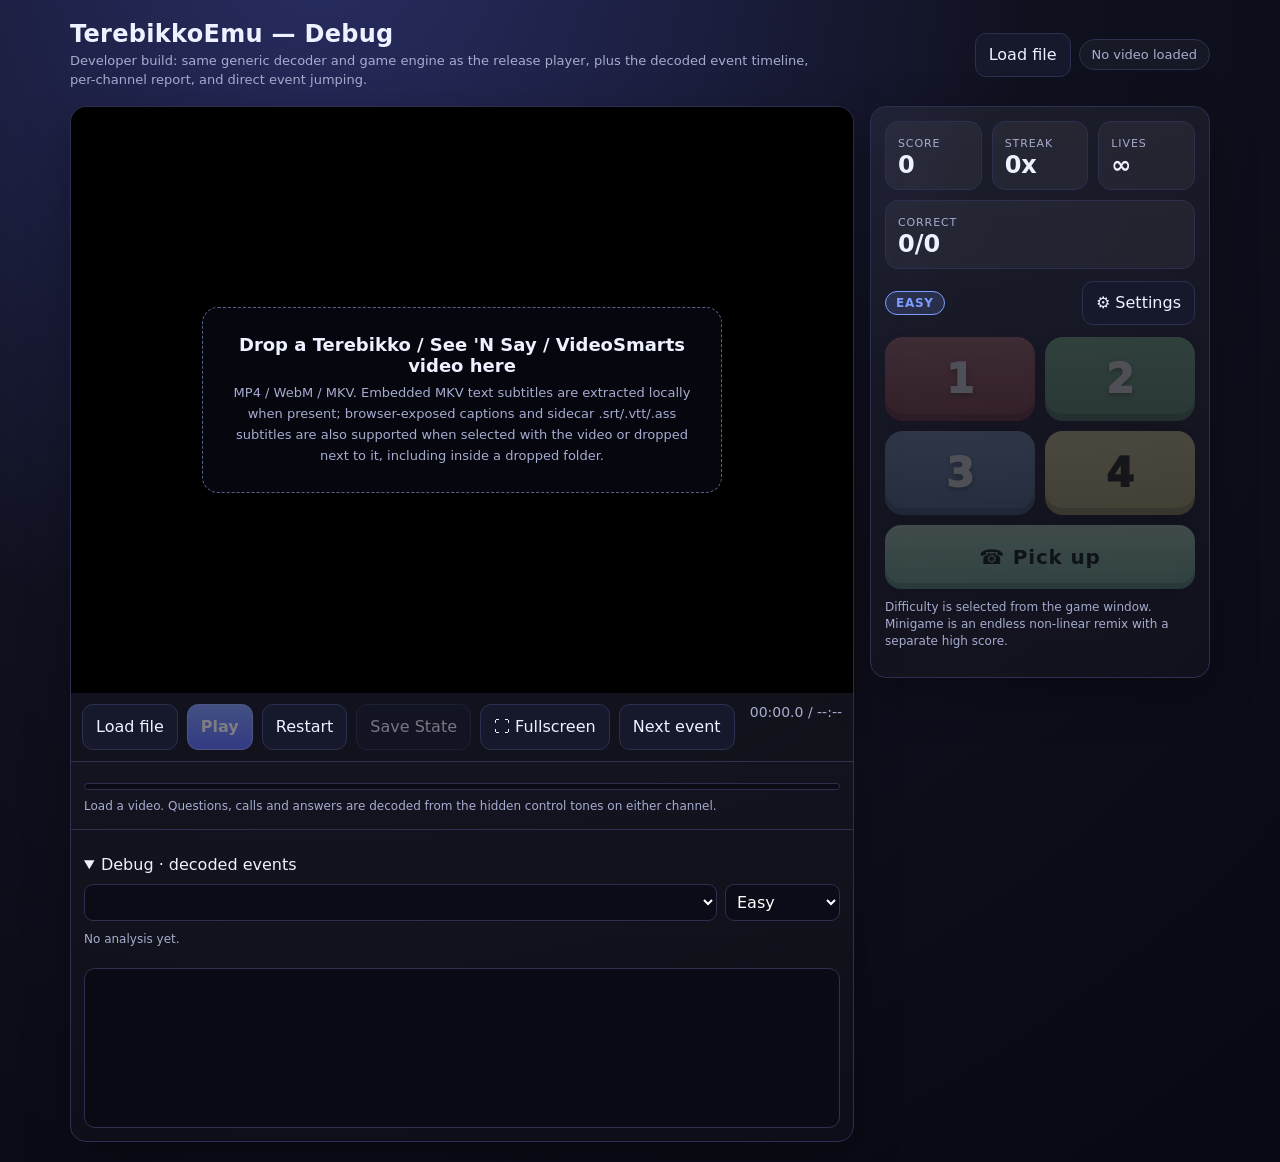
<file: web/debug.html>
<!doctype html>
<html lang="en">
<head>
<meta charset="utf-8" />
<meta name="viewport" content="width=device-width, initial-scale=1, viewport-fit=cover" />
<title>TerebikkoEmu — Debug</title>
<meta name="terebikko-build" content="terebikko-debug-2026-11-05" />
<style>
:root{--bg:#0c0d1a;--panel:#16182b;--ink:#eef1ff;--muted:#a6acd0;--line:#2c3050;--good:#37d99a;--bad:#ff5d74;--warn:#ffd166;--accent:#7c9cff;--red:#db3545;--green:#40b96d;--blue:#4184d9;--yellow:#e4cc42;}
*{box-sizing:border-box}
body{margin:0;background:radial-gradient(circle at 25% -5%,#282d62 0,#10111f 46%,#070811 100%);color:var(--ink);font-family:Inter,system-ui,-apple-system,Segoe UI,Roboto,Arial,sans-serif;min-height:100vh}
button,input,select{font:inherit}
button:disabled{opacity:.48;cursor:not-allowed}
.hidden{display:none!important}
.wrap{max-width:1180px;margin:0 auto;padding:20px}
header{display:flex;gap:14px;align-items:center;justify-content:space-between;flex-wrap:wrap;margin-bottom:16px}
h1{font-size:24px;margin:0;letter-spacing:.3px}
.sub{color:var(--muted);font-size:13px;margin-top:4px;max-width:760px;line-height:1.45}
.topbtns{display:flex;gap:8px;align-items:center;flex-wrap:wrap}
.pill{border:1px solid var(--line);background:rgba(255,255,255,.04);border-radius:999px;padding:7px 12px;color:var(--muted);font-size:13px;white-space:nowrap}
.btn{border:1px solid var(--line);background:var(--panel);color:var(--ink);border-radius:11px;padding:9px 13px;min-height:44px;line-height:1.1;cursor:pointer;transition:.12s;display:inline-flex;align-items:center;justify-content:center;gap:7px}
.btn:hover{filter:brightness(1.14);transform:translateY(-1px)}
.btn:disabled{opacity:.45;cursor:not-allowed;transform:none;filter:none}
.btn.primary{background:linear-gradient(180deg,#7c9cff,#5d6dff);border-color:#93a8ff;color:#fff;font-weight:700}
.grid{display:grid;grid-template-columns:minmax(0,1fr) 340px;gap:16px;align-items:start}
.panel{background:linear-gradient(180deg,rgba(255,255,255,.05),rgba(255,255,255,.02));border:1px solid var(--line);border-radius:16px;box-shadow:0 16px 48px rgba(0,0,0,.3);overflow:hidden}
.panel.pad{padding:14px}
#stage{position:relative}
.screen{position:relative;aspect-ratio:4/3;background:#000;display:grid;place-items:center;overflow:hidden}
video{width:100%;height:100%;object-fit:contain;background:#000;display:block}
video::-webkit-media-controls{display:none!important}
.maniaTransition{position:absolute;inset:0;z-index:11;overflow:hidden;background:#000;pointer-events:none;contain:layout paint}
.maniaTransition.hidden{display:none!important}
.maniaTransitionFrame{position:absolute;inset:0;width:100%;height:100%;object-fit:contain;background:#000;will-change:transform;backface-visibility:hidden}
.maniaTransitionFrame.old{z-index:1}.maniaTransitionFrame.new{z-index:2}
.subtitleOverlay{position:absolute;left:6%;right:6%;bottom:7%;z-index:12;pointer-events:none;text-align:center;white-space:pre-line;color:#fff;font-weight:850;font-size:clamp(18px,3.2vw,32px);line-height:1.22;text-shadow:0 2px 4px #000,0 0 12px #000}
.subtitleOverlay:not(.hidden){display:block}.subtitleOverlay.hidden{display:none!important}
.overlay{position:absolute;inset:0;pointer-events:none;display:grid;place-items:center;text-align:center;padding:20px}
.overlay.hidden{display:none}
.drop{border:1.5px dashed #596087;background:rgba(8,9,20,.7);border-radius:16px;padding:26px;cursor:pointer;pointer-events:auto;max-width:520px}
.drop b{display:block;font-size:18px;margin-bottom:6px}.drop span{color:var(--muted);font-size:13px;line-height:1.45}
.startOverlay{background:rgba(0,0,0,.38);z-index:13;cursor:pointer;pointer-events:auto}
.startButton{pointer-events:auto;display:grid;place-items:center;width:116px;height:116px;border-radius:999px;background:rgba(0,0,0,.52);border:1px solid rgba(255,255,255,.28);box-shadow:0 18px 60px rgba(0,0,0,.45),inset 0 0 0 10px rgba(255,255,255,.06)}
.playGlyph{font-size:58px;line-height:1;color:#fff;margin-left:8px;text-shadow:0 3px 18px rgba(0,0,0,.8)}
.fileInput{position:fixed;left:-9999px;width:1px;height:1px;opacity:0}
.bigStatus{font-weight:900;letter-spacing:.05em;text-transform:uppercase;text-shadow:0 3px 16px #000;font-size:clamp(34px,8vw,86px)}
.bigStatus.good{color:var(--good)}.bigStatus.bad{color:var(--bad)}.bigStatus.warn{color:var(--warn)}
.statusOverlay{background:rgba(8,9,20,.28);z-index:15}
.callOverlay{background:rgba(8,9,20,.5);backdrop-filter:blur(2px);z-index:16;opacity:1;transition:opacity .24s ease,background-color .24s ease;will-change:opacity}
.callOverlay.hidden{display:grid!important;opacity:0}
.callCard{border:2px solid var(--warn);border-radius:18px;padding:22px 30px;background:rgba(10,11,24,.85);box-shadow:0 0 0 4px rgba(255,209,102,.16),0 20px 60px rgba(0,0,0,.5);animation:ring .5s ease-in-out infinite alternate}
@keyframes ring{from{transform:rotate(-2deg) scale(1)}to{transform:rotate(2deg) scale(1.04)}}
.callCard .em{font-size:46px}.callCard h2{margin:6px 0 4px;font-size:26px;letter-spacing:.05em}.callCard p{margin:0;color:var(--muted)}
.qteRing{position:absolute;right:16px;top:16px;width:74px;height:74px;border-radius:999px;display:none;place-items:center;background:conic-gradient(var(--warn) var(--deg,360deg),rgba(255,255,255,.12) 0);box-shadow:inset 0 0 0 8px rgba(0,0,0,.4),0 8px 24px rgba(0,0,0,.4);font-weight:900;font-size:26px;font-variant-numeric:tabular-nums;z-index:14}
.qteRing.show{display:grid}
.qteRing span{display:grid;place-items:center;width:50px;height:50px;border-radius:999px;background:rgba(8,9,20,.9)}
.gameOver{position:absolute;inset:0;background:rgba(0,0,0,.78);display:none;place-items:center;z-index:20}
.gameOver.hidden{display:none}.gameOver:not(.hidden){display:grid}
.gameOver .inner{text-align:center}.gameOver .big{font-weight:950;font-size:clamp(40px,9vw,100px);color:#fff;text-shadow:0 0 22px rgba(255,93,116,.85)}
.gameOver .small{color:var(--muted);margin-top:8px;font-size:18px}
.results{position:absolute;inset:0;background:rgba(6,7,16,.9);display:none;place-items:center;z-index:21;padding:20px}
.results.hidden{display:none}.results:not(.hidden){display:grid}
.resultsCard{text-align:center;border:1px solid var(--line);border-radius:20px;padding:26px 34px;background:linear-gradient(180deg,rgba(24,26,46,.96),rgba(12,13,25,.96));box-shadow:0 22px 70px rgba(0,0,0,.6)}
.resultsCard h2{margin:0 0 6px;letter-spacing:.05em;text-transform:uppercase}.resultsCard .score{font-size:56px;font-weight:950;color:var(--good)}
.resultsActions{display:flex;gap:9px;justify-content:center;flex-wrap:wrap;margin-top:14px}
.difficultyOverlay{background:rgba(5,6,14,.72);backdrop-filter:blur(2px);z-index:18}
.difficultyCard{pointer-events:auto;width:min(520px,94vw);border:1px solid var(--line);border-radius:18px;background:linear-gradient(180deg,rgba(24,26,46,.98),rgba(12,13,25,.98));box-shadow:0 22px 70px rgba(0,0,0,.6);padding:18px;text-align:left}
.difficultyTabs{display:grid;grid-template-columns:repeat(4,1fr);gap:8px;margin-bottom:12px}
.difficultyChoice{border:1px solid var(--line);background:#101224;color:var(--ink);border-radius:11px;padding:10px 8px;font-weight:900;cursor:pointer}
.difficultyChoice.selected{border-color:var(--warn);box-shadow:0 0 0 2px rgba(255,209,102,.18);color:#fff}
.difficultyText{color:var(--muted);font-size:13px;line-height:1.45;min-height:38px}
.videoBar{display:flex;gap:9px;align-items:stretch;padding:11px;background:rgba(0,0,0,.2)}
.videoBar .btn{height:46px;min-height:46px}
.timeBox{margin-left:auto;color:var(--muted);font-variant-numeric:tabular-nums;font-size:14px}
.hud{display:flex;gap:10px;flex-wrap:wrap;margin-bottom:12px}
.sideTop{display:flex;align-items:center;gap:10px;margin-bottom:6px}
.sideTop #settingsBtn{margin-left:auto}
.hcard{flex:1;min-width:80px;background:rgba(255,255,255,.045);border:1px solid var(--line);border-radius:13px;padding:10px 12px}
.hcard b{display:block;font-size:24px}.hcard span{color:var(--muted);font-size:11px;text-transform:uppercase;letter-spacing:.08em}
.badge{display:inline-block;padding:4px 10px;border-radius:999px;font-size:12px;font-weight:800;letter-spacing:.06em}
.badge.hard{background:rgba(255,93,116,.18);color:var(--bad);border:1px solid var(--bad)}
.badge.veryhard{background:rgba(255,209,102,.18);color:var(--warn);border:1px solid var(--warn)}
.badge.mania{background:rgba(55,217,154,.18);color:var(--good);border:1px solid var(--good)}
.badge.practice{background:rgba(124,156,255,.16);color:var(--accent);border:1px solid var(--accent)}
.phone{display:grid;grid-template-columns:1fr 1fr;gap:10px;margin-top:12px}
.phoneBtn{border:0;border-radius:18px;color:#fff;min-height:84px;font-size:40px;font-weight:950;text-shadow:0 2px 5px rgba(0,0,0,.35);box-shadow:inset 0 -7px 0 rgba(0,0,0,.18),0 9px 20px rgba(0,0,0,.22);cursor:pointer;transition:.09s;position:relative}
.phoneBtn:active{transform:translateY(4px)}
.phoneBtn:disabled{filter:grayscale(.55) brightness(.55);cursor:not-allowed;transform:none}
.b1{background:linear-gradient(180deg,#ff6374,var(--red))}.b2{background:linear-gradient(180deg,#55d981,var(--green))}.b3{background:linear-gradient(180deg,#60a9ff,var(--blue))}.b4{background:linear-gradient(180deg,#ffe46b,var(--yellow));color:#2d2d18;text-shadow:none}
body.videosmarts .b1{background:linear-gradient(180deg,#ffe46b,var(--yellow));color:#2d2d18;text-shadow:none}
body.videosmarts .b2{background:linear-gradient(180deg,#60a9ff,var(--blue))}
body.videosmarts .b3{background:linear-gradient(180deg,#55d981,var(--green))}
body.videosmarts .b4{background:linear-gradient(180deg,#ff6374,var(--red));color:#fff;text-shadow:0 2px 5px rgba(0,0,0,.35)}
body.videosmarts .phoneBtn{font-size:clamp(18px,6vw,38px)}
body.videosmarts .phoneBtn:disabled{filter:none}
body.videosmarts .phoneBtn:disabled::after{content:"";position:absolute;inset:0;border-radius:inherit;background:rgba(128,128,128,.35);pointer-events:none}
.pickupBtn{width:100%;margin-top:10px;border:0;border-radius:16px;min-height:64px;font-size:20px;font-weight:900;letter-spacing:.04em;color:#06210f;background:linear-gradient(180deg,#8df0b0,#37d99a);box-shadow:inset 0 -6px 0 rgba(0,0,0,.16),0 9px 20px rgba(0,0,0,.22);cursor:pointer;transition:.1s}
.pickupBtn:disabled{filter:grayscale(.6) brightness(.6);cursor:not-allowed}
.pickupBtn.live{animation:pulse .7s ease-in-out infinite alternate}
@keyframes pulse{from{box-shadow:inset 0 -6px 0 rgba(0,0,0,.16),0 0 0 0 rgba(55,217,154,.5)}to{box-shadow:inset 0 -6px 0 rgba(0,0,0,.16),0 0 0 12px rgba(55,217,154,0)}}
.config{padding:13px;border-top:1px solid var(--line);background:rgba(0,0,0,.12)}
.progress{height:7px;background:#0a0b16;border:1px solid var(--line);border-radius:999px;overflow:hidden;margin:8px 0}.progress i{display:block;height:100%;width:0;background:linear-gradient(90deg,#7c9cff,#37d99a);transition:width .15s}
.decodeOverlay{z-index:24;background:rgba(5,6,14,.74);backdrop-filter:blur(2px);pointer-events:auto}
.decodeCard{width:min(440px,88vw);border:1px solid var(--line);border-radius:16px;background:linear-gradient(180deg,rgba(24,26,46,.97),rgba(12,13,25,.97));box-shadow:0 20px 60px rgba(0,0,0,.55);padding:18px;text-align:left}
.decodeCard b{display:block;margin-bottom:10px;font-size:15px;letter-spacing:.08em;text-transform:uppercase}.decodeProgress{height:10px;background:#090a14;border:1px solid var(--line);border-radius:999px;overflow:hidden}.decodeProgress i{display:block;height:100%;width:0;background:linear-gradient(90deg,#7c9cff,#37d99a);transition:width .15s}.decodeCard .mini{margin-top:10px}
.sideFsBtn,.sideStateBtn{display:none;padding:8px 10px;min-width:0;white-space:nowrap;justify-content:center}
body.fs.fsControls .sideFsBtn,body.fs.fsControls .sideStateBtn{display:inline-flex}
.stateCard .mini{margin-top:0}.stateActions{display:flex;gap:8px;flex-wrap:wrap;margin-top:14px}.stateActions .btn{flex:1;min-width:120px}
.mini{font-size:12px;color:var(--muted);line-height:1.45}
.modal{position:fixed;inset:0;background:rgba(4,5,12,.7);display:none;align-items:center;justify-content:center;z-index:50;padding:18px;overflow:auto;overscroll-behavior:contain}
.modal.hidden{display:none}.modal:not(.hidden){display:flex}
.modalCard{width:min(520px,96vw);max-height:calc(100dvh - 36px);overflow:auto;-webkit-overflow-scrolling:touch;box-sizing:border-box;border:1px solid var(--line);border-radius:18px;background:linear-gradient(180deg,#181a2e,#0f1020);box-shadow:0 26px 80px rgba(0,0,0,.6);padding:20px}
.modalCard h2{margin:0 0 12px}
.row{display:flex;justify-content:space-between;align-items:center;gap:10px;padding:9px 0;border-bottom:1px solid rgba(255,255,255,.07)}
.keyRow,.padRow{cursor:pointer}.keyRow:hover,.padRow:hover{color:#fff}.keyVal,.padVal{font-family:ui-monospace,monospace;background:#0b0c18;border:1px solid var(--line);border-radius:8px;padding:4px 10px;min-width:80px;text-align:center}
.optRow{display:flex;align-items:center;gap:10px;color:var(--muted);font-size:14px;padding:8px 0}
.musicOpt{display:grid;grid-template-columns:minmax(0,1fr) auto;gap:10px;align-items:center;padding:10px 0;border-bottom:1px solid rgba(255,255,255,.07)}
.musicOpt b{display:block;color:var(--ink);font-size:14px;margin-bottom:2px}.musicOpt .mini{display:block}.musicOptActions{display:flex;gap:8px;flex-wrap:wrap;justify-content:flex-end}.musicOptActions .btn{padding:8px 10px}
.optRow input[type=number]{width:64px;background:#0b0c18;border:1px solid var(--line);border-radius:8px;color:var(--ink);padding:6px}
.optRow select{background:#0b0c18;border:1px solid var(--line);border-radius:8px;color:var(--ink);padding:6px}
.log{height:160px;overflow:auto;background:#090a14;border:1px solid var(--line);border-radius:11px;padding:9px;font-family:ui-monospace,monospace;font-size:12px;color:#cdd3ff;white-space:pre-wrap;margin-top:10px}
table{width:100%;border-collapse:collapse;font-size:12px}th,td{border-bottom:1px solid rgba(255,255,255,.08);padding:6px;text-align:left}th{color:var(--muted)}
.desktopOnly{display:flex}
body.fs{overflow:hidden;background:#000}
body.fs .wrap{max-width:none;padding:0}
body.fs header,body.fs .config,body.fs .videoBar{display:none}
body.fs aside{display:none}
body.fs .grid{grid-template-columns:1fr;gap:0;height:100vh}
body.fs main.panel{border:0;border-radius:0;box-shadow:none;background:#000}
body.fs #stage,body.fs .screen{height:100vh;aspect-ratio:auto}
body.fs video{object-fit:contain}
body.fs.fsControls .grid{grid-template-columns:minmax(0,min(calc(100vh * 4 / 3),calc(100vw - 320px))) minmax(300px,1fr);gap:0}
body.fs.fsControls #stage{height:100vh;display:grid;place-items:center;background:#000}
body.fs.fsControls .screen{width:min(100%,calc(100vh * 4 / 3));height:auto;max-height:100vh;aspect-ratio:4/3}
body.fs.fsControls aside{display:flex;flex-direction:column;height:100vh;overflow:auto;border:0;border-left:1px solid var(--line);border-radius:0;box-shadow:none;background:linear-gradient(180deg,#17192b,#090a14)}
body.fs.fsControls aside .mini{display:none}
body.fs.fsControls aside .hud{margin-bottom:14px}
body.fs.fsControls aside .phone{flex:1;grid-template-rows:1fr 1fr;min-height:0}
body.fs.fsControls aside .phoneBtn{min-height:0;font-size:clamp(34px,7vh,72px);border-radius:14px}
body.fs.fsControls.videosmarts aside .phoneBtn{font-size:clamp(18px,3.4vh,38px)}
body.fs.fsControls aside .pickupBtn{min-height:clamp(68px,15vh,138px);font-size:clamp(20px,4vh,36px);border-radius:14px}
body.drag:before{content:'Drop a video to load';position:fixed;z-index:9999;left:50%;top:16px;transform:translateX(-50%);padding:9px 16px;border:2px dashed var(--accent);border-radius:999px;background:rgba(12,13,25,.92);font-weight:800}

/* Mobile layout pass: keep transport, result dialogs and fullscreen controls inside the phone viewport. */
@media(max-width:700px){
  body{min-height:100dvh;overflow-x:hidden;-webkit-text-size-adjust:100%;touch-action:manipulation}
  .wrap{width:100%;max-width:none;margin:0;padding:calc(10px + env(safe-area-inset-top)) 10px calc(10px + env(safe-area-inset-bottom))}
  header{gap:10px;margin-bottom:10px}
  header h1{font-size:18px}
  .sub{display:none}
  .topbtns{width:100%;display:grid;grid-template-columns:auto minmax(0,1fr);gap:9px}
  .topbtns .btn{min-height:48px;justify-content:center}
  .pill{min-width:0;display:flex;align-items:center;overflow:hidden;text-overflow:ellipsis}
  .grid{gap:10px}
  .panel{border-radius:14px}
  .panel.pad{padding:10px}
  .screen{border-radius:0}
  .overlay{padding:10px}
  .subtitleOverlay{left:4%;right:4%;bottom:5%;font-size:clamp(15px,5vw,24px);line-height:1.18}
  .drop{padding:18px 14px;border-radius:14px}
  .drop b{font-size:16px}
  .drop span{font-size:12px}
  .startButton{width:86px;height:86px}
  .playGlyph{font-size:42px}
  .qteRing{right:9px;top:9px;width:58px;height:58px;font-size:20px}
  .qteRing span{width:39px;height:39px}
  .difficultyCard{width:calc(100vw - 26px);padding:13px;border-radius:16px}
  .difficultyTabs{gap:6px}
  .difficultyChoice{padding:9px 5px;font-size:12px;border-radius:10px}
  .difficultyText{font-size:12px;min-height:0}
  .results{padding:8px;align-items:center;overflow:hidden}
  .resultsCard{width:min(100%,calc(100vw - 24px));max-height:calc(100% - 16px);overflow:auto;-webkit-overflow-scrolling:touch;padding:14px;border-radius:16px}
  .resultsCard h2{font-size:clamp(24px,7.5vw,34px);line-height:1.05;margin:0 0 4px}
  .resultsCard .score{font-size:clamp(44px,16vw,68px);line-height:1.02}
  #resultLine{font-size:clamp(15px,4.3vw,20px);line-height:1.25;margin:8px 0 0}
  .resultsActions{display:grid;grid-template-columns:1fr;gap:8px;margin-top:10px}
  .resultsActions .btn{width:100%;justify-content:center;min-height:42px;padding:8px 10px;font-size:clamp(15px,4.4vw,19px);border-radius:12px}
  .gameOver .big{font-size:clamp(34px,14vw,70px)}
  .gameOver .small{font-size:15px}
  .videoBar{display:grid;grid-template-columns:repeat(auto-fit,minmax(92px,1fr));gap:8px;padding:9px;align-items:stretch}
  .videoBar .btn{min-width:0;height:52px;min-height:52px;padding:8px 6px;justify-content:center;text-align:center;border-radius:12px;line-height:1.1;white-space:normal}
  .videoBar #fullscreenBtn{font-size:0}
  .videoBar #fullscreenBtn::after{content:'Fullscreen';font-size:15px}
  .videoBar #stateBtn{font-size:0}
  .videoBar #stateBtn::after{content:'Save';font-size:15px}
  .videoBar #nextBtn{grid-column:span 2}
  .timeBox{grid-column:1/-1;margin-left:0;text-align:center;font-size:13px;white-space:normal}
  .config{padding:10px}
  .progress{margin:6px 0}
  .mini{font-size:12px}
  .hud{display:grid;grid-template-columns:repeat(3,minmax(0,1fr));gap:8px;margin-bottom:10px}
  .hcard{min-width:0;padding:10px;border-radius:12px}
  .hcard b{font-size:clamp(22px,7vw,34px);line-height:1.08}
  .hcard span{font-size:10px}
  .hcard:last-child{grid-column:1/-1}
  .badge{font-size:12px;padding:5px 11px}
  #settingsBtn{padding:8px 10px}
  .sideFsBtn{width:48px;padding:8px 0;font-size:18px;border-radius:10px}
  .phone{gap:10px;margin-top:10px}
  .phoneBtn{min-height:clamp(70px,18vw,96px);font-size:clamp(32px,11vw,52px);border-radius:16px}
  .pickupBtn{min-height:58px;font-size:clamp(18px,6vw,26px);border-radius:14px}
  .modal{padding:10px}
  .results:not(.hidden){position:fixed;inset:0;z-index:80;display:grid;place-items:center;background:rgba(6,7,16,.88);padding:calc(12px + env(safe-area-inset-top)) calc(12px + env(safe-area-inset-right)) calc(12px + env(safe-area-inset-bottom)) calc(12px + env(safe-area-inset-left))}
  .resultsCard{width:min(100%,520px);max-height:calc(100dvh - 28px);overflow:auto;-webkit-overflow-scrolling:touch}
  .difficultyOverlay:not(.hidden){position:fixed;inset:0;z-index:79}
  .gameOver:not(.hidden){position:fixed;inset:0;z-index:78}
  .modal{padding:calc(8px + env(safe-area-inset-top)) calc(8px + env(safe-area-inset-right)) calc(8px + env(safe-area-inset-bottom)) calc(8px + env(safe-area-inset-left));align-items:flex-start}
  .modalCard{width:calc(100vw - 16px - env(safe-area-inset-left) - env(safe-area-inset-right));max-height:calc(100dvh - 16px - env(safe-area-inset-top) - env(safe-area-inset-bottom));overflow:auto;padding:13px;border-radius:16px}
  .modalCard h2{font-size:17px;margin-bottom:8px}
  .optRow{display:grid;grid-template-columns:minmax(0,1fr) auto;gap:7px;font-size:13px;padding:7px 0}
  .optRow .mini{grid-column:1/-1}
  .musicOpt{grid-template-columns:1fr;gap:8px;padding:8px 0}.musicOptActions{display:grid;grid-template-columns:1fr 1fr;justify-content:stretch}.musicOptActions .btn{width:100%;justify-content:center}
  .row{gap:8px;padding:8px 0;align-items:flex-start}.row span:first-child{min-width:0;overflow-wrap:anywhere}.keyVal,.padVal{min-width:58px;max-width:45vw;overflow:hidden;text-overflow:ellipsis;white-space:nowrap;padding:4px 7px}
}

@media(max-width:380px){
  .videoBar #nextBtn{grid-column:auto}
  .difficultyTabs{grid-template-columns:repeat(2,1fr)}
  .topbtns{grid-template-columns:1fr}
}

@media(max-height:620px){
  .modal{align-items:flex-start}
  .modalCard{max-height:calc(100dvh - 16px);padding:12px}
  .modalCard h2{font-size:16px;margin:0 0 7px}
  .row{padding:6px 0}.optRow{padding:6px 0}
}

@media(max-width:920px){
  .grid{grid-template-columns:1fr}
  .desktopOnly{display:none!important}
  body.fs.fsControls .grid{grid-template-columns:1fr;grid-template-rows:minmax(0,1fr) auto;height:100vh}
  body.fs.fsControls #stage{height:100%;min-height:0}
  body.fs.fsControls .screen{width:min(100vw,calc((100vh - 236px) * 4 / 3));height:auto;max-height:calc(100vh - 236px);aspect-ratio:4/3}
  body.fs.fsControls aside{height:auto;max-height:236px;border-left:0;border-top:1px solid var(--line);padding:8px;overflow:hidden}
  body.fs.fsControls aside .hud{display:none}
  body.fs.fsControls aside > div:first-of-type{display:none!important}
  body.fs.fsControls aside .phone{grid-template-columns:repeat(4,1fr);gap:7px;margin-top:0}
  body.fs.fsControls aside .phoneBtn{min-height:74px;font-size:30px;border-radius:11px}
  body.fs.fsControls aside .pickupBtn{min-height:58px;margin-top:7px;font-size:19px;border-radius:11px}
}

/* Fullscreen phones: use the actual remaining row height instead of letting the 4:3 stage consume the whole viewport. */
@media(max-width:920px){
  body.fs{height:100dvh;overflow:hidden;overscroll-behavior:none}
  body.fs .wrap{height:100dvh;padding:0}
  body.fs.fsControls .grid{height:100dvh;grid-template-columns:1fr;grid-template-rows:minmax(0,1fr) auto;gap:0;overflow:hidden}
  body.fs.fsControls main.panel{min-height:0;overflow:hidden}
  body.fs.fsControls #stage{height:100%;min-height:0;display:grid;place-items:stretch;overflow:hidden;background:#000}
  body.fs.fsControls .screen{width:100%;height:100%!important;max-height:none;aspect-ratio:auto;border-radius:0}
  body.fs.fsControls aside{height:auto;max-height:38dvh;border-left:0;border-top:1px solid var(--line);padding:8px calc(8px + env(safe-area-inset-right)) calc(8px + env(safe-area-inset-bottom)) calc(8px + env(safe-area-inset-left));overflow:hidden}
  body.fs.fsControls aside .hud{display:none}
  body.fs.fsControls aside > div:first-of-type{display:none!important}
  body.fs.fsControls aside .phone{grid-template-columns:repeat(4,minmax(0,1fr));gap:7px;margin-top:0}
  body.fs.fsControls aside .phoneBtn{min-height:clamp(58px,10dvh,82px);font-size:clamp(26px,6dvh,38px);border-radius:11px}
  body.fs.fsControls.videosmarts aside .phoneBtn{font-size:clamp(12px,2.5vw,18px)}
  body.fs.fsControls aside .pickupBtn{min-height:clamp(50px,8dvh,66px);margin-top:7px;font-size:clamp(17px,3.5dvh,22px);border-radius:11px}
  body.fs.fsControls .resultsCard{max-height:calc(100% - 16px)}
}

</style>
</head>
<body>
<div class="wrap">
  <header>
    <div><h1>TerebikkoEmu — Debug</h1><div class="sub">Developer build: same generic decoder and game engine as the release player, plus the decoded event timeline, per-channel report, and direct event jumping.</div></div>
    <div class="topbtns"><button class="btn" id="uploadBtnTop">Load file</button><div class="pill" id="analysisPill">No video loaded</div></div>
  </header>
  <div class="grid" id="appGrid">
    <main class="panel">
      <div id="stage">
      <div class="screen" id="screen">
        <video id="video" playsinline preload="metadata"></video>
        <div class="maniaTransition hidden" id="maniaTransition"><canvas class="maniaTransitionFrame old" id="maniaTransitionOld"></canvas><canvas class="maniaTransitionFrame new" id="maniaTransitionNew"></canvas></div>
        <div class="subtitleOverlay hidden" id="subtitleOverlay"></div>
        <div class="overlay" id="emptyOverlay"><div class="drop" id="dropZone"><b>Drop a Terebikko / See 'N Say / VideoSmarts video here</b><span>MP4 / WebM / MKV. Embedded MKV text subtitles are extracted locally when present; browser-exposed captions and sidecar .srt/.vtt/.ass subtitles are also supported when selected with the video or dropped next to it, including inside a dropped folder.</span></div></div>
        <div class="overlay hidden startOverlay" id="startOverlay"><div class="startButton" role="button" aria-label="Start"><div class="playGlyph">&#9654;</div></div></div>
        <div class="overlay hidden decodeOverlay" id="decodeOverlay"><div class="decodeCard"><b>Audio decode</b><div class="decodeProgress"><i id="decodeProgressBar"></i></div><div class="mini" id="decodeProgressText">Decoding audio...</div></div></div>
        <div class="overlay hidden statusOverlay" id="statusOverlay"><div class="bigStatus" id="statusText"></div></div>
        <div class="overlay hidden callOverlay" id="callOverlay"><div class="callCard"><div class="em">&#9742;</div><h2 id="callTitle">INCOMING CALL</h2><p id="callHint">Pick up the phone</p></div></div>
        <div class="qteRing" id="qteRing"><span id="qteNum">--</span></div>
        <div class="overlay hidden difficultyOverlay" id="difficultyOverlay"><div class="difficultyCard">
          <div class="difficultyTabs">
            <button class="difficultyChoice" data-mode="easy">Easy</button>
            <button class="difficultyChoice" data-mode="hard">Hard</button>
            <button class="difficultyChoice" data-mode="veryHard">Very hard</button>
            <button class="difficultyChoice" data-mode="mania">Minigame</button>
          </div>
          <div class="difficultyText">Choose a mode to continue. Easy is free play. Hard retries misses from checkpoints. Very hard shortens cue windows and punishes early input. Minigame is an endless high-score remix with random decoded clips, rising speed, multi-pickup bursts, questions, and short breaks.</div>
        </div></div>
        <div class="gameOver hidden" id="gameOver"><div class="inner"><div class="big" id="gameOverText">MISS!</div><div class="small" id="gameOverSub"></div></div></div>
        <div class="results hidden" id="results"><div class="resultsCard"><h2 id="resultTitle">Results</h2><div class="score" id="resultScore">0</div><p id="resultLine"></p><div class="resultsActions"><button class="btn primary hidden" id="resultRetry">Try again</button><button class="btn hidden" id="resultDifficulty">Switch difficulty</button><button class="btn" id="resultsClose">Close</button></div></div></div>
      </div>
      </div>
      <div class="videoBar">
        <button class="btn" id="uploadBtn">Load file</button>
        <button class="btn primary" id="playPause" disabled title="Load a video with a decodable audio track first.">Play</button>
        <button class="btn" id="restartBtn">Restart</button>
        <button class="btn" id="stateBtn" disabled title="Save states are available in Easy and Hard only.">Save State</button>
        <button class="btn" id="fullscreenBtn" title="Fullscreen">&#9974; Fullscreen</button>
        <button class="btn" id="nextBtn" title="Jump to next decoded event">Next event</button>
        <div class="timeBox"><span id="curTime">00:00.0</span> / <span id="durTime">--:--</span></div>
      </div>
      <div class="config">
        <div class="progress"><i id="progressBar"></i></div>
        <div class="mini" id="progressText">Load a video. Questions, calls and answers are decoded from the hidden control tones on either channel.</div>
      </div>

      <div class="config">
        <details open style="margin-top:12px"><summary>Debug · decoded events</summary>
          <div style="display:flex;gap:8px;margin:10px 0;flex-wrap:wrap">
            <select id="eventSelect" style="flex:1;min-width:0;background:#0b0c18;color:#fff;border:1px solid var(--line);border-radius:9px;padding:7px"></select>
            <select id="debugModeSelect" title="Debug difficulty" style="background:#0b0c18;color:#fff;border:1px solid var(--line);border-radius:9px;padding:7px">
              <option value="easy">Easy</option>
              <option value="hard">Hard</option>
              <option value="veryHard">Very hard</option>
              <option value="mania">Minigame</option>
            </select>
          </div>
          <div class="mini" id="channelReport">No analysis yet.</div>
          <div id="eventTable" style="margin-top:10px;max-height:240px;overflow:auto"></div>
          <div class="log" id="log"></div>
        </details>
      </div>

    </main>
    <aside class="panel pad">
      <div class="hud">
        <div class="hcard"><span>Score</span><b id="score">0</b></div>
        <div class="hcard"><span>Streak</span><b id="streak">0x</b></div>
        <div class="hcard"><span>Lives</span><b id="lives">&#8734;</b></div>
        <div class="hcard"><span>Correct</span><b id="qCount">0/0</b></div>
      </div>
      <div class="sideTop"><span class="badge practice" id="modeBadge">PRACTICE</span><button class="btn" id="settingsBtn">&#9881; Settings</button><button class="btn sideStateBtn" id="stateSideBtn" disabled title="Save states are available in Easy and Hard only.">Save</button><button class="btn sideFsBtn" id="fullscreenSideBtn" title="Exit fullscreen" aria-label="Exit fullscreen">⛶</button></div>
      <div class="phone">
        <button class="phoneBtn b1" data-answer="1" disabled>1</button>
        <button class="phoneBtn b2" data-answer="2" disabled>2</button>
        <button class="phoneBtn b3" data-answer="3" disabled>3</button>
        <button class="phoneBtn b4" data-answer="4" disabled>4</button>
      </div>
      <button class="pickupBtn" id="pickupBtn" disabled>&#9742; Pick up</button>
      <p class="mini" style="margin-top:10px">Difficulty is selected from the game window. Minigame is an endless non-linear remix with a separate high score.</p>

    </aside>
  </div>
</div>
  <div class="modal hidden" id="settingsModal"><div class="modalCard">
    <h2>Settings</h2>
    <label class="optRow desktopOnly"><span>Fullscreen side controls</span>
      <input id="fullscreenControlsOpt" type="checkbox" />
      <span class="mini">Keep the video on the left and use the remaining space for buttons</span>
    </label>
    <label class="optRow"><span>Gamepad rumble</span>
      <input id="gamepadRumbleOpt" type="checkbox" />
      <span class="mini">Vibrate on phone-ring prompts when the browser and controller support it</span>
    </label>
    <div class="musicOpt">
      <div>
        <b>Minigame music</b>
        <span class="mini" id="maniaMusicName">No custom music selected</span>
        <span class="mini">Custom music is used first. Without it, Minigame falls back to detected or generated music.</span>
      </div>
      <div class="musicOptActions"><button class="btn" id="chooseManiaMusic">Choose audio</button><button class="btn" id="clearManiaMusic" disabled>Clear</button></div>
    </div>
    <h2 style="margin-top:16px;font-size:16px">Keyboard controls — click a row, then press a key</h2>
    <div class="row keyRow" data-action="ans1"><span>Answer 1</span><span class="keyVal"></span></div>
    <div class="row keyRow" data-action="ans2"><span>Answer 2</span><span class="keyVal"></span></div>
    <div class="row keyRow" data-action="ans3"><span>Answer 3</span><span class="keyVal"></span></div>
    <div class="row keyRow" data-action="ans4"><span>Answer 4</span><span class="keyVal"></span></div>
    <div class="row keyRow" data-action="pickup"><span>Pick up phone</span><span class="keyVal"></span></div>
    <div class="row keyRow" data-action="pause"><span>Play / pause</span><span class="keyVal"></span></div>
    <div class="row keyRow" data-action="fullscreen"><span>Fullscreen</span><span class="keyVal"></span></div>
    <h2 style="margin-top:16px;font-size:16px">Gamepad controls — click a row, then press a button or move a stick</h2>
    <div class="mini" id="gamepadStatus">No gamepad detected</div>
    <div class="row padRow" data-action="ans1"><span>Answer 1</span><span class="padVal"></span></div>
    <div class="row padRow" data-action="ans2"><span>Answer 2</span><span class="padVal"></span></div>
    <div class="row padRow" data-action="ans3"><span>Answer 3</span><span class="padVal"></span></div>
    <div class="row padRow" data-action="ans4"><span>Answer 4</span><span class="padVal"></span></div>
    <div class="row padRow" data-action="pickup"><span>Pick up phone</span><span class="padVal"></span></div>
    <div class="row padRow" data-action="pause"><span>Play / pause</span><span class="padVal"></span></div>
    <div class="row padRow" data-action="fullscreen"><span>Fullscreen</span><span class="padVal"></span></div>
    <div style="display:flex;gap:8px;margin-top:16px;flex-wrap:wrap"><button class="btn primary" id="closeSettings">Done</button><button class="btn" id="resetKeys">Reset keys</button><button class="btn" id="resetGamepad">Reset gamepad</button></div>
  </div></div>

  <div class="modal hidden" id="stateModal"><div class="modalCard stateCard">
    <h2>Save State</h2>
    <p class="mini" id="stateStatus">Save states are only available in Easy and Hard. They are matched by exact file name plus file size.</p>
    <div class="stateActions"><button class="btn primary" id="saveStateAction">Save state</button><button class="btn" id="loadStateAction">Load state</button><button class="btn" id="closeState">Close</button></div>
  </div></div>

<input class="fileInput" id="fileInput" type="file" multiple accept="video/*,audio/*,.srt,.vtt,.ass,.ssa,text/vtt,application/x-subrip,text/plain" />
<input class="fileInput" id="maniaMusicInput" type="file" accept="audio/*,.mp3,.m4a,.aac,.ogg,.oga,.opus,.wav,.flac,.webm" />

<script type="text/plain" id="decoderWorkerSource">
/*
 * Terebikko / See 'N Say / Videosmarts pulse decoder worker.
 * Embedded as a text/plain script by src/web/build.js so the generated HTML
 * files remain standalone (no external worker file is fetched at runtime).
 */
'use strict';
self.onmessage = function(ev){
  try{
    const samples = ev.data.samples, sr = ev.data.sampleRate;
    const carrier = ev.data.freq || detectCarrier(samples, sr);
    const packets = decode(samples, sr, carrier);
    self.postMessage({type:'done', packets, carrier});
  } catch(err){ self.postMessage({type:'error', message: err && err.message ? err.message : String(err)}); }
};
function postProgress(value, text){ self.postMessage({type:'progress', value, text}); }
function detectCarrier(samples, sr){
  // The control tone is a single narrow carrier, but the exact frequency varies by
  // device: ~8 kHz on Telebikko/Terebikko tapes, ~7 kHz on See 'N Say. Sweep a few
  // candidates with a strided Goertzel and pick the one whose envelope is the most
  // "bursty" (peak-to-median ratio) - i.e. silent most of the time with strong pulses.
  const cands = [6000,6500,7000,7500,8000,8500,9000];
  const win = Math.max(24, Math.round(sr * 0.0015));
  const stride = win * 16;
  let best = 8000, bestRatio = 0;
  for(const f of cands){
    const c2 = 2*Math.cos(2*Math.PI*f/sr);
    const vals = [];
    for(let pos=0; pos+win<samples.length; pos+=stride){
      let s1=0, s2=0;
      for(let k=0;k<win;k++){ const s0 = samples[pos+k] + c2*s1 - s2; s2=s1; s1=s0; }
      vals.push(Math.sqrt(Math.max(0, s1*s1 + s2*s2 - c2*s1*s2)) / win);
    }
    vals.sort((a,b)=>a-b);
    const med = vals[Math.floor(vals.length/2)] || 1e-9;
    const mx = vals[vals.length-1] || 0;
    const ratio = mx / (med || 1e-9);
    if(ratio > bestRatio){ bestRatio = ratio; best = f; }
  }
  return best;
}
function percentile(arr, pct){
  const maxN = 220000, step = Math.max(1, Math.floor(arr.length / maxN)), vals = [];
  for(let i=0;i<arr.length;i+=step){ const v = arr[i]; if(Number.isFinite(v)) vals.push(v); }
  vals.sort((a,b)=>a-b);
  if(!vals.length) return 0;
  return vals[Math.max(0, Math.min(vals.length-1, Math.floor((pct/100)*(vals.length-1))))];
}
function makeEnvelope(samples, sr, freq, showProgress=true){
  freq = freq || 8000;
  const step = Math.max(1, Math.round(sr * 0.001));
  const win = Math.max(24, Math.round(sr * 0.0015));
  const bins = Math.max(0, Math.floor((samples.length - win) / step));
  const env = new Float32Array(bins);
  const cos = new Float32Array(win), sin = new Float32Array(win);
  const w = 2*Math.PI*freq/sr;
  for(let n=0;n<win;n++){ cos[n]=Math.cos(w*n); sin[n]=Math.sin(w*n); }
  for(let i=0,pos=0;i<bins;i++,pos+=step){
    let re=0, im=0;
    for(let n=0;n<win;n++){ const x=samples[pos+n]; re += x*cos[n]; im += x*sin[n]; }
    env[i] = Math.sqrt(re*re + im*im) / win;
    if(showProgress && (i % 50000) === 0) postProgress(Math.min(70, (i / Math.max(1,bins))*70), 'Scanning ' + Math.round(freq/1000) + ' kHz envelope... ' + Math.round((i/Math.max(1,bins))*100) + '%');
  }
  return env;
}
function bitsToBytes(bits){
  const out = [], usable = bits.length - (bits.length % 8);
  for(let i=0;i<usable;i+=8){ out.push(parseInt(bits.slice(i,i+8),2)); }
  return out;
}
function hammingByte(a, b){
  let x = (a ^ b) & 0xFF, n = 0;
  while(x){ n += x & 1; x >>= 1; }
  return n;
}
function decodeAnswerFromBits(bits){
  // Generic answer-pulse decode. Answer pulses are framed by opcode byte 0 = 0x0D /
  // 0x1D, i.e. the bit pattern "000 x 1101" at the start of the packet. Byte 2 holds
  // the correct button in its top two bits; its low nibble is a 0xE/0xF validity
  // marker. answer = top-2-bits(byte2)+1. The tapes send answer pulses in redundant
  // pairs, so accept a one-bit opcode error on longer packets at lower confidence; the
  // event-level vote can then use the clean companion pulse without per-tape signatures.
  if(bits.length < 24) return {answer:null, confidence:0};
  const byte0 = parseInt(bits.slice(0, 8), 2);
  const byte2 = parseInt(bits.slice(16, 24), 2);
  const low = byte2 & 0x0F;
  if(!(low === 0x0F || low === 0x0E)) return {answer:null, confidence:0};
  const opcodeErr = Math.min(hammingByte(byte0, 0x0D), hammingByte(byte0, 0x1D));
  if(opcodeErr > 1 || (opcodeErr === 1 && bits.length < 32)) return {answer:null, confidence:0};
  const markerConfidence = low === 0x0F ? 1.0 : 0.85;
  return {answer:((byte2 >> 6) & 3) + 1, confidence: opcodeErr === 0 ? markerConfidence : markerConfidence * 0.55, candidate: opcodeErr === 1};
}
function classifyControl(bits){
  // Control opcodes share the high nibble 0xA (byte0 1010xxxx). The next two bits
  // pick the event: 101010=pick-up ring (0xA8), 101011=talk/sound (0xAC),
  // 101000=intro/demo (0xA2).
  if(bits.length < 6) return null;
  const p = bits.slice(0,6);
  if(p === '101010'){
    // Intro/demo pulse trains sometimes decode a single noisy 0xAA/0xAB-style byte
    // while retaining the intro payload marker 0xD?. Do not turn those into calls.
    if(bits.length >= 32){
      const byte3 = parseInt(bits.slice(24, 32), 2);
      if((byte3 & 0xF0) === 0xD0) return 'intro';
    }
    return 'pickup';
  }
  if(p === '101011') return 'sound';
  if(p === '101000') return 'intro';
  return null;
}
function buildPacket(run, bits, mode, leaderMark, leaderGap, markErr, gapErr, nbits){
  const bytes = bitsToBytes(bits);
  const meta = decodeAnswerFromBits(bits);
  const control = meta.answer != null ? null : classifyControl(bits);
  const quality = Math.max(0, 1 - (Math.abs(leaderMark-20)/12 + Math.abs(leaderGap-10)/8 + (markErr+gapErr)/Math.max(1,nbits)/4) / 4);
  return {time:run.s/1000, bits, bytes, answer:meta.answer, answerConfidence:meta.confidence,
          answerCandidate: !!meta.candidate, kind: meta.answer != null && !meta.candidate ? 'answer' : control,
          quality, nbits:bits.length, mode};
}
function parseAtThreshold(env, threshold){
  const runs = [];
  let value = env[0] > threshold, start = 0;
  for(let i=1;i<env.length;i++){ const v = env[i] > threshold; if(v !== value){ runs.push({v:value,s:start,e:i}); value=v; start=i; } }
  runs.push({v:value,s:start,e:env.length});
  const packets = [];
  for(let i=0;i<runs.length-3;i++){
    const r = runs[i], gap = runs[i+1];
    if(!r.v || gap.v) continue;
    const leaderMark = r.e - r.s, leaderGap = gap.e - gap.s;
    if(!(leaderMark>=14 && leaderMark<=31 && leaderGap>=5 && leaderGap<=17)) continue;
    // Parser A: classic mark+gap run lengths.
    let bits = '', j = i+2, markErr = 0, gapErr = 0, nbits = 0;
    while(j+1 < runs.length && bits.length < 48){
      const m = runs[j], g = runs[j+1];
      if(!m.v || g.v) break;
      const ml = m.e-m.s, gl = g.e-g.s;
      if(!(ml>=1 && ml<=6)) break;
      if(!(gl>=1 && gl<=10)) break;
      bits += (gl >= 3 ? '1' : '0');
      markErr += Math.abs(ml - 2);
      gapErr += Math.min(Math.abs(gl - 2), Math.abs(gl - 4));
      nbits++; j += 2;
    }
    if(bits.length >= 16) packets.push(buildPacket(r, bits, 'gap-run', leaderMark, leaderGap, markErr, gapErr, nbits));
    // Parser B: data-mark start-to-start periods (survives clipped/split silences).
    const marks = [];
    for(let k=i+2;k<runs.length;k++){
      const rr = runs[k];
      if(!rr.v) continue;
      const len = rr.e - rr.s;
      if(len >= 12) break;
      if(rr.s - r.s > 260) break;
      if(len < 1 || len > 7) continue;
      const last = marks[marks.length - 1];
      if(last && rr.s - last.e <= 1 && rr.e - last.s <= 7){ last.e = rr.e; }
      else { if(last && rr.s - last.s > 10) break; marks.push({s:rr.s,e:rr.e}); }
      if(marks.length >= 50) break;
    }
    if(marks.length >= 17){
      let pbits = '', pMarkErr = 0, pPeriodErr = 0, pN = 0;
      for(let k=0;k<marks.length-1 && pbits.length<48;k++){
        const ml = marks[k].e - marks[k].s;
        const dt = marks[k+1].s - marks[k].s;
        if(!(dt >= 3 && dt <= 9)) break;
        pbits += (dt >= 5 ? '1' : '0');
        pMarkErr += Math.abs(ml - 2);
        pPeriodErr += Math.min(Math.abs(dt - 4), Math.abs(dt - 6));
        pN++;
      }
      if(pbits.length >= 16) packets.push(buildPacket(r, pbits, 'start-period', leaderMark, leaderGap, pMarkErr, pPeriodErr, pN));
    }
  }
  return packets;
}
// Videosmarts answer words are four 10/20 ms bursts: start bit, two answer bits,
// stop bit. Each word is sent four times. Some 9 kHz copies append a short zero burst;
// the A/Apple sample uses an extended final mark.
function videosmartsMarkBit(run){
  const len = run.e-run.s;
  if(len>=7 && len<=13) return '0';
  if(len>=16 && len<=24) return '1';
  return null;
}
function videosmartsAnswer(data){
  // Screen order is yellow=1, blue=2, green=3, red=4; the payload is cyclically offset.
  return [2,3,4,1][data & 3];
}
function videosmartsFrameAt(runs, start){
  if(start>=runs.length || !runs[start].v || start+7>=runs.length) return null;
  let bits='', mark=start, extendedStop=false;
  for(let b=0;b<4;b++){
    if(mark>=runs.length || !runs[mark].v) return null;
    const markLen=runs[mark].e-runs[mark].s;
    const bit=b===3 && markLen>=25 && markLen<=36 ? '1' : videosmartsMarkBit(runs[mark]);
    if(bit==null) return null;
    if(b===3 && markLen>=25 && markLen<=36) extendedStop=true;
    bits += bit;
    if(b<3){
      if(mark+2>=runs.length || runs[mark+1].v) return null;
      const gap=runs[mark+1].e-runs[mark+1].s;
      if(gap<5 || gap>17) return null;
      mark += 2;
    }
  }
  if(bits[0]!=='1' || bits[3]!=='1' || mark+1>=runs.length || runs[mark+1].v) return null;
  const endGap=runs[mark+1].e-runs[mark+1].s;
  let nextRun;
  if(endGap>=12 && endGap<=30 && mark+3<runs.length && runs[mark+2].v){
    const tail=videosmartsMarkBit(runs[mark+2]);
    const tailGap=runs[mark+3].e-runs[mark+3].s;
    if(tail!=='0' || runs[mark+3].v || tailGap<40) return null;
    nextRun=mark+4;
  } else if(endGap>=40){
    nextRun=mark+2;
  } else return null;
  const data=(bits[1]==='1'?2:0) | (bits[2]==='1'?1:0);
  const answer=extendedStop && data===0 ? 1 : videosmartsAnswer(data);
  return {start:runs[start].s, answer, nextRun};
}
function parseVideosmartsAtThreshold(env, threshold){
  const runs=[];
  let value=env[0]>threshold, start=0;
  for(let i=1;i<env.length;i++){
    const v=env[i]>threshold;
    if(v!==value){ runs.push({v:value,s:start,e:i}); value=v; start=i; }
  }
  runs.push({v:value,s:start,e:env.length});
  const packets=[];
  for(let i=0;i<runs.length;){
    const frames=[];
    let at=i;
    while(frames.length<4){
      const f=videosmartsFrameAt(runs,at);
      if(!f) break;
      if(frames.length){
        const delta=f.start-frames[frames.length-1].start;
        if(delta<120 || delta>240) break;
      }
      frames.push(f);
      if(f.nextRun<0 || f.nextRun>=runs.length) break;
      at=f.nextRun;
    }
    if(frames.length>=3){
      const votes=[0,0,0,0,0];
      for(const f of frames) votes[f.answer]++;
      let answer=0;
      for(let a=1;a<=4;a++) if(votes[a]>votes[answer]) answer=a;
      if(answer>=1 && votes[answer]>=3){
        const data=(answer+2)&3;
        const code=8|(data<<1)|1;
        const payload=data.toString(2).padStart(2,'0');
        packets.push({time:frames[0].start/1000, bits:'1'+payload+'1', bytes:[code], answer,
          answerConfidence:votes[answer]/frames.length, answerCandidate:false,
          kind:'answer', quality:0.95, nbits:4, mode:'videosmarts'});
        i=frames[frames.length-1].nextRun;
        if(i>=runs.length) break;
      } else i++;
    } else i++;
  }
  return packets;
}
function votePulseAnswer(reads){
  const valid = (reads || []).filter(p => p.answer >= 1 && p.answer <= 4);
  if(!valid.length) return {answer:null, confidence:0};
  const scores = new Map();
  for(const p of valid){
    const w = (Number(p.answerConfidence)||0.5) + (Number(p.quality)||0) + Math.min(1, (Number(p.nbits)||0)/40);
    scores.set(p.answer, (scores.get(p.answer)||0) + w);
  }
  let best = null, bestScore = -Infinity, total = 0;
  for(const [a,s] of scores.entries()){ total += s; if(s > bestScore){ best = a; bestScore = s; } }
  return {answer:best, confidence: total > 0 ? bestScore/total : 0};
}
function packetScore(p){
  return (p.kind === 'answer' ? 8 : (p.answerCandidate ? 4 : 0)) + (Number(p.answerConfidence)||0)*8 + (p.kind?2:0) + p.nbits/36 + p.quality + (p.mode === 'start-period' ? 0.15 : 0);
}
function dedupe(packets){
  packets.sort((a,b)=>a.time-b.time);
  const out=[];
  for(const p of packets){
    if(p.mode === 'videosmarts' && p.answer >= 1 && p.answer <= 4){
      let duplicate = -1;
      for(let i=out.length-1;i>=0;i--){
        if(p.time-out[i].time>=0.8) break;
        if(out[i].mode==='videosmarts' && out[i].answer===p.answer){ duplicate=i; break; }
      }
      if(duplicate>=0){ if(packetScore(p)>packetScore(out[duplicate])) out[duplicate]=p; continue; }
    }
    const last = out[out.length-1];
    if(last && Math.abs(p.time-last.time)<0.035){ if(packetScore(p) > packetScore(last)) out[out.length-1] = p; }
    else out.push(p);
  }
  return out;
}
function decode(samples, sr, freq){
  freq = freq || detectCarrier(samples, sr);
  postProgress(0, 'Preparing ' + Math.round(freq/1000) + ' kHz envelope...');
  const env = makeEnvelope(samples, sr, freq);
  postProgress(72, 'Choosing thresholds...');
  const base = percentile(env, 50), high = percentile(env, 99.9);
  const ratios = [0.22,0.28,0.34,0.40,0.46,0.52,0.60];
  const videosmartsRatios = [0.28,0.40,0.52];
  let all=[];
  if(high>base){
    for(let i=0;i<ratios.length;i++){
      const threshold=base + ratios[i]*(high-base);
      all = all.concat(parseAtThreshold(env, threshold));
      postProgress(75 + (i+1)/ratios.length*22, 'Parsing pulse packets... threshold '+(i+1)+'/'+ratios.length);
    }
    if(freq>=7500 && freq<=9500){
      for(const ratio of videosmartsRatios) all=all.concat(parseVideosmartsAtThreshold(env,base+ratio*(high-base)));
    }
  }
  // The supplied Videosmarts samples switch between 8 and 9 kHz within one tape.
  // Inspect both carriers so a global carrier estimate cannot discard either one.
  for(const f of [8000,9000]){
    if(Math.abs(f-freq)<1) continue;
    const venv=makeEnvelope(samples,sr,f,false);
    const vbase=percentile(venv,50), vhigh=percentile(venv,99.9);
    if(vhigh>vbase){
      for(const ratio of videosmartsRatios) all=all.concat(parseVideosmartsAtThreshold(venv,vbase+ratio*(vhigh-vbase)));
    }
  }
  all.sort((a,b)=>a.time-b.time);
  // Vote each answer pulse over ALL raw threshold reads before dedupe collapses them.
  const answered = all.filter(p => p.answer >= 1 && p.answer <= 4);
  const pulses = [];
  for(const p of answered){
    const last = pulses[pulses.length-1];
    if(last && p.time - last.t1 < 0.12){ last.reads.push(p); last.t1 = p.time; }
    else pulses.push({t0:p.time, t1:p.time, reads:[p]});
  }
  for(const pu of pulses){ const v = votePulseAnswer(pu.reads); pu.answer = v.answer; pu.confidence = v.confidence; }
  const packets = dedupe(all).filter(p => p.nbits>=20 || p.answer!=null || p.answerCandidate || p.kind);
  for(const p of packets){
    if(p.answer >= 1 && p.answer <= 4){
      const pu = pulses.find(u => p.time >= u.t0 - 0.06 && p.time <= u.t1 + 0.06);
      if(pu && pu.answer){ p.answer = pu.answer; p.answerConfidence = pu.confidence; }
    }
  }
  postProgress(99, 'Decoded ' + packets.length + ' packets.');
  return packets;
}

</script>
<script>
'use strict';
/* Generated by src/web/build.js from src/web/js/. Do not edit this file directly. */
window.TEREBIKKO_DEBUG = true;
window.TEREBIKKO_PICKUP_COIN_PRESET = null;
/* --- src/web/js/engine.js --- */

/*
 * Shared Terebikko engine: both-channel audio analysis, event timeline
 * construction and decoder-worker plumbing. Pure logic (no DOM) except for
 * reading the embedded worker source when a decode starts.
 */

// The decoder worker is embedded as plain text by src/web/build.js so each generated
// HTML file stays standalone. Read it only when a decode actually starts.
function decoderWorkerSource(){
  const node = document.getElementById('decoderWorkerSource');
  if(!node) throw new Error('Decoder worker source is missing from the page.');
  return node.textContent;
}

function clamp(n,a,b){ return Math.max(a, Math.min(b,n)); }
function round2(x){ return Math.round(x*100)/100; }
function fmtTime(t){
  if(!Number.isFinite(t)) return '--:--';
  const m = Math.floor(t/60), s = t - m*60;
  return String(m).padStart(2,'0') + ':' + s.toFixed(1).padStart(4,'0');
}
function byteHex(bytes){ return (bytes||[]).map(b=>b.toString(16).toUpperCase().padStart(2,'0')).join(' '); }
function hammingByteForEvent(a,b){ let x=(a^b)&255, n=0; while(x){ n += x&1; x >>= 1; } return n; }
function byteAnswerForEvent(bytes){
  if(!bytes || bytes.length < 3) return null;
  const opcodeErr = hammingByteForEvent(bytes[0], 0x0D);
  const marker = bytes[2] & 0x0F;
  if(opcodeErr > 1 || !(marker === 0x0E || marker === 0x0F)) return null;
  return ((bytes[2] >> 6) & 3) + 1;
}
function exactByteAnswerForEvent(bytes){
  if(!bytes || bytes.length < 3 || bytes[0] !== 0x0D) return null;
  const marker = bytes[2] & 0x0F;
  if(!(marker === 0x0E || marker === 0x0F)) return null;
  return ((bytes[2] >> 6) & 3) + 1;
}

// Decide an answer (1-4) from a set of reads by weighted majority.
function voteAnswer(reads){
  const valid = (reads||[]).filter(p => p && p.answer >= 1 && p.answer <= 4);
  if(!valid.length) return null;
  const scores = new Map();
  for(const p of valid){
    const w = (Number(p.answerConfidence)||0.5) + (Number(p.quality)||0) + Math.min(1, (Number(p.nbits)||0)/40);
    scores.set(p.answer, (scores.get(p.answer)||0) + w);
  }
  let best = null, bestScore = -Infinity;
  for(const [a,s] of scores.entries()){ if(s > bestScore){ best = a; bestScore = s; } }
  return best;
}

// Run the off-thread decoder on one channel's samples.
function runDecodeWorker(samples, sampleRate, onProgress){
  return new Promise((resolve, reject)=>{
    const blob = new Blob([decoderWorkerSource()], {type:'application/javascript'});
    const url = URL.createObjectURL(blob);
    const worker = new Worker(url);
    worker.onmessage = ev => {
      const m = ev.data;
      if(m.type === 'progress' && onProgress) onProgress(m.value, m.text);
      if(m.type === 'done'){ URL.revokeObjectURL(url); worker.terminate(); resolve({packets:m.packets, carrier:m.carrier}); }
      if(m.type === 'error'){ URL.revokeObjectURL(url); worker.terminate(); reject(new Error(m.message)); }
    };
    worker.onerror = err => { URL.revokeObjectURL(url); worker.terminate(); reject(err); };
    worker.postMessage({samples, sampleRate}, [samples.buffer]);
  });
}

// Decode every channel and pick the one with the most answer pulses. The Telebikko /
// See 'N Say signal can live on either the left or right channel, so we never assume.
async function analyzeChannels(audioBuf, prefer, onProgress){
  const sr = audioBuf.sampleRate;
  const n = audioBuf.numberOfChannels;
  const order = [];
  if(prefer === 'left') order.push(0);
  else if(prefer === 'right' && n > 1) order.push(1);
  else { for(let c=0;c<n;c++) order.push(c); }
  const results = [];
  for(const c of order){
    const samples = audioBuf.getChannelData(c).slice();
    const { packets, carrier } = await runDecodeWorker(samples, sr, onProgress);
    const answers = packets.filter(p => p.answer >= 1 && p.answer <= 4).length;
    results.push({channel:c, packets, answers, carrier});
  }
  results.sort((a,b)=> b.answers - a.answers || a.channel - b.channel);
  return { chosen: results[0], all: results, channelName: c => (c===0?'Left':c===1?'Right':'Ch'+c) };
}

const DELAYED_CUE_DB = [
  {
    id:'see-n-say-treasure-hunt-red-countdown',
    carrier:7000,
    answerBytes:'0D E8 7F EE',
    minute:7,
    secondMin:35,
    secondMax:45,
    previousType:'sound',
    gapMin:6.5,
    gapMax:8.5
  }
];
function applyDelayedCueDatabase(events, meta){
  const carrier = Math.round((meta && meta.carrier) || 0);
  for(const entry of DELAYED_CUE_DB){
    if(entry.carrier && Math.abs(carrier - entry.carrier) > 250) continue;
    for(let i=0;i<events.length;i++){
      const e = events[i];
      if(e.type !== 'answer' || e.bytes !== entry.answerBytes) continue;
      const minute = Math.floor(e.start / 60), second = e.start - minute * 60;
      if(minute !== entry.minute || second < entry.secondMin || second > entry.secondMax) continue;
      const prev = events[i-1];
      if(entry.previousType && (!prev || prev.type !== entry.previousType)) continue;
      const gap = prev ? e.start - prev.start : 0;
      if(gap < entry.gapMin || gap > entry.gapMax) continue;
      e.delayedCue = true;
      e.delayedCueId = entry.id;
      e.earlyGuardStart = round2(prev.start);
      e.cueGap = round2(gap);
    }
  }
}

// Build the play timeline: pick-up rings, talk/sound pulses and answer questions.
function buildEvents(packets, meta){
  const ps = (packets||[]).filter(p => p.kind || p.answerCandidate).slice().sort((a,b)=>a.time-b.time);
  const groups = [];
  for(const p of ps){
    const g = groups[groups.length-1];
    if(g && p.time - g.t1 < 1.0){ g.items.push(p); g.t1 = p.time; }
    else groups.push({t0:p.time, t1:p.time, items:[p]});
  }
  const events = [];
  for(const g of groups){
    const exact = g.items.filter(p => p.kind === 'answer' && p.answer >= 1 && p.answer <= 4);
    const ans = g.items.filter(p => (p.kind === 'answer' || p.answerCandidate) && p.answer >= 1 && p.answer <= 4);
    if(exact.length){
      const t0 = Math.min(...exact.map(p => p.time));
      const primary = exact.filter(p => p.time - t0 < 0.12);
      let answer = voteAnswer(primary.length ? primary : exact);
      if(ans.some(p => p.answerCandidate)){
        let correctedByCandidate = false;
        const candidates = ans.filter(p => p.answerCandidate && p.time - t0 >= 0.15 && p.time - t0 <= 0.45);
        const primaryAnswers = [...new Set((primary.length ? primary : exact).map(p => p.answer).filter(a => a >= 1 && a <= 4))];
        const candidateAnswers = [...new Set(candidates.map(p => p.answer).filter(a => a >= 1 && a <= 4))];
        if(primaryAnswers.length === 1 && candidateAnswers.length === 1 && primaryAnswers[0] !== candidateAnswers[0]){
          const candidateQuality = Math.max(...candidates.map(p => Number(p.quality)||0));
          const primaryHasGapRun = (primary.length ? primary : exact).some(p => p.mode === 'gap-run');
          if(candidateQuality >= 0.82 && primaryHasGapRun){ answer = candidateAnswers[0]; correctedByCandidate = true; }
        }
        const candidateVote = !correctedByCandidate && answer === primaryAnswers[0] ? voteAnswer(ans) : null;
        if(candidateVote != null) answer = candidateVote;
      }
      const companions = ans.filter(p => p.time - t0 >= 0.15 && p.time - t0 <= 0.45);
      if(companions.length){
        const primarySet = primary.length ? primary : exact.filter(p => p.time - t0 < 0.15);
        const primaryByteAnswers = [...new Set(primarySet.map(p => exactByteAnswerForEvent(p.bytes)).filter(a => a >= 1 && a <= 4))];
        const companionByteAnswers = [...new Set(companions.map(p => exactByteAnswerForEvent(p.bytes)).filter(a => a >= 1 && a <= 4))];
        if(primaryByteAnswers.length === 1 && companionByteAnswers.length === 1 &&
           primaryByteAnswers[0] === companionByteAnswers[0] && answer !== primaryByteAnswers[0]){
          answer = primaryByteAnswers[0];
        }
      }
      // Window length from the primary->companion pulse spacing, else a default.
      // Exact-only pairs keep the primary-pulse answer. Recovered one-bit candidates
      // are allowed to join the vote so a noisy primary can be corrected by its clean
      // companion without game-specific rules.
      const times = [...new Set(ans.map(p => round2(p.time)))].sort((x,y)=>x-y);
      let dur = 10;
      if(times.length >= 2){ const gap = times[1] - times[0]; if(gap >= 0.15 && gap <= 0.45) dur = clamp(gap*40, 7, 14); }
      events.push({type:'answer', start:round2(t0), end:round2(t0+dur), answer, bytes:byteHex(exact[0].bytes)});
    } else {
      const typed = g.items.filter(p => p.kind);
      if(!typed.length) continue;
      const counts = {};
      for(const p of typed) counts[p.kind] = (counts[p.kind]||0) + 1;
      const kind = Object.entries(counts).sort((a,b)=>b[1]-a[1])[0][0];
      events.push({type:kind, start:round2(g.t0), end:round2(g.t1), bytes:byteHex(typed[0].bytes)});
    }
  }
  // Pick-up rings get a reaction window that runs until the caller starts talking.
  for(let i=0;i<events.length;i++){
    if(events[i].type === 'pickup'){
      const next = events[i+1];
      const winEnd = next ? Math.min(next.start, events[i].start + 7) : events[i].start + 5;
      events[i].end = round2(Math.max(events[i].start + 2.0, winEnd));
    }
  }
  // Resume point for a failed QTE: replay from just before the prompt.
  for(let i=0;i<events.length;i++){
    const e = events[i];
    if(e.type === 'answer'){
      const prev = events[i-1];
      e.checkpoint = round2(prev && (e.start - prev.start) < 16 ? Math.max(0, prev.start - 0.4) : Math.max(0, e.start - 6));
    } else if(e.type === 'pickup'){
      e.checkpoint = round2(Math.max(0, e.start - 0.6));
    }
  }
  applyDelayedCueDatabase(events, meta || {});
  return events;
}

// The interactive subset that hard mode scores / fails on.
function playEvents(events){ return (events||[]).filter(e => e.type === 'pickup' || e.type === 'answer'); }

/* --- src/web/js/controller.js --- */
/*
 * Player UI and game-state controller.
 * Shared by the release and debug pages; window.TEREBIKKO_DEBUG enables the
 * developer-only panels and window.TEREBIKKO_PICKUP_COIN_PRESET supplies the
 * optional coin sounds settings injected at build time.
 */
const DEBUG = !!window.TEREBIKKO_DEBUG;
const PICKUP_COIN_PRESET = window.TEREBIKKO_PICKUP_COIN_PRESET || null;
const $ = id => document.getElementById(id);
const video = $('video');

const DEFAULT_KEYS = { ans1:'1', ans2:'2', ans3:'3', ans4:'4', pickup:'Enter', pause:'p', fullscreen:'f' };
const DEFAULT_GAMEPAD = {
  ans1:{type:'button', index:0}, ans2:{type:'button', index:1}, ans3:{type:'button', index:2}, ans4:{type:'button', index:3},
  pickup:{type:'button', index:4}, pause:{type:'button', index:9}, fullscreen:{type:'button', index:8}
};
const KEY_STORE = 'terebikko.keys', GAMEPAD_STORE = 'terebikko.gamepad', OPT_STORE = 'terebikko.opts', MANIA_STORE = 'terebikko.maniaHigh', STATE_STORE = 'terebikko.saveStates';
const STATE_DB_NAME = 'TerebikkoEmuStateDatabase', STATE_DB_VERSION = 1, STATE_DB_STORE = 'saveStates';

const G = {
  audioBuf:null, audioDecoded:false, audioDecoding:false, audioDecodeError:null, decodeProgressTimer:null, events:[], play:[], analysis:null, videosmarts:false,
  subtitleCues:[], subtitleLabel:'', subtitleMode:'none', subtitleTrack:null, currentFileKey:null, currentFileMeta:null,
  curIdx:0, active:null, running:false, internalSeek:false, pauseLockUntil:0,
  score:0, streak:0, best:0, lives:3, correct:0, wrong:0, ended:false,
  keys: loadJSON(KEY_STORE, DEFAULT_KEYS),
  pads: loadJSON(GAMEPAD_STORE, DEFAULT_GAMEPAD),
  opts: loadJSON(OPT_STORE, { mode:'easy', hard:false, lives:3, fullscreenControls:true, gamepadRumble:true }),
  saveStates: loadJSON(STATE_STORE, {}), stateDb:null, stateDbReady:false, stateDbPromise:null, stateDbError:null,
  pendingDifficultyAction:null,
  mania:{active:false, prompt:null, round:0, high:loadNumber(MANIA_STORE, 0), nextAt:0, breakUntil:0, clipEnd:0, wasMuted:false, beatTimer:null, music:null, musicSource:null, musicGain:null, musicClip:null, usingMusic:false, musicUrl:null, musicFileName:'', transitionToken:0},
  sfx:null, awaitingRebind:null, awaitingPadRebind:null, padPrev:{}, padLoopStarted:false, padConnected:false, padStatus:'No gamepad detected', rumbleTimer:null, rumbleUntil:0
};

function loadJSON(k, d){ try{ return Object.assign({}, d, JSON.parse(localStorage.getItem(k)||'{}')); }catch(_){ return Object.assign({}, d); } }
G.opts.channel = 'auto';
function loadNumber(k, d){ try{ const n = Number(localStorage.getItem(k)); return Number.isFinite(n) ? n : d; }catch(_){ return d; } }
function saveJSON(k, v){ try{ localStorage.setItem(k, JSON.stringify(v)); }catch(_){ } }

function normalizeSaveName(name){ return String(name || 'media').trim().toLowerCase(); }
function displayFileName(name){ return String(name || 'media'); }
function bytesLabel(n){ n = Number(n)||0; if(n >= 1073741824) return (n/1073741824).toFixed(2) + ' GB'; if(n >= 1048576) return (n/1048576).toFixed(1) + ' MB'; if(n >= 1024) return (n/1024).toFixed(1) + ' KB'; return n + ' B'; }
function makeFileMeta(file){
  return {
    fileName:displayFileName(file && file.name),
    nameKey:normalizeSaveName(file && file.name),
    size:Number(file && file.size) || 0,
    lastModified:Number(file && file.lastModified) || 0,
    duration:0
  };
}
function stateIdForMeta(meta){
  if(!meta) return '';
  return normalizeSaveName(meta.fileName || meta.name || '') + '|' + String(Number(meta.size) || 0);
}
function currentSaveMeta(){
  if(G.currentFileMeta) return G.currentFileMeta;
  if(video && video.dataset && video.dataset.fileName){
    return {
      fileName:video.dataset.fileName || 'media',
      nameKey:normalizeSaveName(video.dataset.fileName || 'media'),
      size:Number(video.dataset.fileSize) || 0,
      lastModified:Number(video.dataset.fileLastModified) || 0,
      duration:Number(video.dataset.fileDuration) || 0
    };
  }
  return null;
}
function legacyStateMetaFromKey(key){
  const parts = String(key || '').split('|');
  if(parts.length >= 3){
    const size = Number(parts[parts.length - 2]) || 0;
    const lastModified = Number(parts[parts.length - 1]) || 0;
    const fileName = parts.slice(0, parts.length - 2).join('|') || '';
    return {fileName, nameKey:normalizeSaveName(fileName), size, lastModified, duration:0};
  }
  return null;
}
function normalizeSaveStateRecord(st, fallbackKey){
  if(!st || typeof st !== 'object') return null;
  const legacy = legacyStateMetaFromKey(st.fileKey || fallbackKey || '');
  const fileName = displayFileName(st.fileName || (legacy && legacy.fileName) || 'media');
  const size = Number(st.fileSize != null ? st.fileSize : (legacy && legacy.size)) || 0;
  const meta = {fileName, nameKey:normalizeSaveName(st.fileNameKey || fileName), size, lastModified:Number(st.fileLastModified != null ? st.fileLastModified : (legacy && legacy.lastModified)) || 0, duration:Number(st.fileDuration) || 0};
  const id = st.id || stateIdForMeta(meta) || String(fallbackKey || '');
  return Object.assign({}, st, {
    id,
    fileKey:id,
    fileName,
    fileNameKey:meta.nameKey,
    fileSize:meta.size,
    fileLastModified:meta.lastModified,
    fileDuration:meta.duration,
    dbVersion:1
  });
}
function loadSaveStates(){ return G.saveStates && typeof G.saveStates === 'object' ? G.saveStates : {}; }
function cacheSaveStateRecord(st){
  const rec = normalizeSaveStateRecord(st, st && (st.id || st.fileKey));
  if(!rec || !rec.id) return null;
  const map = loadSaveStates();
  map[rec.id] = rec;
  G.saveStates = map;
  return rec;
}
function storeSaveStates(map){
  G.saveStates = map && typeof map === 'object' ? map : {};
  try{ localStorage.setItem(STATE_STORE, JSON.stringify(G.saveStates)); return true; }catch(_){ return false; }
}
function idbReq(req){ return new Promise((resolve,reject)=>{ req.onsuccess=()=>resolve(req.result); req.onerror=()=>reject(req.error || new Error('IndexedDB request failed.')); }); }
function openSaveStateDb(){
  if(!('indexedDB' in window)) return Promise.reject(new Error('IndexedDB is not available in this browser.'));
  return new Promise((resolve,reject)=>{
    const req = indexedDB.open(STATE_DB_NAME, STATE_DB_VERSION);
    req.onupgradeneeded = ()=>{
      const db = req.result;
      let store;
      if(!db.objectStoreNames.contains(STATE_DB_STORE)) store = db.createObjectStore(STATE_DB_STORE, {keyPath:'id'});
      else store = req.transaction.objectStore(STATE_DB_STORE);
      if(store && !store.indexNames.contains('fileNameKey')) store.createIndex('fileNameKey', 'fileNameKey', {unique:false});
      if(store && !store.indexNames.contains('fileSize')) store.createIndex('fileSize', 'fileSize', {unique:false});
      if(store && !store.indexNames.contains('savedAt')) store.createIndex('savedAt', 'savedAt', {unique:false});
      if(store && !store.indexNames.contains('mode')) store.createIndex('mode', 'mode', {unique:false});
    };
    req.onsuccess = ()=>resolve(req.result);
    req.onerror = ()=>reject(req.error || new Error('Could not open save-state database.'));
    req.onblocked = ()=>reject(new Error('Save-state database is blocked by another open tab.'));
  });
}
async function ensureSaveStateDb(){
  if(G.stateDbReady && G.stateDb) return G.stateDb;
  if(G.stateDbPromise) return G.stateDbPromise;
  G.stateDbPromise = openSaveStateDb().then(db=>{ G.stateDb = db; G.stateDbReady = true; G.stateDbError = null; return db; }).catch(err=>{ G.stateDbReady = false; G.stateDbError = err && err.message ? err.message : String(err); throw err; });
  return G.stateDbPromise;
}
async function readSaveStateDb(){
  const db = await ensureSaveStateDb();
  const tx = db.transaction(STATE_DB_STORE, 'readonly');
  return await idbReq(tx.objectStore(STATE_DB_STORE).getAll());
}
async function writeSaveStateDb(st){
  const rec = normalizeSaveStateRecord(st, st && (st.id || st.fileKey));
  if(!rec || !rec.id) throw new Error('Save state has no file database key.');
  const db = await ensureSaveStateDb();
  await new Promise((resolve,reject)=>{
    const tx = db.transaction(STATE_DB_STORE, 'readwrite');
    tx.oncomplete = resolve;
    tx.onerror = ()=>reject(tx.error || new Error('Could not write save-state database.'));
    tx.onabort = ()=>reject(tx.error || new Error('Save-state database write was aborted.'));
    tx.objectStore(STATE_DB_STORE).put(rec);
  });
  return rec;
}
async function initSaveStateDatabase(){
  const merged = {};
  const legacy = loadJSON(STATE_STORE, {});
  Object.keys(legacy || {}).forEach(k=>{ const rec = normalizeSaveStateRecord(legacy[k], k); if(rec && rec.id) merged[rec.id] = rec; });
  try{
    const rows = await readSaveStateDb();
    (rows || []).forEach(st=>{ const rec = normalizeSaveStateRecord(st, st && (st.id || st.fileKey)); if(rec && rec.id) merged[rec.id] = rec; });
    G.stateDbReady = true;
    G.stateDbError = null;
    Object.keys(merged).forEach(k=>{ writeSaveStateDb(merged[k]).catch(()=>{}); });
  }catch(err){
    G.stateDbError = err && err.message ? err.message : String(err || 'Save-state database unavailable.');
  }
  storeSaveStates(merged);
  updateStateButtons();
}
function findSavedStateForMeta(meta){
  if(!meta) return null;
  const map = loadSaveStates();
  const exact = map[stateIdForMeta(meta)];
  if(exact) return exact;
  const nameKey = normalizeSaveName(meta.fileName || meta.name || '');
  const size = Number(meta.size) || 0;
  let best = null;
  Object.keys(map).forEach(k=>{
    const st = map[k];
    if(!st) return;
    const stName = normalizeSaveName(st.fileNameKey || st.fileName || '');
    const stSize = Number(st.fileSize) || 0;
    if(stName === nameKey && stSize === size){
      if(!best || Number(st.savedAt || 0) > Number(best.savedAt || 0)) best = st;
    }
  });
  return best;
}
function on(id, ev, fn){ const n = $(id); if(n) n.addEventListener(ev, fn); }
function show(id, yes){ const n = $(id); if(n) n.classList.toggle('hidden', !yes); }
function setText(id, t){ const n = $(id); if(n) n.textContent = t; }
function log(msg){ if(!DEBUG) return; const n = $('log'); if(!n) return; n.textContent += '[' + fmtTime(video.currentTime||0) + '] ' + msg + '\n'; n.scrollTop = n.scrollHeight; }

/* ---------- sound effects (answer feedback only; ring/pick-up live in the video audio) ---------- */
function sfxCtx(){ const AC = window.AudioContext||window.webkitAudioContext; if(!AC) return null; if(!G.sfx) G.sfx = new AC(); if(G.sfx.state==='suspended') G.sfx.resume().catch(()=>{}); return G.sfx; }
function tone(freq, dur, type, gain, when){ const c = sfxCtx(); if(!c) return; const t = c.currentTime+(when||0); const o = c.createOscillator(), g = c.createGain(); o.type=type||'sine'; o.frequency.setValueAtTime(freq,t); g.gain.setValueAtTime(0.0001,t); g.gain.exponentialRampToValueAtTime(gain||0.08,t+0.01); g.gain.exponentialRampToValueAtTime(0.0001,t+dur); o.connect(g).connect(c.destination); o.start(t); o.stop(t+dur+0.03); }
function sfxCoin(){
  const p = PICKUP_COIN_PRESET || {};
  const c = sfxCtx(); if(!c) return false;
  const now = c.currentTime;
  const base = clamp(Math.pow(Number(p.p_base_freq)||0.72, 2) * 1900, 420, 1800);
  const arp = clamp(1 + (Number(p.p_arp_mod)||0.55) * 0.95, 1.2, 2.1);
  const vol = clamp((Number(p.sound_vol)||0.25) * 0.72, 0.12, 0.24);
  const notes = [base, base * arp, base * arp * 1.22];
  notes.forEach((f,i)=>{
    const t = now + i * 0.055;
    const o = c.createOscillator(), g = c.createGain();
    o.type = (Number(p.wave_type) === 1) ? 'square' : 'triangle';
    o.frequency.setValueAtTime(f, t);
    g.gain.setValueAtTime(0.0001, t);
    g.gain.exponentialRampToValueAtTime(vol * (1 - i * 0.12), t + 0.006);
    g.gain.exponentialRampToValueAtTime(0.0001, t + 0.16 + i * 0.03);
    o.connect(g).connect(c.destination);
    o.start(t); o.stop(t + 0.22 + i * 0.03);
  });
  return true;
}
function sfxCorrect(){ if(sfxCoin()) return; tone(880,0.09,'square',0.16,0); tone(1320,0.12,'square',0.13,0.07); tone(1760,0.14,'triangle',0.11,0.14); }
function sfxManiaAnswer(){ if(sfxCoin()) return; tone(880,0.055,'square',0.14,0); tone(1320,0.07,'square',0.12,0.055); tone(1760,0.085,'triangle',0.1,0.12); }
function sfxManiaPickup(){ tone(520,0.055,'square',0.13,0); tone(780,0.07,'square',0.11,0.05); }
function sfxManiaStep(){ tone(620,0.04,'square',0.09,0); }
function sfxWrong(){ tone(200,0.18,'square',0.05,0); tone(150,0.22,'square',0.045,0.05); }
function sfxGameOver(){ const c = sfxCtx(); if(!c) return; const o = c.createOscillator(), g = c.createGain(); o.type='sawtooth'; const now=c.currentTime; o.frequency.setValueAtTime(300,now); o.frequency.exponentialRampToValueAtTime(60,now+0.8); g.gain.setValueAtTime(0.0001,now); g.gain.exponentialRampToValueAtTime(0.08,now+0.04); g.gain.exponentialRampToValueAtTime(0.0001,now+0.85); o.connect(g).connect(c.destination); o.start(now); o.stop(now+0.9); }
function sfxWin(){ [523,659,784,1046].forEach((f,i)=>tone(f,0.18,'triangle',0.05,i*0.12)); }

/* ---------- decoded-audio playback gate ---------- */
function decodedAudioReady(){
  return !!(video.src && G.audioDecoded && G.audioBuf && !G.audioDecoding && !G.audioDecodeError);
}
function decodedAudioBlockReason(){
  if(G.audioDecodeError) return G.audioDecodeError;
  if(G.audioDecoding) return 'Audio is still decoding. Playback is locked until decoding finishes.';
  if(!video.src) return 'Load a video with a decodable audio track first.';
  return 'No fully decoded audio is available. Load a video with a decodable audio track.';
}
function requireDecodedAudio(action){
  if(decodedAudioReady()) return true;
  const msg = decodedAudioBlockReason();
  log((action || 'play') + ' blocked: ' + msg);
  try{ video.pause(); }catch(_){ }
  if(G.audioDecodeError) setProgress(0, 'Audio decode error: ' + msg);
  else if(G.audioDecoding) setProgress(2, msg);
  else setProgress(0, msg);
  updateHud();
  return false;
}
function stopDecodeProgressPulse(){
  if(G.decodeProgressTimer){ clearInterval(G.decodeProgressTimer); G.decodeProgressTimer = null; }
}
function startDecodeProgressPulse(from, to, text){
  stopDecodeProgressPulse();
  const start = performance.now();
  const lo = clamp(Number(from)||0, 0, 100);
  const hi = clamp(Number(to)||lo, lo, 99);
  setProgress(lo, text || 'Decoding audio...');
  G.decodeProgressTimer = setInterval(()=>{
    const elapsed = performance.now() - start;
    const eased = 1 - Math.exp(-elapsed / 2600);
    setProgress(lo + (hi - lo) * eased, text || 'Decoding audio...');
  }, 120);
}
function showDecodeProgress(on){
  const n = $('decodeOverlay');
  if(n) n.classList.toggle('hidden', !on);
}
function readFileBufferWithProgress(file){
  return new Promise((resolve, reject)=>{
    const reader = new FileReader();
    reader.onerror = ()=>reject(new Error('Could not read the selected file.'));
    reader.onabort = ()=>reject(new Error('File read was aborted.'));
    reader.onprogress = ev=>{
      if(ev.lengthComputable && ev.total > 0){
        const pct = ev.loaded / ev.total;
        setProgress(2 + pct * 18, 'Reading file... ' + Math.round(pct * 100) + '%');
      } else setProgress(6, 'Reading file...');
    };
    reader.onload = ()=>resolve(reader.result);
    reader.readAsArrayBuffer(file);
  });
}
function playVideo(action){
  if(!requireDecodedAudio(action || 'play')) return;
  video.play().catch(err=>{ log('play failed: ' + (err && err.message ? err.message : err)); updateHud(); });
}
function beginAudioDecodeLoad(){
  try{ video.pause(); }catch(_){ }
  G.currentFileKey = null;
  G.currentFileMeta = null;
  if(video && video.dataset){ delete video.dataset.fileKey; delete video.dataset.fileName; delete video.dataset.fileSize; delete video.dataset.fileLastModified; delete video.dataset.fileDuration; }
  stopDecodeProgressPulse();
  showDecodeProgress(true);
  G.audioBuf = null;
  G.audioDecoded = false;
  G.audioDecoding = true;
  G.audioDecodeError = null;
  G.analysis = null;
  setVideosmartsMode(false);
  clearSubtitles();
  G.events = [];
  G.play = [];
  G.mania.musicClip = null;
  G.curIdx = 0;
  G.active = null;
  G.running = false;
  G.ended = false;
}
function failAudioDecodeLoad(err){
  stopDecodeProgressPulse();
  G.currentFileKey = null;
  G.currentFileMeta = null;
  if(video && video.dataset){ delete video.dataset.fileKey; delete video.dataset.fileName; delete video.dataset.fileSize; delete video.dataset.fileLastModified; delete video.dataset.fileDuration; }
  showDecodeProgress(false);
  const raw = err && err.message ? err.message : String(err || 'Audio decoding failed.');
  const msg = raw || 'Audio decoding failed.';
  G.audioBuf = null;
  G.audioDecoded = false;
  G.audioDecoding = false;
  G.audioDecodeError = msg;
  G.analysis = null;
  setVideosmartsMode(false);
  G.events = [];
  G.play = [];
  G.mania.musicClip = null;
  stopMania();
  clearActive();
  try{ video.pause(); }catch(_){ }
  if(video.dataset.url){ try{ URL.revokeObjectURL(video.dataset.url); }catch(_){ } delete video.dataset.url; }
  video.removeAttribute('src');
  try{ video.load(); }catch(_){ }
  showStartOverlay(false);
  showDifficulty(false);
  show('emptyOverlay', true);
  setText('analysisPill', 'Audio error');
  setProgress(0, 'Audio decode error: ' + msg);
  updateHud();
}


/* ---------- subtitle support ---------- */
function fileExt(name){ const m = String(name||'').toLowerCase().match(/\.([^.]+)$/); return m ? m[1] : ''; }
function fileStem(name){ return String(name||'').replace(/\.[^.]*$/, ''); }
function normStem(name){ return fileStem(name).toLowerCase().replace(/[\s._-]+$/,''); }
function isSubtitleFile(file){
  const ext = fileExt(file && file.name);
  return !!file && (['vtt','srt','ass','ssa'].includes(ext) || /subrip|webvtt|text\/vtt/i.test(file.type||''));
}
function isMediaFile(file){
  if(!file || isSubtitleFile(file)) return false;
  if(/^(video|audio)\//i.test(file.type||'')) return true;
  return ['mp4','m4v','mov','webm','mkv','ogv','ogg','avi','mpg','mpeg','mp3','m4a','aac','wav','flac'].includes(fileExt(file.name));
}
function pickMediaAndSubtitle(files){
  const list = Array.from(files || []).filter(Boolean);
  const media = list.find(isMediaFile) || list.find(f=>!isSubtitleFile(f));
  if(!media) return {media:null, subtitle:null};
  const subs = list.filter(isSubtitleFile);
  if(!subs.length) return {media, subtitle:null};
  const mediaStem = normStem(media.name);
  let best = null, bestScore = -1;
  subs.forEach(sub=>{
    const subStem = normStem(sub.name);
    let score = 0;
    if(subStem === mediaStem) score = 4;
    else if(subStem.startsWith(mediaStem + '.') || subStem.startsWith(mediaStem + '_') || subStem.startsWith(mediaStem + '-')) score = 3;
    else if(mediaStem && subStem.includes(mediaStem)) score = 2;
    else score = 1;
    if(score > bestScore){ best = sub; bestScore = score; }
  });
  return {media, subtitle:best};
}
function readEntryFile(entry, prefix){
  return new Promise(resolve=>{
    if(!entry) return resolve([]);
    if(entry.isFile){
      entry.file(file=>{
        try{ Object.defineProperty(file, 'relativePath', {value:(prefix || '') + file.name, configurable:true}); }catch(_){ }
        resolve([file]);
      }, ()=>resolve([]));
      return;
    }
    if(entry.isDirectory){
      const reader = entry.createReader();
      const out = [];
      const readBatch = ()=>reader.readEntries(async entries=>{
        if(!entries.length) return resolve(out);
        for(const child of entries){ out.push(...await readEntryFile(child, (prefix || '') + entry.name + '/')); }
        readBatch();
      }, ()=>resolve(out));
      readBatch();
      return;
    }
    resolve([]);
  });
}
async function filesFromDrop(dataTransfer){
  if(!dataTransfer) return [];
  const items = Array.from(dataTransfer.items || []);
  if(items.length && items.some(item=>item.webkitGetAsEntry)){
    const out = [];
    for(const item of items){
      const entry = item.webkitGetAsEntry && item.webkitGetAsEntry();
      if(entry) out.push(...await readEntryFile(entry, ''));
      else { const f = item.getAsFile && item.getAsFile(); if(f) out.push(f); }
    }
    if(out.length) return out;
  }
  return Array.from(dataTransfer.files || []);
}
function htmlEntityDecode(text){
  if(!/[&]/.test(text||'')) return text || '';
  const ta = htmlEntityDecode.ta || (htmlEntityDecode.ta = document.createElement('textarea'));
  ta.innerHTML = text;
  return ta.value;
}
function cleanSubtitleText(text){
  return htmlEntityDecode(String(text||'')
    .replace(/\{[^}]*\}/g, '')
    .replace(/\\[Nn]/g, '\n')
    .replace(/<br\s*\/?>/gi, '\n')
    .replace(/<[^>]+>/g, '')
    .split('\n').map(line=>line.trim()).join('\n').replace(/\n{3,}/g, '\n\n').trim());
}
function parseSubtitleTime(raw){
  const s = String(raw||'').trim().replace(',', '.');
  const m = s.match(/^(?:(\d+):)?(\d{1,2}):(\d{2})(?:\.(\d{1,3}))?/);
  if(!m) return NaN;
  const h = Number(m[1] || 0), min = Number(m[2] || 0), sec = Number(m[3] || 0);
  let frac = 0;
  if(m[4]) frac = Number(m[4]) / Math.pow(10, m[4].length);
  return h*3600 + min*60 + sec + frac;
}
function parseVttOrSrt(text){
  const src = String(text||'').replace(/^\uFEFF/, '').replace(/\r/g, '');
  const blocks = src.split(/\n{2,}/);
  const cues = [];
  blocks.forEach(block=>{
    const lines = block.split('\n').map(line=>line.trim()).filter(line=>line.length);
    if(!lines.length) return;
    if(/^WEBVTT/i.test(lines[0]) || /^NOTE\b/i.test(lines[0]) || /^STYLE\b/i.test(lines[0]) || /^REGION\b/i.test(lines[0])) return;
    const arrowIndex = lines.findIndex(line=>line.includes('-->'));
    if(arrowIndex < 0) return;
    const parts = lines[arrowIndex].split(/\s+-->\s+/);
    if(parts.length < 2) return;
    const start = parseSubtitleTime(parts[0]);
    const end = parseSubtitleTime(parts[1].split(/\s+/)[0]);
    if(!Number.isFinite(start) || !Number.isFinite(end) || end <= start) return;
    const body = cleanSubtitleText(lines.slice(arrowIndex + 1).join('\n'));
    if(body) cues.push({start, end, text:body});
  });
  cues.sort((a,b)=>a.start-b.start || a.end-b.end);
  return cues;
}
function splitAssFields(s, count){
  const out = [];
  let rest = String(s||'');
  for(let i=0;i<count-1;i++){
    const idx = rest.indexOf(',');
    if(idx < 0){ out.push(rest); rest = ''; continue; }
    out.push(rest.slice(0, idx));
    rest = rest.slice(idx + 1);
  }
  out.push(rest);
  return out;
}
function parseAss(text){
  const lines = String(text||'').replace(/^\uFEFF/, '').replace(/\r/g, '').split('\n');
  let inEvents = false, format = null;
  const cues = [];
  for(const raw of lines){
    const line = raw.trim();
    if(/^\[Events\]/i.test(line)){ inEvents = true; continue; }
    if(/^\[/.test(line)){ inEvents = false; continue; }
    if(!inEvents) continue;
    if(/^Format:/i.test(line)){
      format = line.replace(/^Format:\s*/i,'').split(',').map(x=>x.trim().toLowerCase());
      continue;
    }
    if(!format || !/^Dialogue:/i.test(line)) continue;
    const vals = splitAssFields(line.replace(/^Dialogue:\s*/i,''), format.length);
    const si = format.indexOf('start'), ei = format.indexOf('end'), ti = format.indexOf('text');
    if(si < 0 || ei < 0 || ti < 0) continue;
    const start = parseSubtitleTime(vals[si]);
    const end = parseSubtitleTime(vals[ei]);
    const body = cleanSubtitleText(vals[ti]);
    if(Number.isFinite(start) && Number.isFinite(end) && end > start && body) cues.push({start, end, text:body});
  }
  cues.sort((a,b)=>a.start-b.start || a.end-b.end);
  return cues;
}
function parseSubtitleText(text, filename){
  const ext = fileExt(filename);
  if(ext === 'ass' || ext === 'ssa') return parseAss(text);
  return parseVttOrSrt(text);
}


function isMkvName(name){
  const ext = fileExt(name);
  return ext === 'mkv' || ext === 'mka' || ext === 'mks' || ext === 'webm';
}
function ebmlReadVint(view, pos, keepMarker){
  if(pos >= view.byteLength) return null;
  const first = view.getUint8(pos);
  if(first === 0) return null;
  let mask = 0x80, len = 1;
  while(len <= 8 && !(first & mask)){ mask >>= 1; len++; }
  if(len > 8 || pos + len > view.byteLength) return null;
  let value = keepMarker ? first : (first & (mask - 1));
  let unknown = !keepMarker && ((first & (mask - 1)) === (mask - 1));
  for(let i=1;i<len;i++){
    const b = view.getUint8(pos + i);
    value = value * 256 + b;
    if(!keepMarker && b !== 0xFF) unknown = false;
  }
  return {value, length:len, unknown};
}
function ebmlReadElement(view, pos, limit){
  const id = ebmlReadVint(view, pos, true);
  if(!id) return null;
  const size = ebmlReadVint(view, pos + id.length, false);
  if(!size) return null;
  const dataStart = pos + id.length + size.length;
  let dataEnd = size.unknown ? limit : dataStart + size.value;
  if(dataEnd > limit) dataEnd = limit;
  if(dataStart > dataEnd) return null;
  return {id:id.value, size:size.value, dataStart, dataEnd, next:dataEnd, unknown:size.unknown};
}
function ebmlEachChild(view, start, end, fn){
  let pos = start, guard = 0;
  end = Math.min(end, view.byteLength);
  while(pos < end && guard++ < 1000000){
    const el = ebmlReadElement(view, pos, end);
    if(!el || el.next <= pos) break;
    fn(el);
    pos = el.next;
  }
}
function ebmlUint(view, start, end){
  let v = 0;
  for(let p=start;p<end;p++) v = v * 256 + view.getUint8(p);
  return v;
}
function ebmlFloat(view, start, end){
  const n = end - start;
  if(n === 4) return view.getFloat32(start, false);
  if(n === 8) return view.getFloat64(start, false);
  return NaN;
}
function ebmlBytes(view, start, end){
  return new Uint8Array(view.buffer, view.byteOffset + start, Math.max(0, end - start));
}
function ebmlString(view, start, end){
  try{ return new TextDecoder('utf-8').decode(ebmlBytes(view, start, end)).replace(/\0+$/g,'').trim(); }
  catch(_){ return ''; }
}
function parseMkvInfo(view, start, end){
  const info = {timecodeScale:1000000, duration:null};
  ebmlEachChild(view, start, end, el=>{
    if(el.id === 0x2AD7B1) info.timecodeScale = ebmlUint(view, el.dataStart, el.dataEnd) || 1000000;
    else if(el.id === 0x4489) info.duration = ebmlFloat(view, el.dataStart, el.dataEnd);
  });
  return info;
}
function parseMkvTrackEntry(view, start, end){
  const tr = {number:null, type:null, codec:'', name:'', language:'', defaultDuration:null, flagDefault:0, codecPrivate:null};
  ebmlEachChild(view, start, end, el=>{
    if(el.id === 0xD7) tr.number = ebmlUint(view, el.dataStart, el.dataEnd);
    else if(el.id === 0x83) tr.type = ebmlUint(view, el.dataStart, el.dataEnd);
    else if(el.id === 0x86) tr.codec = ebmlString(view, el.dataStart, el.dataEnd);
    else if(el.id === 0x536E) tr.name = ebmlString(view, el.dataStart, el.dataEnd);
    else if(el.id === 0x22B59C || el.id === 0x22B59D) tr.language = ebmlString(view, el.dataStart, el.dataEnd);
    else if(el.id === 0x23E383) tr.defaultDuration = ebmlUint(view, el.dataStart, el.dataEnd);
    else if(el.id === 0x88) tr.flagDefault = ebmlUint(view, el.dataStart, el.dataEnd);
    else if(el.id === 0x63A2) tr.codecPrivate = ebmlString(view, el.dataStart, el.dataEnd);
  });
  return tr;
}
function parseMkvTracks(view, start, end){
  const tracks = [];
  ebmlEachChild(view, start, end, el=>{
    if(el.id === 0xAE){
      const tr = parseMkvTrackEntry(view, el.dataStart, el.dataEnd);
      if(tr.number != null) tracks.push(tr);
    }
  });
  return tracks;
}
function isMkvTextSubtitleTrack(track){
  if(!track || track.type !== 0x11) return false;
  const c = String(track.codec || '').toUpperCase();
  return c === 'S_TEXT/UTF8' || c === 'S_TEXT/ASS' || c === 'S_TEXT/SSA' || c === 'S_TEXT/WEBVTT' || c.indexOf('D_WEBVTT/') === 0;
}
function mkvTrackLabel(track){
  const bits = [];
  if(track.name) bits.push(track.name);
  if(track.language) bits.push(track.language);
  if(track.codec) bits.push(track.codec.replace(/^S_TEXT\//i,'').replace(/^D_WEBVTT\//i,'WebVTT '));
  return bits.length ? bits.join(' · ') : 'MKV subtitle track ' + track.number;
}
function parseMkvBlock(view, start, end){
  const tn = ebmlReadVint(view, start, false);
  if(!tn) return null;
  let p = start + tn.length;
  if(p + 3 > end) return null;
  const relTime = view.getInt16(p, false); p += 2;
  const flags = view.getUint8(p++);
  const lacing = (flags >> 1) & 0x03;
  if(lacing) return null;
  return {trackNumber:tn.value, relTime, payloadStart:p, payloadEnd:end};
}
function parseMkvBlockGroup(view, start, end){
  let block = null, duration = null;
  ebmlEachChild(view, start, end, el=>{
    if(el.id === 0xA1) block = parseMkvBlock(view, el.dataStart, el.dataEnd);
    else if(el.id === 0x9B) duration = ebmlUint(view, el.dataStart, el.dataEnd);
  });
  if(block) block.duration = duration;
  return block;
}
function decodeMkvSubtitlePayload(view, track, start, end){
  let raw = ebmlString(view, start, end).replace(/^\uFEFF/, '').replace(/\0/g, '').trim();
  if(!raw) return '';
  const codec = String(track.codec || '').toUpperCase();
  if(codec === 'S_TEXT/ASS' || codec === 'S_TEXT/SSA'){
    if(/^Dialogue:/i.test(raw)){
      const vals = splitAssFields(raw.replace(/^Dialogue:\s*/i,''), 10);
      raw = vals.length >= 10 ? vals[9] : raw;
    } else {
      const vals = splitAssFields(raw, 9);
      raw = vals.length >= 9 ? vals[8] : raw;
    }
  } else if(codec === 'S_TEXT/WEBVTT' || codec.indexOf('D_WEBVTT/') === 0){
    const lines = raw.replace(/\r/g,'').split('\n');
    const arrow = lines.findIndex(line=>line.indexOf('-->') >= 0);
    if(arrow >= 0) raw = lines.slice(arrow + 1).join('\n');
  }
  return cleanSubtitleText(raw);
}
function addMkvSubtitleCue(view, cuesByTrack, track, block, clusterTime, timecodeScale){
  if(!track || !block) return;
  const text = decodeMkvSubtitlePayload(view, track, block.payloadStart, block.payloadEnd);
  if(!text) return;
  const start = Math.max(0, (clusterTime + block.relTime) * timecodeScale / 1000000000);
  let duration = block.duration != null ? block.duration * timecodeScale / 1000000000 : 0;
  let fallback = false;
  if(!Number.isFinite(duration) || duration <= 0){
    if(track.defaultDuration) duration = track.defaultDuration / 1000000000;
    if(!Number.isFinite(duration) || duration <= 0){ duration = 4.0; fallback = true; }
  }
  const cue = {start, end:start + Math.max(0.2, duration), text, fallback};
  let list = cuesByTrack.get(track.number);
  if(!list){ list = []; cuesByTrack.set(track.number, list); }
  list.push(cue);
}
function parseMkvCluster(view, start, end, textTrackByNumber, cuesByTrack, timecodeScale){
  let clusterTime = 0;
  const pending = [];
  ebmlEachChild(view, start, end, el=>{
    if(el.id === 0xE7) clusterTime = ebmlUint(view, el.dataStart, el.dataEnd);
    else if(el.id === 0xA3){
      const block = parseMkvBlock(view, el.dataStart, el.dataEnd);
      if(block && textTrackByNumber.has(block.trackNumber)) pending.push(block);
    } else if(el.id === 0xA0){
      const block = parseMkvBlockGroup(view, el.dataStart, el.dataEnd);
      if(block && textTrackByNumber.has(block.trackNumber)) pending.push(block);
    }
  });
  pending.forEach(block=>addMkvSubtitleCue(view, cuesByTrack, textTrackByNumber.get(block.trackNumber), block, clusterTime, timecodeScale));
}
function finalizeMkvCues(cues){
  cues.sort((a,b)=>a.start-b.start || a.end-b.end);
  for(let i=0;i<cues.length;i++){
    const cue = cues[i], next = cues[i+1];
    if(cue.fallback && next && next.start > cue.start){
      cue.end = Math.min(cue.end, Math.max(cue.start + 0.2, next.start - 0.02));
    }
    delete cue.fallback;
  }
  return cues.filter(c=>Number.isFinite(c.start) && Number.isFinite(c.end) && c.end > c.start && c.text);
}
function extractMkvEmbeddedSubtitles(buf, filename){
  if(!buf || !isMkvName(filename)) return null;
  const view = new DataView(buf);
  let segment = null;
  ebmlEachChild(view, 0, view.byteLength, el=>{ if(!segment && el.id === 0x18538067) segment = el; });
  if(!segment) return null;
  let info = {timecodeScale:1000000}, tracks = [], clusters = [];
  ebmlEachChild(view, segment.dataStart, segment.dataEnd, el=>{
    if(el.id === 0x1549A966) info = parseMkvInfo(view, el.dataStart, el.dataEnd);
    else if(el.id === 0x1654AE6B) tracks = tracks.concat(parseMkvTracks(view, el.dataStart, el.dataEnd));
    else if(el.id === 0x1F43B675) clusters.push(el);
  });
  const textTracks = tracks.filter(isMkvTextSubtitleTrack);
  if(!textTracks.length) return {cues:[], reason:'No text subtitle track found in the MKV.'};
  const byNumber = new Map(textTracks.map(t=>[t.number, t]));
  const cuesByTrack = new Map();
  clusters.forEach(cluster=>parseMkvCluster(view, cluster.dataStart, cluster.dataEnd, byNumber, cuesByTrack, info.timecodeScale || 1000000));
  const candidates = textTracks.map(track=>({track, cues:finalizeMkvCues(cuesByTrack.get(track.number) || [])})).filter(x=>x.cues.length);
  if(!candidates.length) return {cues:[], reason:'No readable text cues found in MKV subtitle tracks.'};
  candidates.sort((a,b)=>{
    const df = (b.track.flagDefault ? 1 : 0) - (a.track.flagDefault ? 1 : 0);
    if(df) return df;
    return b.cues.length - a.cues.length;
  });
  return {cues:candidates[0].cues, label:mkvTrackLabel(candidates[0].track), track:candidates[0].track, trackCount:textTracks.length};
}
function loadMkvEmbeddedSubtitlesFromBuffer(buf, file){
  if(G.subtitleMode === 'sidecar' || (G.subtitleCues && G.subtitleCues.length)) return false;
  const res = extractMkvEmbeddedSubtitles(buf, file && file.name);
  if(!res) return false;
  if(res.cues && res.cues.length){
    G.subtitleCues = res.cues;
    G.subtitleLabel = 'MKV embedded: ' + (res.label || 'text track');
    G.subtitleMode = 'mkv';
    G.subtitleTrack = null;
    renderSubtitles();
    log('Loaded MKV embedded subtitles: ' + G.subtitleLabel + ' (' + res.cues.length + ' cues)');
    return true;
  }
  if(res.reason) log('MKV subtitle scan: ' + res.reason);
  return false;
}
function clearSubtitles(){
  G.subtitleCues = [];
  G.subtitleLabel = '';
  G.subtitleMode = 'none';
  G.subtitleTrack = null;
  if(video.textTracks){ Array.from(video.textTracks).forEach(t=>{ try{ t.mode = 'disabled'; }catch(_){ } }); }
  renderSubtitles();
}
function subtitleSummary(){
  if(G.subtitleCues && G.subtitleCues.length) return ' Subtitles: ' + (G.subtitleLabel || 'sidecar') + ' (' + G.subtitleCues.length + ' cues).';
  if(G.subtitleTrack) return ' Subtitles: ' + (G.subtitleLabel || 'embedded') + '.';
  return '';
}
async function loadSidecarSubtitles(file, mediaFile){
  if(!file) return false;
  const text = await file.text();
  const cues = parseSubtitleText(text, file.name);
  if(!cues.length) throw new Error('Subtitle file has no readable cues: ' + file.name);
  G.subtitleCues = cues;
  G.subtitleLabel = file.name;
  G.subtitleMode = 'sidecar';
  G.subtitleTrack = null;
  renderSubtitles();
  log('Loaded sidecar subtitles: ' + file.name + ' (' + cues.length + ' cues) for ' + (mediaFile && mediaFile.name ? mediaFile.name : 'media'));
  return true;
}
function refreshEmbeddedSubtitles(){
  if(G.subtitleMode === 'sidecar' || (G.subtitleCues && G.subtitleCues.length)) return false;
  const tracks = video.textTracks ? Array.from(video.textTracks) : [];
  const cand = tracks.find(t=>/^(subtitles|captions)$/i.test(t.kind || '')) || tracks.find(t=>/subtitle|caption/i.test((t.label||'') + ' ' + (t.language||'')));
  tracks.forEach(t=>{ try{ t.mode = (t === cand) ? 'hidden' : 'disabled'; }catch(_){ } });
  if(cand){
    G.subtitleTrack = cand;
    G.subtitleMode = 'embedded';
    G.subtitleLabel = cand.label || cand.language || 'embedded track';
    log('Enabled embedded subtitles: ' + G.subtitleLabel);
    renderSubtitles();
    return true;
  }
  G.subtitleTrack = null;
  if(G.subtitleMode !== 'sidecar') G.subtitleMode = 'none';
  renderSubtitles();
  return false;
}
function renderSubtitles(){
  const out = $('subtitleOverlay');
  if(!out) return;
  // Keep the preview thumbnail clean. Sidecar/embedded subtitle cues are rendered only after
  // the user actually starts playback; otherwise a cue at the 120-frame preview point can
  // appear burned over the idle thumbnail.
  if(!G.running && !G.ended){
    out.textContent = '';
    out.classList.add('hidden');
    return;
  }
  const t = video.currentTime || 0;
  let texts = [];
  if(G.subtitleCues && G.subtitleCues.length){
    texts = G.subtitleCues.filter(c=>t + 0.02 >= c.start && t <= c.end + 0.02).map(c=>c.text).filter(Boolean);
  } else if(G.subtitleTrack && G.subtitleTrack.activeCues){
    try{ texts = Array.from(G.subtitleTrack.activeCues).map(c=>cleanSubtitleText(c.text || '')).filter(Boolean); }catch(_){ texts = []; }
  }
  if(texts.length){
    out.textContent = texts.join('\n');
    out.classList.remove('hidden');
  } else {
    out.textContent = '';
    out.classList.add('hidden');
  }
}

/* ---------- file loading + analysis ---------- */
function handleFiles(files){
  const picked = pickMediaAndSubtitle(files);
  if(!picked.media){ setProgress(0, 'No playable video/audio file found.'); return; }
  handleFile(picked.media, picked.subtitle);
}
async function handleFile(file, sidecarSubtitle){
  if(!file) return;
  beginAudioDecodeLoad();
  G.currentFileMeta = makeFileMeta(file);
  G.currentFileKey = stateIdForMeta(G.currentFileMeta);
  video.dataset.fileKey = G.currentFileKey;
  video.dataset.fileName = G.currentFileMeta.fileName;
  video.dataset.fileSize = String(G.currentFileMeta.size || 0);
  video.dataset.fileLastModified = String(G.currentFileMeta.lastModified || 0);
  if(video.dataset.url) URL.revokeObjectURL(video.dataset.url);
  const url = URL.createObjectURL(file);
  video.dataset.url = url; video.src = url; video.controls = false;
  video.addEventListener('loadedmetadata', ()=>{
    if(G.currentFileMeta){
      G.currentFileMeta.duration = Number.isFinite(video.duration) ? video.duration : 0;
      if(video.dataset) video.dataset.fileDuration = String(G.currentFileMeta.duration || 0);
      updateStateButtons();
    }
    if(!G.running && !G.ended){
      G.internalSeek = true;
      // Use a real preview frame instead of the first black/opening frame. 120 frames at the emulator's nominal 30 fps is 4 seconds.
      try{
        const d = Number.isFinite(video.duration) ? video.duration : 0;
        const previewAt = Math.min(120 / 30, Math.max(0, d - 0.01));
        video.currentTime = previewAt;
      }catch(_){ }
      setTimeout(()=>{ G.internalSeek = false; renderSubtitles(); }, 120);
    }
    refreshEmbeddedSubtitles();
    setTimeout(refreshEmbeddedSubtitles, 250);
    setTimeout(refreshEmbeddedSubtitles, 1200);
  }, {once:true});
  show('emptyOverlay', false);
  showStartOverlay(false);
  showDifficulty(false);
  resetGame();
  if(sidecarSubtitle){
    loadSidecarSubtitles(sidecarSubtitle, file).catch(err=>{
      log('subtitle load failed: ' + (err && err.message ? err.message : err));
      setProgress(2, 'Subtitle error: ' + (err && err.message ? err.message : err) + ' Audio decode continues...');
    });
  }
  setText('analysisPill', 'Loaded: ' + file.name);
  setProgress(2, 'Decoding audio... Play is locked until decoding completes.');
  updateHud();
  try { await analyze(file); }
  catch(err){ failAudioDecodeLoad(err); log('scan failed: ' + (err && err.message ? err.message : err)); }
}
function setProgress(p, text){
  const value = clamp(p,0,100).toFixed(1)+'%';
  const b = $('progressBar'); if(b) b.style.width = value;
  const db = $('decodeProgressBar'); if(db) db.style.width = value;
  if(text){ setText('progressText', text); setText('decodeProgressText', text); }
}

async function analyze(file){
  const AC = window.AudioContext||window.webkitAudioContext;
  if(!AC) throw new Error('Web Audio is not available in this browser. Audio cannot be decoded.');
  const ctx = new AC();
  try{
    const buf = await readFileBufferWithProgress(file);
    if(!(G.subtitleMode === 'sidecar' || (G.subtitleCues && G.subtitleCues.length)) && isMkvName(file && file.name)){
      setProgress(21, 'Scanning MKV embedded subtitles...');
      try{ loadMkvEmbeddedSubtitlesFromBuffer(buf, file); }
      catch(err){ log('MKV subtitle scan failed: ' + (err && err.message ? err.message : err)); }
    }
    let audioBuf;
    try{
      startDecodeProgressPulse(22, 55, 'Decoding audio... Play is locked until decoding completes.');
      audioBuf = await ctx.decodeAudioData(buf.slice(0));
      stopDecodeProgressPulse();
      setProgress(55, 'Audio decoded. Scanning channels for control tones...');
    }catch(err){
      stopDecodeProgressPulse();
      throw new Error('No decodable audio track found. Load a video/audio file with an audio track supported by this browser.');
    }
    if(!audioBuf || !audioBuf.numberOfChannels || !Number.isFinite(audioBuf.duration) || audioBuf.duration <= 0){
      throw new Error('No decodable audio track found.');
    }
    G.audioBuf = audioBuf;
    await reanalyze();
    G.audioDecoded = true;
    G.audioDecoding = false;
    G.audioDecodeError = null;
    updateHud();
  }finally{
    stopDecodeProgressPulse();
    await ctx.close().catch(()=>{});
  }
}
async function reanalyze(){
  if(!G.audioBuf) return;
  setProgress(58, 'Scanning channels for control tones...');
  const res = await analyzeChannels(G.audioBuf, 'auto', (v,t)=>setProgress(58 + v*0.42, t));
  G.analysis = res;
  setVideosmartsMode(res.chosen.packets.some(p=>p.mode==='videosmarts'));
  G.events = buildEvents(res.chosen.packets, {carrier:res.chosen.carrier});
  G.play = playEvents(G.events);
  G.mania.musicClip = null;
  const nQ = G.play.filter(e=>e.type==='answer').length;
  const nR = G.play.filter(e=>e.type==='pickup').length;
  const kHz = Math.round((res.chosen.carrier||8000)/1000);
  const chName = res.all.map(r=>res.channelName(r.channel)+'='+r.answers+'@'+Math.round((r.carrier||8000)/1000)+'k').join(', ');
  refreshEmbeddedSubtitles();
  setProgress(100, 'Scan complete. ' + nQ + ' questions, ' + nR + ' calls, ' + kHz + ' kHz carrier. Channels: ' + chName + '.' + subtitleSummary());
  showDecodeProgress(false);
  setText('analysisPill', 'Ready · ' + res.channelName(res.chosen.channel) + ' · ' + kHz + ' kHz · ' + nQ + ' Q');
  resetGame();
  G.pendingDifficultyAction = null;
  showDifficulty(false);
  showStartOverlay(true);
  updateStateButtons();
  if(DEBUG) renderDebug();
  log('Decoded on ' + res.channelName(res.chosen.channel) + ' channel: ' + nQ + ' questions, ' + nR + ' pick-up calls.');
}

/* ---------- game state ---------- */
function gameMode(){ return G.opts.mode || (G.opts.hard ? 'hard' : 'easy'); }
function maniaMode(){ return gameMode() === 'mania'; }
function hardMode(){ return gameMode() === 'hard' || gameMode() === 'veryHard'; }
function veryHardMode(){ return gameMode() === 'veryHard'; }
function modeLabel(){ return maniaMode() ? 'MINIGAME' : veryHardMode() ? 'VERY HARD' : hardMode() ? 'HARD' : 'EASY'; }
function stateModeAllowed(mode){ mode = mode || gameMode(); return mode === 'easy' || mode === 'hard'; }
function makeFileKey(file){ return stateIdForMeta(makeFileMeta(file)); }
function currentSaveKey(){ return G.currentFileKey || (video && video.dataset ? (video.dataset.fileKey || '') : ''); }
function currentSavedState(){ return findSavedStateForMeta(currentSaveMeta()) || (currentSaveKey() ? loadSaveStates()[currentSaveKey()] || null : null); }
function saveStateAllowedNow(){ return decodedAudioReady() && !!currentSaveKey() && stateModeAllowed(); }
function saveStateStatus(){
  if(!stateModeAllowed()) return 'Save states are only available in Easy and Hard.';
  if(!video.src) return 'Load a video first. Save states are matched by exact file name plus file size.';
  if(!decodedAudioReady()) return decodedAudioBlockReason();
  const meta = currentSaveMeta();
  const fileLabel = meta ? (meta.fileName + ' (' + bytesLabel(meta.size) + ')') : 'this loaded video';
  const st = currentSavedState();
  const dbNote = G.stateDbError ? ' IndexedDB is unavailable; using browser storage backup.' : '';
  if(!st) return 'No save-state database entry for ' + fileLabel + '. Save states are matched by exact file name plus file size.' + dbNote;
  const when = st.savedAt ? new Date(st.savedAt).toLocaleString() : 'unknown time';
  return 'Database match: ' + fileLabel + '. Saved ' + (st.mode === 'hard' ? 'Hard' : 'Easy') + ' state at ' + fmtTime(st.time || 0) + ' on ' + when + '.' + dbNote;
}
function snapshotPlayState(){
  return (G.play || []).map(e=>({done:!!e.done, got:e.got == null ? null : e.got}));
}
function restorePlayState(list){
  const arr = Array.isArray(list) ? list : [];
  for(let i=0;i<G.play.length;i++){
    const src = arr[i] || {};
    G.play[i].done = !!src.done;
    G.play[i].got = src.got == null ? null : src.got;
  }
}
function updateStateButtons(){
  const allowedMode = stateModeAllowed();
  const ready = decodedAudioReady();
  const hasFile = !!currentSaveKey();
  const canOpen = allowedMode && ready && hasFile;
  const hasState = !!currentSavedState();
  const title = allowedMode ? (ready && hasFile ? 'Save/load state database entry for this exact file name and size.' : saveStateStatus()) : 'Save states are not available in Very hard or Minigame.';
  ['stateBtn','stateSideBtn'].forEach(id=>{ const b = $(id); if(b){ b.disabled = !canOpen; b.title = title; } });
  const save = $('saveStateAction'); if(save) save.disabled = !canOpen;
  const load = $('loadStateAction'); if(load) load.disabled = !canOpen || !hasState;
  const status = $('stateStatus'); if(status) status.textContent = saveStateStatus();
}
function openStateModal(){
  updateStateButtons();
  if(!stateModeAllowed()){ bigStatus('SAVE UNAVAILABLE','warn',900); setProgress(100, 'Save states are only available in Easy and Hard.'); return; }
  if(!decodedAudioReady() || !currentSaveKey()){ bigStatus('NO STATE','warn',900); setProgress(0, saveStateStatus()); return; }
  show('stateModal', true);
}
async function saveState(){
  if(!saveStateAllowedNow()){ updateStateButtons(); bigStatus('SAVE UNAVAILABLE','warn',900); setProgress(100, saveStateStatus()); return; }
  const meta = currentSaveMeta();
  const key = stateIdForMeta(meta);
  const map = loadSaveStates();
  const state = {
    version:2,
    id:key,
    fileKey:key,
    fileName:meta ? meta.fileName : ((video.dataset && video.dataset.fileName) || ''),
    fileNameKey:meta ? meta.nameKey : normalizeSaveName((video.dataset && video.dataset.fileName) || ''),
    fileSize:meta ? meta.size : Number(video.dataset && video.dataset.fileSize) || 0,
    fileLastModified:meta ? meta.lastModified : Number(video.dataset && video.dataset.fileLastModified) || 0,
    fileDuration:meta ? meta.duration : Number(video.dataset && video.dataset.fileDuration) || 0,
    mode:gameMode(),
    time:Math.max(0, video.currentTime || 0),
    curIdx:Math.max(0, G.curIdx || 0),
    score:G.score || 0,
    streak:G.streak || 0,
    best:G.best || 0,
    lives:Number.isFinite(G.lives) ? G.lives : null,
    correct:G.correct || 0,
    wrong:G.wrong || 0,
    pauseLockUntil:G.pauseLockUntil || 0,
    play:snapshotPlayState(),
    eventCount:(G.play || []).length,
    savedAt:Date.now()
  };
  const rec = cacheSaveStateRecord(state);
  const cacheOk = storeSaveStates(map);
  let dbOk = false, dbErr = null;
  try{ await writeSaveStateDb(rec || state); dbOk = true; }
  catch(err){ dbErr = err && err.message ? err.message : String(err || 'database write failed'); G.stateDbError = dbErr; }
  if(!cacheOk && !dbOk){ bigStatus('SAVE FAILED','bad',1100); setProgress(100, 'Save state could not be written to the save-state database or browser backup.'); return; }
  updateStateButtons();
  const label = (state.fileName || 'media') + ' (' + bytesLabel(state.fileSize) + ')';
  setProgress(100, 'Save state stored in database for ' + label + ' at ' + fmtTime(state.time) + (dbOk ? '.' : '. Browser backup used because IndexedDB failed: ' + dbErr));
  bigStatus('STATE SAVED','good',850);
}
function loadState(){
  if(!stateModeAllowed()){ updateStateButtons(); bigStatus('SAVE UNAVAILABLE','warn',900); setProgress(100, 'Save states are only available in Easy and Hard.'); return; }
  if(!decodedAudioReady() || !currentSaveKey()){ updateStateButtons(); bigStatus('NO STATE','warn',900); setProgress(0, saveStateStatus()); return; }
  const st = currentSavedState();
  if(!st){ updateStateButtons(); bigStatus('NO SAVE','warn',900); setProgress(100, saveStateStatus()); return; }
  if(!stateModeAllowed(st.mode)){ bigStatus('INVALID SAVE','bad',1100); setProgress(100, 'This save state is not an Easy or Hard state.'); return; }
  stopMania();
  try{ video.pause(); }catch(_){ }
  G.opts.mode = st.mode;
  G.opts.hard = st.mode === 'hard';
  G.opts.lives = st.mode === 'hard' ? 3 : 3;
  saveJSON(OPT_STORE, G.opts);
  showStartOverlay(false);
  showDifficulty(false);
  show('results', false);
  show('gameOver', false);
  show('statusOverlay', false);
  show('stateModal', false);
  clearActive();
  restorePlayState(st.play);
  G.curIdx = clamp(parseInt(st.curIdx, 10) || 0, 0, G.play.length);
  G.score = Number(st.score) || 0;
  G.streak = Number(st.streak) || 0;
  G.best = Number(st.best) || 0;
  G.lives = st.mode === 'hard' ? clamp(parseInt(st.lives, 10) || 3, 1, 9) : Infinity;
  G.correct = Number(st.correct) || 0;
  G.wrong = Number(st.wrong) || 0;
  G.ended = false;
  G.running = true;
  G.failing = false;
  G.pauseLockUntil = Number(st.pauseLockUntil) || 0;
  G.active = null;
  G.internalSeek = true;
  try{ video.currentTime = Math.max(0, Number(st.time) || 0); }catch(_){ }
  setTimeout(()=>{ G.internalSeek = false; renderSubtitles(); }, 180);
  const dbg = $('debugModeSelect'); if(dbg) dbg.value = gameMode();
  updateHud();
  updateStateButtons();
  setProgress(100, 'Loaded ' + (st.mode === 'hard' ? 'Hard' : 'Easy') + ' save state at ' + fmtTime(st.time || 0) + '. Press Play to continue.');
  bigStatus('STATE LOADED','good',850);
}
function modeEnd(e){
  if(!e) return 0;
  if(!veryHardMode()) return e.end;
  const d = Math.max(0.1, e.end - e.start);
  const max = e.type === 'answer' ? 3.0 : 2.4;
  const min = e.type === 'answer' ? 1.15 : 0.9;
  return round2(e.start + clamp(d * 0.28, min, max));
}
function pauseLocked(){
  return !G.ended && !G.internalSeek && ((hardMode() && (G.failing || (G.active && !G.active.done) || ((video.currentTime || 0) < (G.pauseLockUntil || 0)))) || (maniaMode() && G.mania.active && G.mania.prompt));
}
function togglePause(){
  if(!video.src) return;
  if(!requireDecodedAudio('play/pause')) return;
  if(pauseLocked()){ log('Pause blocked during timed mode.'); return; }
  if(video.paused){
    if(!G.running && !G.ended) G.running = true;
    playVideo('play/pause');
  } else video.pause();
}

function parseEventBytes(bytes){
  return String(bytes || '').trim().split(/\s+/).map(x=>parseInt(x, 16)).filter(n=>Number.isFinite(n));
}
function eventBytesDistance(bytes, pattern){
  const a = parseEventBytes(bytes), b = parseEventBytes(pattern);
  if(a.length !== b.length) return Infinity;
  let d = 0;
  for(let i=0;i<a.length;i++) d += hammingByteForEvent(a[i], b[i]);
  return d;
}
function findSailorMoonManiaMusicAnchor(){
  const events = G.events || [];
  let best = null;
  for(let i=0;i<events.length;i++){
    const e = events[i];
    if(!e || e.type !== 'sound') continue;
    const dist = eventBytesDistance(e.bytes, 'AC B2 55 35 FE');
    if(dist > 1) continue;
    const prev = events.slice(0, i);
    const next = events.slice(i + 1);
    const nextIntroOffset = next.findIndex(x=>x && x.type === 'intro');
    const nextIntro = nextIntroOffset >= 0 ? next[nextIntroOffset] : null;
    const answersBefore = prev.filter(x=>x && x.type === 'answer').length;
    const pickupsBefore = prev.filter(x=>x && x.type === 'pickup').length;
    const answersUntilIntro = nextIntro ? next.slice(0, nextIntroOffset).filter(x=>x && x.type === 'answer').length : 0;
    const introGap = nextIntro ? nextIntro.start - e.start : 0;
    let score = 0;
    score += dist === 0 ? 40 : 18;
    score += Math.min(18, answersBefore * 3);
    score += Math.min(12, pickupsBefore * 3);
    if(nextIntro && introGap >= 150 && introGap <= 360) score += 24;
    if(nextIntro && answersUntilIntro === 0) score += 12;
    if(e.start > 120) score += 4;
    if(!best || score > best.score) best = {event:e, index:i, nextIntro, score};
  }
  return best && best.score >= 55 ? best : null;
}
function quantileSorted(vals, pct){
  if(!vals.length) return 0;
  const i = clamp(Math.floor((vals.length - 1) * pct), 0, vals.length - 1);
  return vals[i];
}
function findQuietRuns(data, quiet, minFrames, from, to){
  const out = [];
  let run = 0, start = -1;
  const lo = Math.max(0, Number(from)||0), hi = Math.min(data.length, to == null ? data.length : to);
  for(let i=lo;i<hi;i++){
    if(data[i].sm <= quiet){
      if(run === 0) start = i;
      run++;
    } else {
      if(run >= minFrames) out.push({start, end:i-1, frames:run, t0:data[start].t, t1:data[i-1].t});
      run = 0; start = -1;
    }
  }
  if(run >= minFrames && start >= 0) out.push({start, end:hi-1, frames:run, t0:data[start].t, t1:data[hi-1].t});
  return out;
}
function meanEnergy(data, from, count){
  let n = 0, sum = 0;
  const lo = Math.max(0, from), hi = Math.min(data.length, from + Math.max(0, count));
  for(let i=lo;i<hi;i++){ n++; sum += data[i].sm; }
  return n ? sum / n : 0;
}
function buildAudioEnergyTrack(buf, start, end){
  const sr = buf.sampleRate;
  const dur = Number(buf.duration) || 0;
  const t0 = clamp(Number(start)||0, 0, Math.max(0, dur - 0.1));
  const t1 = clamp(Number(end)||0, t0 + 0.5, dur);
  const hop = 0.25, win = 0.28;
  const step = Math.max(1, Math.floor(sr / 12000));
  const channels = Math.max(1, Math.min(buf.numberOfChannels || 1, 2));
  const data = [];
  const ch = [];
  for(let c=0;c<channels;c++) ch.push(buf.getChannelData(c));
  for(let t=t0; t + win <= t1; t += hop){
    const s0 = Math.max(0, Math.floor(t * sr));
    const s1 = Math.min(ch[0].length, Math.floor((t + win) * sr));
    let sum = 0, n = 0;
    for(let s=s0; s<s1; s+=step){
      let x = 0;
      for(let c=0;c<channels;c++) x += ch[c][s] || 0;
      x /= channels;
      sum += x * x;
      n++;
    }
    data.push({t, rms:Math.sqrt(sum / Math.max(1, n))});
  }
  for(let i=0;i<data.length;i++){
    const a = data[Math.max(0, i-1)].rms, b = data[i].rms, c = data[Math.min(data.length-1, i+1)].rms;
    data[i].sm = (a + b + c) / 3;
  }
  return {data, hop, start:t0, end:t1};
}
function activeRatio(data, from, count, threshold){
  let n = 0, active = 0, sum = 0;
  for(let i=Math.max(0, from); i<data.length && i<from+count; i++){
    n++; sum += data[i].sm;
    if(data[i].sm >= threshold) active++;
  }
  return {ratio:n ? active/n : 0, avg:n ? sum/n : 0, n};
}
function findSustainedQuietRun(data, from, to, quiet, minFrames){
  let run = 0;
  const lo = Math.max(0, from), hi = Math.min(data.length, to);
  for(let i=lo;i<hi;i++){
    if(data[i].sm <= quiet){
      run++;
      if(run >= minFrames) return i - run + 1;
    } else run = 0;
  }
  return -1;
}
function detectSailorMoonManiaMusicClip(){
  if(!G.audioBuf || !(G.events || []).length) return null;
  const anchor = findSailorMoonManiaMusicAnchor();
  if(!anchor) return null;
  const audioDur = Number(G.audioBuf.duration) || 0;
  const anchorStart = Number(anchor.event.start) || 0;
  const boundEnd = anchor.nextIntro ? Math.min(anchor.nextIntro.start - 4, audioDur) : Math.min(anchorStart + 285, audioDur);
  const scanStart = Math.min(boundEnd - 12, anchorStart + 20);
  if(!(boundEnd > scanStart + 80)) return null;
  const track = buildAudioEnergyTrack(G.audioBuf, scanStart, boundEnd);
  const data = track.data;
  if(data.length < 80) return null;
  const vals = data.map(x=>x.sm).filter(Number.isFinite).sort((a,b)=>a-b);
  const p05 = quantileSorted(vals, 0.05), p10 = quantileSorted(vals, 0.10), p25 = quantileSorted(vals, 0.25), p40 = quantileSorted(vals, 0.40), p60 = quantileSorted(vals, 0.60), p88 = quantileSorted(vals, 0.88);
  // Use a stricter silence threshold than the prompt detector.  The Sailor Moon
  // long song is preceded by a real quiet trough after the final sound packet;
  // speech before that packet can also be quiet-ish, so score the quiet run whose
  // following audible segment is longest rather than the first quiet-to-audio edge.
  const quiet = Math.max(0.00025, Math.min(p25 * 0.70, p10 * 1.50, p05 * 2.00));
  const softQuiet = Math.max(quiet * 1.45, p25 * 0.95);
  const active = Math.max(p40, quiet * 1.70, p60 * 0.78);
  const minQuietFrames = Math.max(3, Math.round(0.70 / track.hop));
  const startLo = Math.max(0, Math.round((anchorStart + 30 - track.start) / track.hop));
  const startHi = Math.min(data.length - 1, Math.round((boundEnd - 35 - track.start) / track.hop));
  const quietRuns = findQuietRuns(data, quiet, minQuietFrames, startLo, startHi);
  let bestRun = null, bestScore = -Infinity;
  for(const run of quietRuns){
    const cand = Math.min(data.length - 1, run.end + 1);
    const t = data[cand].t;
    if(t < anchorStart + 34 || t > boundEnd - 45) continue;
    let nextQuiet = boundEnd;
    for(const q of quietRuns){
      if(q.start > cand + Math.round(4 / track.hop) && q.frames >= minQuietFrames){ nextQuiet = q.t0; break; }
    }
    const audibleDur = Math.max(0, nextQuiet - t);
    const followFrames = Math.max(16, Math.round(18 / track.hop));
    const f = activeRatio(data, cand, followFrames, active);
    const avg = meanEnergy(data, cand, followFrames);
    if(f.n < followFrames * 0.65) continue;
    // The true song is the only long, sustained section after the row-31 sound
    // anchor.  Earlier spoken passages after smaller silences are much shorter.
    const score = Math.min(160, audibleDur) * 1.35 + f.ratio * 58 + Math.min(2.2, avg / Math.max(active, 1e-9)) * 18 + Math.min(24, run.frames * 1.45) - Math.max(0, 70 - audibleDur) * 1.1;
    if(score > bestScore){ bestScore = score; bestRun = {run, cand, t, audibleDur, ratio:f.ratio, avg}; }
  }

  let dynamicStart = !!bestRun;
  let clipStart = dynamicStart ? bestRun.t : anchorStart + 74.6;
  if(dynamicStart){
    // Keep the crop on the leading edge of the song, not in the middle of the
    // quiet window.  The frame timestamp is the RMS window start, so one hop past
    // the last quiet window lands just after the silence floor.
    clipStart = data[bestRun.cand].t;
  }

  const preferredDur = 122;
  let clipEnd = Math.min(clipStart + preferredDur, boundEnd - 2);
  let bestEnd = null, bestEndScore = -Infinity;
  if(dynamicStart){
    const startIdx = bestRun.cand;
    const shortQuietRuns = findQuietRuns(data, quiet, Math.max(2, Math.round(0.45 / track.hop)), startIdx + Math.round(80 / track.hop), data.length);
    for(const q of shortQuietRuns){
      const dur = q.t0 - clipStart;
      if(dur < 92 || dur > 155) continue;
      const beforeFrames = Math.max(10, Math.round(4 / track.hop));
      const afterFrames = Math.max(8, Math.round(3 / track.hop));
      const before = meanEnergy(data, Math.max(startIdx, q.start - beforeFrames), beforeFrames);
      const after = meanEnergy(data, q.start, afterFrames);
      if(before < active * 0.75) continue;
      const drop = (before - after) / Math.max(before, 1e-9);
      const targetBias = 1 - Math.min(1, Math.abs(dur - preferredDur) / 48);
      const earlyBias = 1 - Math.min(1, Math.max(0, dur - preferredDur) / 42);
      const latePenalty = Math.max(0, dur - preferredDur - 4) * 2.1;
      const score = Math.max(0, drop) * 46 + targetBias * 88 + earlyBias * 12 + Math.min(10, q.frames * 1.3) + (after <= softQuiet ? 14 : 0) - latePenalty;
      if((after <= softQuiet * 1.35 || drop >= 0.22) && score > bestEndScore){ bestEndScore = score; bestEnd = q.t0; }
    }
    // Some copies do not hit absolute silence at the song tail.  Also accept a
    // sustained post-song energy drop after roughly a full song-length of audio.
    const beforeFrames = Math.max(10, Math.round(4 / track.hop));
    const afterFrames = Math.max(10, Math.round(3 / track.hop));
    const dropLo = Math.max(startIdx + Math.round(92 / track.hop), 0);
    const dropHi = Math.min(data.length - afterFrames - 1, startIdx + Math.round(155 / track.hop));
    for(let i=dropLo;i<=dropHi;i++){
      const before = meanEnergy(data, i - beforeFrames, beforeFrames);
      const after = meanEnergy(data, i, afterFrames);
      if(before < active * 0.85) continue;
      const drop = (before - after) / Math.max(before, 1e-9);
      const dur = data[i].t - clipStart;
      const targetBias = 1 - Math.min(1, Math.abs(dur - preferredDur) / 42);
      const score = drop * 48 + targetBias * 68 + (after <= softQuiet * 1.25 ? 12 : 0) - Math.max(0, dur - preferredDur - 4) * 1.8;
      if(drop >= 0.20 && after <= softQuiet * 1.28 && score > bestEndScore){ bestEndScore = score; bestEnd = data[i].t; }
    }
  }
  if(bestEnd != null) clipEnd = bestEnd;
  if(clipEnd - clipStart < 45) clipEnd = Math.min(clipStart + preferredDur, boundEnd - 2);
  clipStart = clamp(clipStart, anchorStart + 15, Math.max(anchorStart + 16, audioDur - 2));
  clipEnd = clamp(clipEnd, clipStart + 20, audioDur);
  return {id:'sailor-moon-dynamic-song', start:round2(clipStart), end:round2(clipEnd), anchor:round2(anchorStart), anchorBytes:anchor.event.bytes, score:Math.round(anchor.score), dynamic:dynamicStart, startScore:Math.round(bestScore)};
}
function getManiaMusicClip(){
  if(G.mania.musicClip && G.mania.musicClip.id) return G.mania.musicClip;
  G.mania.musicClip = detectSailorMoonManiaMusicClip();
  return G.mania.musicClip;
}
function startDecodedManiaMusicClip(clip){
  if(!clip || !G.audioBuf) return false;
  const c = sfxCtx();
  if(!c) return false;
  const start = clamp(Number(clip.start)||0, 0, Math.max(0, G.audioBuf.duration - 0.1));
  const end = clamp(Number(clip.end)||0, start + 1, G.audioBuf.duration);
  if(end - start < 15) return false;
  try{
    const source = c.createBufferSource();
    const gain = c.createGain();
    source.buffer = G.audioBuf;
    source.loop = true;
    source.loopStart = start;
    source.loopEnd = end;
    gain.gain.value = 0.55;
    source.connect(gain).connect(c.destination);
    source.start(0, start);
    G.mania.musicSource = source;
    G.mania.musicGain = gain;
    G.mania.usingMusic = true;
    log('Minigame music: ' + clip.id + ' ' + fmtTime(start) + '-' + fmtTime(end) + ' from anchor ' + fmtTime(clip.anchor));
    return true;
  }catch(err){
    log('decoded minigame music failed: ' + (err && err.message ? err.message : err));
    G.mania.musicSource = null;
    G.mania.musicGain = null;
    G.mania.usingMusic = false;
    return false;
  }
}
function stopManiaMusic(){
  if(G.mania.beatTimer){ clearTimeout(G.mania.beatTimer); G.mania.beatTimer = null; }
  if(G.mania.musicSource){
    try{ G.mania.musicSource.stop(); }catch(_){ }
    try{ G.mania.musicSource.disconnect(); }catch(_){ }
    G.mania.musicSource = null;
  }
  if(G.mania.musicGain){
    try{ G.mania.musicGain.disconnect(); }catch(_){ }
    G.mania.musicGain = null;
  }
  if(G.mania.music){
    try{ G.mania.music.pause(); G.mania.music.currentTime = 0; }catch(_){ }
  }
  G.mania.usingMusic = false;
}
function isSupportedManiaMusicFile(file){
  if(!file) return false;
  if(/^audio\//i.test(file.type || '')) return true;
  const ext = fileExt(file.name);
  return ['mp3','m4a','aac','ogg','oga','opus','wav','flac','webm'].includes(ext);
}
function renderManiaMusicSetting(){
  const label = $('maniaMusicName');
  const clear = $('clearManiaMusic');
  if(label) label.textContent = G.mania.musicFileName ? G.mania.musicFileName : 'No custom music selected';
  if(clear) clear.disabled = !G.mania.musicUrl;
}
function revokeManiaMusicUrl(){
  if(G.mania.musicUrl){ try{ URL.revokeObjectURL(G.mania.musicUrl); }catch(_){ } }
  G.mania.musicUrl = null;
}
function setManiaMusicFile(file){
  if(!file) return;
  if(!isSupportedManiaMusicFile(file)){
    log('Minigame music upload rejected: unsupported audio file.');
    setProgress(0, 'Choose an audio file for Minigame music.');
    return;
  }
  stopManiaMusic();
  revokeManiaMusicUrl();
  G.mania.music = null;
  G.mania.musicUrl = URL.createObjectURL(file);
  G.mania.musicFileName = file.name || 'custom music';
  renderManiaMusicSetting();
  log('Minigame custom music selected: ' + G.mania.musicFileName);
  if(G.mania.active && maniaMode()) startManiaMusic();
}
function clearManiaMusicFile(){
  stopManiaMusic();
  revokeManiaMusicUrl();
  G.mania.music = null;
  G.mania.musicFileName = '';
  renderManiaMusicSetting();
  log('Minigame custom music cleared; falling back to detected/generated music.');
  if(G.mania.active && maniaMode()) startManiaMusic();
}
function openManiaMusicPicker(){
  const f = $('maniaMusicInput');
  if(f){ f.value = ''; f.click(); }
}
function startUploadedManiaMusic(){
  if(!G.mania.musicUrl) return false;
  try{
    if(!G.mania.music || G.mania.music.dataset.src !== G.mania.musicUrl){
      if(G.mania.music){ try{ G.mania.music.pause(); }catch(_){ } }
      G.mania.music = new Audio(G.mania.musicUrl);
      G.mania.music.dataset.src = G.mania.musicUrl;
    }
    const audio = G.mania.music;
    audio.loop = true;
    audio.preload = 'auto';
    audio.volume = 0.55;
    let fallbackStarted = false;
    const fallbackToDetectedMusic = ()=>{
      if(fallbackStarted || !G.mania.active || !maniaMode()) return;
      fallbackStarted = true;
      G.mania.usingMusic = false;
      try{ audio.pause(); audio.currentTime = 0; }catch(_){ }
      log('Minigame custom music failed; falling back to detected/generated music.');
      startFallbackManiaMusic();
    };
    try{ audio.onerror = fallbackToDetectedMusic; }catch(_){ }
    try{ audio.currentTime = 0; }catch(_){ }
    const p = audio.play();
    if(p && p.then){
      p.then(()=>{
        if(fallbackStarted) return;
        G.mania.usingMusic = true;
        log('Minigame music: custom upload ' + (G.mania.musicFileName || 'audio file'));
      }).catch(fallbackToDetectedMusic);
      return true;
    }
    G.mania.usingMusic = true;
    log('Minigame music: custom upload ' + (G.mania.musicFileName || 'audio file'));
    return true;
  }catch(err){
    log('Minigame custom music failed: ' + (err && err.message ? err.message : err));
    startFallbackManiaMusic();
    return true;
  }
}
function stopMania(){
  stopManiaMusic();
  cancelManiaScreenTransition();
  if(G.mania.active && G.mania.wasMuted != null) video.muted = G.mania.wasMuted;
  G.mania.active = false;
  G.mania.prompt = null;
  G.mania.breakUntil = 0;
  G.mania.clipEnd = 0;
  video.playbackRate = 1;
  show('statusOverlay', false);
}
function resetGame(){
  stopMania();
  G.curIdx = 0; G.active = null; G.score = 0; G.streak = 0; G.correct = 0; G.wrong = 0; G.ended = false; G.failing = false;
  G.pauseLockUntil = 0;
  G.lives = veryHardMode() ? 1 : hardMode() ? 3 : Infinity;
  for(const e of G.play){ e.done = false; e.got = null; }
  buttonsEnabled(false); pickupEnabled(false);
  show('gameOver', false); show('results', false); show('callOverlay', false); show('statusOverlay', false);
  $('qteRing') && $('qteRing').classList.remove('show');
  updateHud();
}
function startRun(opts){
  if(!video.src) return;
  if(!requireDecodedAudio('start')) return;
  if(maniaMode()){ startMania(); return; }
  sfxCtx();
  showStartOverlay(false);
  showDifficulty(false);
  show('results', false);
  resetGame();
  G.running = true;
  const restart = !opts || opts.restart !== false;
  if(restart){
    G.internalSeek = true;
    try{ video.currentTime = 0; }catch(_){ }
    setTimeout(()=>{ G.internalSeek = false; }, 120);
  }
  playVideo('play');
}
function restartRun(){ startRun({restart:true}); }
function askDifficulty(action){
  if(!video.src) return;
  try{ video.pause(); }catch(_){ }
  showStartOverlay(false);
  G.pendingDifficultyAction = action || null;
  showDifficulty(true);
}
function requestStartFromThumbnail(){
  if(!video.src || !G.play.length) return;
  if(!requireDecodedAudio('start')) return;
  sfxCtx();
  showStartOverlay(false);
  if(DEBUG) startRun({restart:true});
  else {
    G.pendingDifficultyAction = 'start';
    showDifficulty(true);
  }
}
function buttonsEnabled(on){ document.querySelectorAll('.phoneBtn').forEach(b=>b.disabled = !on); }
function pickupEnabled(on){ const b = $('pickupBtn'); if(b) b.disabled = !on; b && b.classList.toggle('live', on); }
function setVideosmartsMode(on){
  G.videosmarts = !!on;
  if(document.body) document.body.classList.toggle('videosmarts', G.videosmarts);
  const names = ['Yellow','Blue','Green','Red'];
  document.querySelectorAll('.phoneBtn').forEach(b=>{
    const answer = Number(b.dataset.answer);
    b.textContent = G.videosmarts ? names[answer-1] : String(answer);
  });
  const pickup = $('pickupBtn');
  if(pickup){
    pickup.classList.toggle('hidden', G.videosmarts);
    if(G.videosmarts){ pickup.disabled = true; pickup.classList.remove('live'); }
  }
}

function updateHud(){
  setText('score', G.score);
  setText('streak', G.streak + 'x');
  setText('lives', maniaMode() ? ('HI ' + (G.mania.high || 0)) : hardMode() ? '♥'.repeat(Math.max(0, G.lives)) || '—' : '∞');
  const nQ = G.play.filter(e=>e.type==='answer').length;
  setText('qCount', maniaMode() ? ('R ' + (G.mania.round || 0)) : (G.correct + '/' + nQ));
  setText('curTime', fmtTime(video.currentTime||0));
  setText('durTime', fmtTime(video.duration));
  const badge = $('modeBadge'); if(badge){ badge.textContent = modeLabel(); badge.className = 'badge ' + (maniaMode()?'mania':veryHardMode()?'veryhard':hardMode()?'hard':'practice'); }
  const pp = $('playPause');
  if(pp){
    const ready = decodedAudioReady();
    const minigameBlocked = maniaMode();
    pp.disabled = !ready || minigameBlocked;
    pp.title = minigameBlocked ? 'Play is disabled in Minigame mode. Use the start overlay or Restart to begin Minigame.' : (ready ? '' : decodedAudioBlockReason());
    pp.textContent = minigameBlocked ? 'Play' : (ready ? (video.paused ? 'Play' : 'Pause') : (G.audioDecoding ? 'Decoding…' : 'Play'));
  }
  const fsb = $('fullscreenSideBtn');
  if(fsb){ fsb.title = document.fullscreenElement ? 'Exit fullscreen' : 'Fullscreen'; fsb.textContent = '⛶'; }
  updateStateButtons();
}

function bigStatus(text, kind, ms){
  setText('statusText', text);
  const s = $('statusText'); if(s) s.className = 'bigStatus ' + (kind||'warn');
  show('statusOverlay', true);
  if(ms>0) setTimeout(()=>show('statusOverlay', false), ms);
}
function showStartOverlay(on){
  const m = $('startOverlay');
  if(m) m.classList.toggle('hidden', !on);
  renderSubtitles();
}
function startOverlayVisible(){
  const m = $('startOverlay');
  return !!(m && !m.classList.contains('hidden'));
}
function showDifficulty(on){
  const m = $('difficultyOverlay');
  if(m) m.classList.toggle('hidden', !on);
  document.querySelectorAll('.difficultyChoice').forEach(b=>b.classList.toggle('selected', b.dataset.mode === gameMode()));
}
function difficultyOpen(){
  const m = $('difficultyOverlay');
  return !!(m && !m.classList.contains('hidden'));
}
function setMode(mode){
  G.opts.mode = mode || 'easy';
  G.opts.hard = hardMode();
  G.opts.lives = veryHardMode() ? 1 : hardMode() ? 3 : 3;
  saveJSON(OPT_STORE, G.opts);
  const action = G.pendingDifficultyAction;
  G.pendingDifficultyAction = null;
  resetGame();
  showDifficulty(false);
  const dbg = $('debugModeSelect'); if(dbg) dbg.value = gameMode();
  if(action === 'restart') startRun({restart:true});
  else if(action === 'start') startRun({restart:true});
}
function setDebugMode(mode){
  G.pendingDifficultyAction = null;
  G.opts.mode = mode || 'easy';
  G.opts.hard = hardMode();
  G.opts.lives = veryHardMode() ? 1 : hardMode() ? 3 : 3;
  saveJSON(OPT_STORE, G.opts);
  resetGame();
  showDifficulty(false);
  const dbg = $('debugModeSelect'); if(dbg) dbg.value = gameMode();
  updateHud();
}

/* ---------- Minigame mode ---------- */
const MANIA_BREAK_CLIP_SECONDS = 2.4;
const MANIA_BREAK_PROMPT_PAD_SECONDS = 20;
const MANIA_BREAK_EDGE_PAD_SECONDS = 30;
function mediaDurationSeconds(){
  const vals = [];
  if(video && Number.isFinite(video.duration) && video.duration > 0) vals.push(video.duration);
  if(G.audioBuf && Number.isFinite(G.audioBuf.duration) && G.audioBuf.duration > 0) vals.push(G.audioBuf.duration);
  for(const e of G.events || []){
    const end = Number(e && (e.end != null ? e.end : e.start));
    if(Number.isFinite(end) && end > 0) vals.push(end + 1);
  }
  return vals.length ? Math.max(...vals) : 0;
}
function addTimeRange(ranges, start, end, duration){
  start = Number(start); end = Number(end);
  if(!Number.isFinite(start) || !Number.isFinite(end)) return;
  if(Number.isFinite(duration) && duration > 0){ start = clamp(start, 0, duration); end = clamp(end, 0, duration); }
  if(end > start) ranges.push({start, end});
}
function mergeTimeRanges(ranges){
  const sorted = (ranges || []).filter(r=>r && Number.isFinite(r.start) && Number.isFinite(r.end) && r.end > r.start).sort((a,b)=>a.start-b.start || a.end-b.end);
  const out = [];
  for(const r of sorted){
    const last = out[out.length - 1];
    if(last && r.start <= last.end) last.end = Math.max(last.end, r.end);
    else out.push({start:r.start, end:r.end});
  }
  return out;
}
function maniaPromptSafetyEvents(){
  const out = [], seen = new Set();
  const add = e=>{
    if(!e || (e.type !== 'answer' && e.type !== 'pickup')) return;
    const start = Number(e.start), end = Number(e.end != null ? e.end : e.start);
    if(!Number.isFinite(start)) return;
    const key = e.type + ':' + start.toFixed(2) + ':' + (Number.isFinite(end) ? end.toFixed(2) : '');
    if(seen.has(key)) return;
    seen.add(key);
    out.push(e);
  };
  (G.play || []).forEach(add);
  (G.events || []).forEach(add);
  return out;
}
function maniaBreakForbiddenRanges(duration){
  const ranges = [];
  const edge = MANIA_BREAK_EDGE_PAD_SECONDS;
  if(Number.isFinite(duration) && duration > 0){
    addTimeRange(ranges, 0, Math.min(edge, duration), duration);
    addTimeRange(ranges, Math.max(0, duration - edge), duration, duration);
  }
  const pad = MANIA_BREAK_PROMPT_PAD_SECONDS;
  for(const e of maniaPromptSafetyEvents()){
    const start = Number(e.start), end = Number(e.end != null ? e.end : e.start);
    const safeEnd = Number.isFinite(end) ? Math.max(start, end) : start;
    addTimeRange(ranges, start - pad, safeEnd + pad, duration);
  }
  return mergeTimeRanges(ranges);
}
function maniaBreakSafeIntervals(duration, clipSeconds){
  duration = Number(duration) || 0;
  clipSeconds = Number(clipSeconds) || MANIA_BREAK_CLIP_SECONDS;
  if(duration <= MANIA_BREAK_EDGE_PAD_SECONDS * 2 + clipSeconds) return [];
  const forbidden = maniaBreakForbiddenRanges(duration);
  const intervals = [];
  let cur = 0;
  for(const r of forbidden){
    if(r.start - cur >= clipSeconds) intervals.push({start:cur, end:r.start});
    cur = Math.max(cur, r.end);
  }
  if(duration - cur >= clipSeconds) intervals.push({start:cur, end:duration});
  return intervals.filter(r=>r.end - r.start >= clipSeconds);
}
function maniaFindSafeBreakInterval(start, clipSeconds, intervals){
  for(const r of intervals){
    if(start >= r.start && start + clipSeconds <= r.end) return r;
  }
  return null;
}
function maniaBreakCandidates(){
  const duration = mediaDurationSeconds();
  const clipSeconds = MANIA_BREAK_CLIP_SECONDS;
  const intervals = maniaBreakSafeIntervals(duration, clipSeconds);
  const out = [], seen = new Set();
  const pushStart = (start, label)=>{
    start = Number(start);
    if(!Number.isFinite(start)) return;
    const interval = maniaFindSafeBreakInterval(start, clipSeconds, intervals);
    if(!interval) return;
    start = clamp(start, interval.start, interval.end - clipSeconds);
    const key = start.toFixed(2);
    if(seen.has(key)) return;
    seen.add(key);
    out.push({type:'break', start:round2(start), end:round2(start + clipSeconds), source:label || 'safe'});
  };
  if(!intervals.length) return out;
  for(const e of G.events || []){
    if(!e || (e.type !== 'intro' && e.type !== 'sound')) continue;
    pushStart(e.start, e.type);
  }
  for(const interval of intervals){
    const lo = interval.start, hi = interval.end - clipSeconds;
    if(hi < lo) continue;
    const span = hi - lo;
    const count = Math.max(1, Math.min(10, Math.floor(span / 14) + 1));
    for(let i=0;i<count;i++) pushStart(lo + (span * (i + 0.5) / count), 'safe-window');
  }
  return out;
}
function maniaPools(){
  return {
    pickups: G.play.filter(e=>e.type === 'pickup'),
    answers: G.play.filter(e=>e.type === 'answer'),
    clips: G.events.filter(e=>e.type === 'intro' || e.type === 'sound'),
    breakClips: maniaBreakCandidates()
  };
}
function maniaPickBreakClip(){
  const candidates = maniaBreakCandidates();
  if(candidates.length) return maniaPick(candidates);
  const duration = mediaDurationSeconds();
  const clipSeconds = MANIA_BREAK_CLIP_SECONDS;
  const edgeStart = MANIA_BREAK_EDGE_PAD_SECONDS;
  const edgeEnd = duration - MANIA_BREAK_EDGE_PAD_SECONDS - clipSeconds;
  if(Number.isFinite(duration) && edgeEnd > edgeStart){
    return {type:'break', start:round2(edgeStart + Math.random() * (edgeEnd - edgeStart)), end:0, source:'edge-fallback'};
  }
  const clips = (G.events || []).filter(e=>e && (e.type === 'intro' || e.type === 'sound'));
  return maniaPick(clips.length ? clips : (G.events || []));
}
function maniaSpeed(){ return clamp(1 + G.mania.round * 0.085, 1, 3.8); }
function maniaWindow(){ return clamp(3.0 - G.mania.round * 0.085, 0.65, 3.0); }
function maniaPick(pool){
  if(!pool.length) return null;
  return pool[Math.floor(Math.random() * pool.length)];
}
function maniaPromptStart(e, speed){
  if(!e) return 0;
  if(e.type === 'answer'){
    // Answer packets can precede the full four-choice card. Use a fixed sixty-frame
    // offset, then freeze there so Minigame reliably shows the four answers.
    return Math.max(0, e.start + (60 / 30));
  }
  return Math.max(0, e.start - 0.05);
}
function maniaTransitionDirection(){
  const dirs = ['right','top','bottom','left'];
  return dirs[Math.floor(Math.random() * dirs.length)];
}
function maniaTransitionTransform(dir, entering){
  if(dir === 'right') return entering ? 'translate3d(100%,0,0)' : 'translate3d(-100%,0,0)';
  if(dir === 'left') return entering ? 'translate3d(-100%,0,0)' : 'translate3d(100%,0,0)';
  if(dir === 'top') return entering ? 'translate3d(0,-100%,0)' : 'translate3d(0,100%,0)';
  return entering ? 'translate3d(0,100%,0)' : 'translate3d(0,-100%,0)';
}
function drawVideoFrameToCanvas(canvas){
  if(!canvas || !video || !video.videoWidth || !video.videoHeight) return false;
  try{
    const w = Math.max(2, video.videoWidth|0), h = Math.max(2, video.videoHeight|0);
    if(canvas.width !== w) canvas.width = w;
    if(canvas.height !== h) canvas.height = h;
    const ctx = canvas.getContext('2d', {alpha:false});
    if(!ctx) return false;
    ctx.drawImage(video, 0, 0, w, h);
    return true;
  }catch(_){ return false; }
}
function cancelManiaScreenTransition(){
  G.mania.transitionToken = (G.mania.transitionToken || 0) + 1;
  const layer = $('maniaTransition');
  if(layer) layer.classList.add('hidden');
  ['maniaTransitionOld','maniaTransitionNew'].forEach(id=>{
    const c = $(id);
    if(c){
      c.style.transition = 'none';
      c.style.transform = 'translate3d(0,0,0)';
      c.style.opacity = '1';
    }
  });
}
function beginManiaScreenTransition(){
  const layer = $('maniaTransition'), oldFrame = $('maniaTransitionOld'), newFrame = $('maniaTransitionNew');
  if(!layer || !oldFrame || !newFrame || !maniaMode() || !G.mania.active) return null;
  const token = (G.mania.transitionToken || 0) + 1;
  G.mania.transitionToken = token;
  const dir = maniaTransitionDirection();
  const hasOld = drawVideoFrameToCanvas(oldFrame);
  oldFrame.style.transition = 'none';
  newFrame.style.transition = 'none';
  oldFrame.style.opacity = hasOld ? '1' : '0';
  newFrame.style.opacity = '1';
  oldFrame.style.transform = 'translate3d(0,0,0)';
  newFrame.style.transform = maniaTransitionTransform(dir, true);
  layer.classList.remove('hidden');
  return {token, dir, hasOld};
}
function finishManiaScreenTransition(tx, durationMs){
  const layer = $('maniaTransition'), oldFrame = $('maniaTransitionOld'), newFrame = $('maniaTransitionNew');
  if(!tx || !layer || !oldFrame || !newFrame || tx.token !== G.mania.transitionToken) return false;
  if(!drawVideoFrameToCanvas(newFrame)){ cancelManiaScreenTransition(); return false; }
  const reduce = window.matchMedia && window.matchMedia('(prefers-reduced-motion: reduce)').matches;
  const dur = reduce ? 1 : Math.max(120, Number(durationMs) || 280);
  oldFrame.style.transition = 'none';
  newFrame.style.transition = 'none';
  oldFrame.style.transform = 'translate3d(0,0,0)';
  newFrame.style.transform = maniaTransitionTransform(tx.dir, true);
  layer.classList.remove('hidden');
  requestAnimationFrame(()=>{
    if(tx.token !== G.mania.transitionToken) return;
    const easing = 'transform ' + dur + 'ms cubic-bezier(.22,.78,.2,1)';
    oldFrame.style.transition = easing;
    newFrame.style.transition = easing;
    oldFrame.style.transform = maniaTransitionTransform(tx.dir, false);
    newFrame.style.transform = 'translate3d(0,0,0)';
    setTimeout(()=>{
      if(tx.token !== G.mania.transitionToken) return;
      layer.classList.add('hidden');
      oldFrame.style.transition = 'none';
      newFrame.style.transition = 'none';
      oldFrame.style.transform = 'translate3d(0,0,0)';
      newFrame.style.transform = 'translate3d(0,0,0)';
    }, dur + 40);
  });
  return true;
}
function afterManiaSeekSettles(tx, fn, maxDelayMs){
  let done = false;
  const finish = ()=>{
    if(done) return;
    done = true;
    video.removeEventListener('seeked', finish);
    fn && fn();
  };
  try{ video.addEventListener('seeked', finish, {once:true}); }catch(_){ }
  setTimeout(finish, Math.max(50, Number(maxDelayMs) || 150));
}
function startFallbackManiaMusic(){
  const decodedClip = getManiaMusicClip();
  if(decodedClip && startDecodedManiaMusicClip(decodedClip)) return;
  startSyntheticManiaMusic();
}
function startManiaMusic(){
  stopManiaMusic();
  if(startUploadedManiaMusic()) return;
  startFallbackManiaMusic();
}
function startSyntheticManiaMusic(){
  const notes = [330,392,494,392,523,494,392,659];
  let i = 0;
  const beat = ()=>{
    if(!G.mania.active || !maniaMode()) return;
    const tempo = clamp(170 - G.mania.round * 3.5, 70, 170);
    tone(notes[i++ % notes.length], 0.055, 'square', 0.018, 0);
    G.mania.beatTimer = setTimeout(beat, tempo);
  };
  beat();
}
function startMania(){
  if(!video.src || !G.play.length) return;
  if(!requireDecodedAudio('minigame start')) return;
  sfxCtx();
  showStartOverlay(false);
  showDifficulty(false);
  show('results', false);
  resetGame();
  G.running = true; G.ended = false;
  G.mania.active = true;
  G.mania.round = 0;
  G.mania.prompt = null;
  G.mania.nextAt = performance.now() + 350;
  G.mania.breakUntil = 0;
  G.mania.clipEnd = 0;
  G.mania.wasMuted = video.muted;
  video.muted = true;
  video.playbackRate = 1;
  startManiaMusic();
  bigStatus('MINIGAME', 'warn', 700);
  playVideo('play');
  log('Minigame started.');
}
function maniaEnd(reason){
  if(!G.mania.active) return;
  stopMania();
  G.ended = true; G.running = false;
  try{ video.pause(); }catch(_){ }
  sfxGameOver();
  if(G.score > G.mania.high){
    G.mania.high = G.score;
    try{ localStorage.setItem(MANIA_STORE, String(G.mania.high)); }catch(_){ }
  }
  configureResults('Minigame Over', 'Minigame round ' + G.mania.round + ' · high score ' + G.mania.high + (reason ? ' · ' + reason : ''), {retry:true, difficulty:true});
  show('results', true);
  log('Minigame ended: ' + (reason || 'done') + '. Score ' + G.score + ', high ' + G.mania.high + '.');
  updateHud();
}
function maniaBreak(now){
  const e = maniaPickBreakClip();
  G.mania.prompt = null;
  G.mania.breakUntil = now + 2600;
  G.mania.nextAt = G.mania.breakUntil + 220;
  clearActive();
  bigStatus('BREAK', 'warn', 0);
  if(e){
    G.internalSeek = true;
    try{ video.currentTime = Math.max(0, e.start); }catch(_){ }
    G.mania.clipEnd = (e.end && e.end > e.start) ? e.end : e.start + MANIA_BREAK_CLIP_SECONDS;
    video.playbackRate = clamp(maniaSpeed() + 0.6, 1.5, 4);
    setTimeout(()=>{ G.internalSeek = false; playVideo('play'); }, 80);
  }
}
function maniaPrompt(now){
  show('statusOverlay', false);
  const pools = maniaPools();
  if(!pools.pickups.length && !pools.answers.length){ maniaEnd('no decoded prompts'); return; }
  G.mania.round++;
  const forcePickup = G.mania.round === 1 && pools.pickups.length;
  const forceAnswer = G.mania.round === 2 && pools.answers.length;
  const useAnswer = forceAnswer || (!forcePickup && pools.answers.length && Math.random() < clamp(0.28 + G.mania.round * 0.015, 0.28, 0.62));
  const source = useAnswer ? maniaPick(pools.answers) : maniaPick(pools.pickups.length ? pools.pickups : pools.answers);
  const speed = maniaSpeed();
  const win = maniaWindow();
  const multi = source.type === 'pickup' ? Math.min(1 + Math.floor(Math.max(0, G.mania.round - 6) / 5), 4) : 1;
  const promptStart = maniaPromptStart(source, speed);
  const transitionMs = 300;
  const transition = beginManiaScreenTransition();
  G.mania.prompt = {source, type:source.type, answer:source.answer, need:multi, got:0, deadline:now + win * 1000 + transitionMs, promptStart};
  G.active = source;
  G.internalSeek = true;
  try{ video.currentTime = promptStart; }catch(_){ }
  G.mania.clipEnd = Math.min(source.end || promptStart + 2, promptStart + clamp(2.2 / speed, 0.55, 2.2));
  video.playbackRate = speed;
  if(source.type === 'pickup'){
    pickupEnabled(true);
    show('callOverlay', true);
    setText('callTitle', multi > 1 ? ('PICK UP x' + multi) : 'PICK UP');
    setText('callHint', 'Fast!');
    startPickupRumble(source, win * 1000 + transitionMs);
    afterManiaSeekSettles(transition, ()=>{ finishManiaScreenTransition(transition, transitionMs); G.internalSeek = false; playVideo('play'); }, 150);
  } else {
    G.mania.clipEnd = 0;
    buttonsEnabled(true);
    show('callOverlay', false);
    afterManiaSeekSettles(transition, ()=>{ finishManiaScreenTransition(transition, transitionMs); G.internalSeek = false; try{ video.pause(); }catch(_){ } }, 170);
  }
  log('Minigame round ' + G.mania.round + ': ' + source.type + (source.type === 'answer' ? (' ' + source.answer) : (' x' + multi)) + ' @ ' + fmtTime(promptStart));
  updateHud();
}
function maniaSuccess(){
  const p = G.mania.prompt; if(!p) return;
  show('statusOverlay', false);
  clearActive();
  G.active = null;
  G.correct++;
  G.streak++;
  G.best = Math.max(G.best, G.streak);
  G.score += Math.round(75 + G.mania.round * 12 + G.streak * 8);
  if(p.type === 'answer') sfxManiaAnswer();
  else sfxManiaPickup();
  G.mania.prompt = null;
  G.mania.nextAt = performance.now() + clamp(520 - G.mania.round * 12, 80, 520);
  if(G.score > G.mania.high){
    G.mania.high = G.score;
    try{ localStorage.setItem(MANIA_STORE, String(G.mania.high)); }catch(_){ }
  }
  updateHud();
}
function maniaFail(reason){
  G.wrong++;
  G.streak = 0;
  clearActive();
  G.mania.prompt = null;
  maniaEnd(reason || 'miss');
}
function maniaLoop(){
  const now = performance.now();
  if(!G.mania.active) return;
  if(G.mania.prompt && now > G.mania.prompt.deadline){ maniaFail('too slow'); return; }
  if(G.mania.clipEnd && (video.currentTime || 0) > G.mania.clipEnd){
    const p = G.mania.prompt;
    if(p && p.source){
      G.internalSeek = true;
      try{ video.currentTime = Math.max(0, p.promptStart != null ? p.promptStart : maniaPromptStart(p.source, video.playbackRate || 1)); }catch(_){ }
      setTimeout(()=>{ G.internalSeek = false; }, 50);
    } else if(G.mania.breakUntil && now < G.mania.breakUntil) {
      const e = maniaPickBreakClip();
      if(e){ try{ video.currentTime = Math.max(0, e.start); G.mania.clipEnd = (e.end && e.end > e.start) ? e.end : e.start + MANIA_BREAK_CLIP_SECONDS; }catch(_){ } }
    }
  }
  if(!G.mania.prompt && now >= G.mania.nextAt){
    if(G.mania.round > 0 && (G.mania.round % 9) === 0 && (!G.mania.breakUntil || now > G.mania.breakUntil + 500)){
      maniaBreak(now);
    } else {
      G.mania.breakUntil = 0;
      maniaPrompt(now);
    }
  }
}

/* ---------- main loop / QTE ---------- */
function activate(e){
  G.active = e;
  if(e.type === 'pickup'){
    pickupEnabled(true);
    show('callOverlay', true);
    setText('callTitle', 'INCOMING CALL');
    setText('callHint', hardMode() ? 'Pick up before the cue ends' : 'Pick up the phone');
    startPickupRumble(e);
    log('Pick-up window @' + fmtTime(e.start) + (hardMode()?' (' + modeLabel() + ')':''));
  } else if(e.type === 'answer'){
    buttonsEnabled(true);
    if(!hardMode()) bigStatus('ANSWER', 'warn', 700);
    log('Question @' + fmtTime(e.start) + ' expects button ' + e.answer + (hardMode()?' (' + modeLabel() + ')':''));
  }
}
function clearActive(){
  stopGamepadRing(true);
  G.active = null; buttonsEnabled(false); pickupEnabled(false);
  show('callOverlay', false);
  $('qteRing') && $('qteRing').classList.remove('show');
}
function succeed(e, label){
  e.done = true; clearActive();
  if(e.type === 'answer'){ G.correct++; }
  G.streak++; G.best = Math.max(G.best, G.streak);
  const bonus = e.type === 'answer' ? (100 + (G.streak-1)*25) : 50;
  G.score += bonus;
  sfxCorrect();
  if(!hardMode()) bigStatus(label || 'CORRECT', 'good', 800);
  if(hardMode()) G.pauseLockUntil = Math.max(G.pauseLockUntil || 0, modeEnd(e));
  if(G.curIdx < G.play.length && G.play[G.curIdx] === e) G.curIdx++;
  if(veryHardMode() && e.type === 'answer'){
    const t = modeEnd(e) + 0.05;
    if((video.currentTime || 0) < t){
      G.internalSeek = true;
      try{ video.currentTime = t; }catch(_){ }
      setTimeout(()=>{ G.internalSeek = false; }, 100);
    }
  }
  updateHud();
}
function configureResults(title, line, actions){
  setText('resultTitle', title || 'Results');
  setText('resultScore', G.score);
  setText('resultLine', line || '');
  const retry = $('resultRetry'), diff = $('resultDifficulty'), close = $('resultsClose');
  if(retry) retry.classList.toggle('hidden', !(actions && actions.retry));
  if(diff) diff.classList.toggle('hidden', !(actions && actions.difficulty && !DEBUG));
  if(close) close.classList.toggle('hidden', !!(actions && actions.forceChoice && !DEBUG));
}
function showChoiceAfterGameOver(sub, delay){
  G.ended = true; G.running = false; G.failing = true;
  clearActive();
  sfxGameOver();
  updateHud();
  try{ video.pause(); }catch(_){ }
  show('gameOver', true);
  setText('gameOverText', 'GAME OVER');
  setText('gameOverSub', sub || 'Try again');
  setTimeout(()=>{
    show('gameOver', false);
    G.failing = false;
    configureResults('Game Over', (sub || 'Try again') + (DEBUG ? ' · mode is selected in the debug panel' : ''), {retry:true, difficulty:true, forceChoice:true});
    show('results', true);
    updateHud();
  }, delay || 1000);
}
function veryHardStartOver(reason){
  if(reason === 'early') G.wrong++;
  G.streak = 0;
  G.lives = 0;
  showChoiceAfterGameOver(reason === 'early' ? 'Early input' : 'Start over', 1000);
}
function fail(e, reason){
  if(e.done) return;
  if(e.type === 'answer') G.wrong++;
  G.streak = 0;
  clearActive();
  if(!hardMode()){
    e.done = true;
    bigStatus(reason === 'timeout' ? 'TIME OUT' : 'WRONG', 'bad', 1000);
    sfxWrong();
    if(G.curIdx < G.play.length && G.play[G.curIdx] === e) G.curIdx++;
    updateHud(); return;
  }
  if(veryHardMode()){ veryHardStartOver(reason); return; }
  // hard mode: lose a life, Dragon's-Lair style retry from the checkpoint. While the
  // game-over transition plays, G.failing freezes the loop so it can't mis-advance.
  G.lives--;
  G.failing = true;
  sfxGameOver();
  updateHud();
  try{ video.pause(); }catch(_){ }
  show('gameOver', true);
  const dead = G.lives <= 0;
  setText('gameOverText', dead ? 'GAME OVER' : 'MISS!');
  setText('gameOverSub', dead ? 'Out of lives' : (G.lives + ' ' + (G.lives===1?'life':'lives') + ' left - try again'));
  setTimeout(()=>{
    show('gameOver', false);
    if(dead){
      G.ended = true; G.running = false; G.failing = false;
      configureResults('Game Over', 'Out of lives' + (DEBUG ? ' · mode is selected in the debug panel' : ''), {retry:true, difficulty:true, forceChoice:true});
      show('results', true);
      updateHud();
      return;
    }
    const t = Math.max(0, e.checkpoint != null ? e.checkpoint : e.start - 0.6);
    G.internalSeek = true; video.currentTime = t;
    G.active = null;
    G.curIdx = G.play.indexOf(e);
    setTimeout(()=>{ G.internalSeek = false; G.failing = false; playVideo('play'); }, 220);
    log('Retry from ' + fmtTime(t));
  }, 1300);
}

function loop(){
  const t = video.currentTime || 0;
  if(maniaMode() && G.mania.active){
    maniaLoop();
    updateHud();
    requestAnimationFrame(loop);
    return;
  }
  if(G.failing){ updateHud(); requestAnimationFrame(loop); return; }
  if(!G.ended && !G.internalSeek){
    // expire the active QTE (and stop processing this frame - a fail may rewind us)
    if(G.active && t > modeEnd(G.active) + 0.02 && !G.active.done){
      fail(G.active, 'timeout'); updateHud(); requestAnimationFrame(loop); return;
    }
    // activate the next interactive event
    if(!G.active && G.curIdx < G.play.length){
      const e = G.play[G.curIdx];
      if(e.done){ G.curIdx++; }
      else if(t >= e.start && t <= e.end){ activate(e); }
      else if(t > e.end){ /* skipped (e.g. resumed past it) */ e.done = true; G.curIdx++; }
    }
    // Timed modes deliberately do not show an on-screen countdown.
    const ring = $('qteRing');
    if(ring) ring.classList.remove('show');
  }
  updateHud();
  requestAnimationFrame(loop);
}

function earlyCueAt(t){
  return G.play.find(e => e && e.type === 'answer' && e.delayedCue && !e.done &&
    Number.isFinite(e.earlyGuardStart) && t >= e.earlyGuardStart && t < e.start);
}
function onAnswer(n){
  if(maniaMode() && G.mania.active){
    const p = G.mania.prompt;
    if(!p || p.type !== 'answer'){ maniaFail('early input'); return; }
    if(Number(n) === Number(p.answer)) maniaSuccess();
    else maniaFail('wrong answer');
    return;
  }
  const e = G.active;
  if(!e || e.type !== 'answer' || e.done){
    const early = earlyCueAt(video.currentTime || 0);
    if(early && veryHardMode() && G.running && !G.ended && !G.failing) veryHardStartOver('early');
    else if(early && !hardMode()) bigStatus('TOO EARLY','warn',700);
    else if(veryHardMode() && G.running && !G.ended && !G.failing) veryHardStartOver('early');
    else if(!hardMode()) bigStatus('WAIT','warn',500);
    return;
  }
  if(Number(n) === Number(e.answer)) succeed(e, 'CORRECT');
  else fail(e, 'wrong');
}
function onPickup(){
  if(maniaMode() && G.mania.active){
    const p = G.mania.prompt;
    if(!p || p.type !== 'pickup'){ maniaFail('early input'); return; }
    p.got++;
    if(p.got >= p.need) maniaSuccess();
    else {
      setText('callTitle', 'PICK UP x' + (p.need - p.got));
      sfxManiaStep();
    }
    return;
  }
  const e = G.active;
  if(!e || e.type !== 'pickup' || e.done){
    if(veryHardMode() && G.running && !G.ended && !G.failing) veryHardStartOver('early');
    return;
  }
  succeed(e, 'CONNECTED');
}

function endRun(){
  if(maniaMode() && G.mania.active){ maniaEnd('video ended'); return; }
  G.ended = true; G.running = false; clearActive();
  stopMania();
  try{ video.pause(); }catch(_){ }
  const nQ = G.play.filter(e=>e.type==='answer').length;
  const pct = nQ ? Math.round(100*G.correct/nQ) : 0;
  configureResults('Results', G.correct + ' / ' + nQ + ' correct  ·  best streak ' + G.best + (hardMode() ? '  ·  ' + (G.lives>0?'cleared!':'out of lives') : ''), {retry:true, difficulty:true});
  show('results', true);
  if(hardMode() && G.lives>0) sfxWin();
  log('Run ended. Score ' + G.score + ', ' + G.correct + '/' + nQ + ' (' + pct + '%).');
}

/* ---------- fullscreen ---------- */
function toggleFullscreen(){
  const target = $('appGrid') || document.documentElement;
  if(!document.fullscreenElement){ (target.requestFullscreen||target.webkitRequestFullscreen).call(target).catch(()=>{}); }
  else { (document.exitFullscreen||document.webkitExitFullscreen).call(document); }
}
function fullscreenControlsWanted(){
  return window.matchMedia('(max-width:920px), (pointer:coarse)').matches || G.opts.fullscreenControls !== false;
}
function applyFullscreenLayout(){
  document.body.classList.toggle('fs', !!document.fullscreenElement);
  document.body.classList.toggle('fsControls', !!document.fullscreenElement && fullscreenControlsWanted());
  const opt = $('fullscreenControlsOpt');
  if(opt) opt.checked = G.opts.fullscreenControls !== false;
  updateHud();
}
document.addEventListener('fullscreenchange', applyFullscreenLayout);
window.addEventListener('resize', applyFullscreenLayout);

/* ---------- key/gamepad remapping ---------- */
function keyLabel(k){ return k === ' ' ? 'Space' : k.length === 1 ? k.toUpperCase() : k; }
function actionLabel(a){ return {ans1:'Answer 1', ans2:'Answer 2', ans3:'Answer 3', ans4:'Answer 4', pickup:'Pick up phone', pause:'Play / pause', fullscreen:'Fullscreen'}[a] || a; }
function samePadMap(a, b){ return !!(a && b && a.type === b.type && Number(a.index) === Number(b.index) && Number(a.dir || 0) === Number(b.dir || 0)); }
function padMapLabel(m){
  if(!m || typeof m !== 'object') return 'Unmapped';
  if(m.type === 'button') return 'Button ' + (Number(m.index) + 1);
  if(m.type === 'axis') return 'Axis ' + (Number(m.index) + 1) + ' ' + (Number(m.dir) < 0 ? '-' : '+');
  return 'Unmapped';
}
function renderKeys(){
  document.querySelectorAll('.keyRow').forEach(row=>{
    const a = row.dataset.action; const span = row.querySelector('.keyVal');
    if(span) span.textContent = G.awaitingRebind === a ? 'press a key…' : keyLabel(G.keys[a] || '');
  });
  document.querySelectorAll('.padRow').forEach(row=>{
    const a = row.dataset.action; const span = row.querySelector('.padVal');
    if(span) span.textContent = G.awaitingPadRebind === a ? 'press button / move stick…' : padMapLabel(G.pads[a]);
  });
  const st = $('gamepadStatus');
  if(st){
    const suffix = G.awaitingPadRebind ? (' · waiting for ' + actionLabel(G.awaitingPadRebind)) : '';
    st.textContent = (G.padStatus || 'No gamepad detected') + suffix;
  }
}
function actionForKey(k){
  const lk = k.length === 1 ? k.toLowerCase() : k;
  for(const a in G.keys){ const kk = G.keys[a]; if(kk && (kk.length===1?kk.toLowerCase():kk) === lk) return a; }
  return null;
}
function getGamepadsList(){
  if(!navigator.getGamepads) return [];
  try{ return Array.prototype.slice.call(navigator.getGamepads() || []).filter(gp=>gp && gp.connected); }
  catch(_){ return []; }
}
function padButtonDown(gp, index){
  const b = gp && gp.buttons ? gp.buttons[Number(index)] : null;
  return !!(b && (b.pressed || Number(b.value) > 0.55));
}
function padAxisDown(gp, index, dir){
  const v = gp && gp.axes ? Number(gp.axes[Number(index)]) : 0;
  return Number.isFinite(v) && (Number(dir) < 0 ? v < -0.55 : v > 0.55);
}
function padMapDown(m, pads){
  if(!m || typeof m !== 'object') return false;
  for(const gp of pads){
    if(m.type === 'button' && padButtonDown(gp, m.index)) return true;
    if(m.type === 'axis' && padAxisDown(gp, m.index, m.dir)) return true;
  }
  return false;
}
function detectPadBind(pads){
  for(const gp of pads){
    const buttons = gp.buttons || [];
    for(let i=0;i<buttons.length;i++){ if(padButtonDown(gp, i)) return {type:'button', index:i}; }
    const axes = gp.axes || [];
    for(let i=0;i<axes.length;i++){
      const v = Number(axes[i]);
      if(Number.isFinite(v) && Math.abs(v) > 0.65) return {type:'axis', index:i, dir:v < 0 ? -1 : 1};
    }
  }
  return null;
}
function assignPadMap(action, map){
  const next = Object.assign({}, G.pads || {});
  Object.keys(next).forEach(a=>{ if(a !== action && samePadMap(next[a], map)) next[a] = null; });
  next[action] = map;
  G.pads = next;
  saveJSON(GAMEPAD_STORE, G.pads);
  G.padPrev = {};
  renderKeys();
}
function runControlAction(a){
  sfxCtx();
  if(a === 'ans1') onAnswer(1);
  else if(a === 'ans2') onAnswer(2);
  else if(a === 'ans3') onAnswer(3);
  else if(a === 'ans4') onAnswer(4);
  else if(a === 'pickup') onPickup();
  else if(a === 'pause') togglePause();
  else if(a === 'fullscreen') toggleFullscreen();
}
function gamepadInputBlocked(){ const m = $('settingsModal'); return !!(m && !m.classList.contains('hidden')); }
function pollGamepads(){
  const pads = getGamepadsList();
  const status = pads.length ? ((pads[0].id || 'Gamepad') + (pads.length > 1 ? (' +' + (pads.length - 1)) : '')) : (navigator.getGamepads ? 'No gamepad detected' : 'Gamepad API unavailable');
  if(status !== G.padStatus){ G.padStatus = status; renderKeys(); }
  if(G.awaitingPadRebind){
    const bind = detectPadBind(pads);
    if(bind){
      assignPadMap(G.awaitingPadRebind, bind);
      G.awaitingPadRebind = null;
      renderKeys();
    }
  } else {
    const blocked = gamepadInputBlocked();
    Object.keys(DEFAULT_GAMEPAD).forEach(a=>{
      const down = padMapDown(G.pads[a], pads);
      if(down && !G.padPrev[a] && !blocked) runControlAction(a);
      G.padPrev[a] = down;
    });
  }
  requestAnimationFrame(pollGamepads);
}
function startGamepadLoop(){
  if(G.padLoopStarted) return;
  G.padLoopStarted = true;
  pollGamepads();
}
function gamepadRumble(duration, weak, strong){
  if(G.opts.gamepadRumble === false) return false;
  const pads = getGamepadsList();
  let used = false;
  for(const gp of pads){
    const d = Math.max(1, Math.round(Number(duration) || 1));
    const w = clamp(Number(weak), 0, 1), s = clamp(Number(strong), 0, 1);
    const va = gp.vibrationActuator;
    try{
      if(va && va.playEffect){ va.playEffect('dual-rumble', {startDelay:0, duration:d, weakMagnitude:w, strongMagnitude:s}).catch(()=>{}); used = true; }
      else if(va && va.pulse){ va.pulse(Math.max(w, s), d).catch(()=>{}); used = true; }
      else if(gp.hapticActuators && gp.hapticActuators.length){
        gp.hapticActuators.forEach(h=>{ if(h && h.pulse) h.pulse(Math.max(w, s), d).catch(()=>{}); });
        used = true;
      }
    }catch(_){ }
  }
  return used;
}
function stopGamepadRing(cancel){
  if(G.rumbleTimer){ clearInterval(G.rumbleTimer); G.rumbleTimer = null; }
  G.rumbleUntil = 0;
  if(cancel) gamepadRumble(1, 0, 0);
}
function startGamepadRing(ms){
  if(G.opts.gamepadRumble === false) return;
  stopGamepadRing(false);
  G.rumbleUntil = performance.now() + clamp(Number(ms) || 1200, 250, 4500);
  const pulse = ()=>{
    if(performance.now() > G.rumbleUntil){ stopGamepadRing(false); return; }
    gamepadRumble(190, 0.75, 1.0);
  };
  pulse();
  G.rumbleTimer = setInterval(pulse, 420);
}
function startPickupRumble(e, fallbackMs){
  let ms = Number(fallbackMs) || 0;
  if(!ms && e && Number.isFinite(e.end)) ms = Math.max(250, (e.end - (video.currentTime || e.start || 0)) * 1000);
  startGamepadRing(ms || 1200);
}

/* ---------- debug-only rendering ---------- */
function renderDebug(){
  if(!DEBUG) return;
  const sel = $('eventSelect');
  if(sel){
    sel.innerHTML = '';
    G.events.forEach((e,i)=>{
      const o = document.createElement('option'); o.value = i;
      o.textContent = String(i+1).padStart(2,'0') + ' · ' + e.type + ' @' + fmtTime(e.start) + (e.type==='answer'?(' · ans '+e.answer):'') + (e.delayedCue?(' · delayed cue '+e.cueGap+'s'):'') + (e.bytes?(' · '+e.bytes):'');
      sel.appendChild(o);
    });
  }
  const tbl = $('eventTable');
  if(tbl){
    let h = '<table><thead><tr><th>#</th><th>Type</th><th>Start</th><th>End</th><th>Answer</th><th>Checkpoint</th><th>Cue</th><th>Bytes</th></tr></thead><tbody>';
    G.events.forEach((e,i)=>{ h += '<tr><td>'+(i+1)+'</td><td>'+e.type+'</td><td>'+fmtTime(e.start)+'</td><td>'+fmtTime(e.end)+'</td><td>'+(e.answer||'')+'</td><td>'+(e.checkpoint!=null?fmtTime(e.checkpoint):'')+'</td><td>'+(e.delayedCue?('delayed '+e.cueGap+'s'):'')+'</td><td>'+(e.bytes||'')+'</td></tr>'; });
    tbl.innerHTML = h + '</tbody></table>';
  }
  if(G.analysis){
    setText('channelReport', G.analysis.all.map(r=>G.analysis.channelName(r.channel)+': '+r.answers+' answers, '+r.packets.length+' packets, '+Math.round((r.carrier||8000)/1000)+' kHz carrier').join('  |  '));
  }
  const dbg = $('debugModeSelect'); if(dbg) dbg.value = gameMode();
}
function jumpToEvent(i){
  const e = G.events[i]; if(!e || !video.src) return;
  G.internalSeek = true; video.currentTime = e.start - 0.1 < 0 ? 0 : e.start - 0.1;
  // re-arm play index at the matching interactive event if any
  const pi = G.play.indexOf(e); if(pi >= 0){ G.curIdx = pi; G.play.forEach((pe,k)=>{ pe.done = k < pi; pe.got = null; }); }
  G.active = null;
  G.ended = false;
  G.running = true;
  clearActive();
  setTimeout(()=>{ G.internalSeek = false; }, 200);
  log('Jumped to event ' + (i+1) + ' (' + e.type + ') @' + fmtTime(e.start));
}

/* ---------- wiring ---------- */
function openPicker(){ const f = $('fileInput'); if(f){ f.value=''; f.click(); } }
on('fileInput','change', ()=>handleFiles($('fileInput').files));
on('maniaMusicInput','change', ()=>{ const f = $('maniaMusicInput'); if(f && f.files && f.files[0]) setManiaMusicFile(f.files[0]); });
on('chooseManiaMusic','click', openManiaMusicPicker);
on('clearManiaMusic','click', clearManiaMusicFile);
['uploadBtn','uploadBtnTop','dropZone'].forEach(id=>on(id,'click',openPicker));
on('startOverlay','click', requestStartFromThumbnail);
on('playPause','click', ()=>{ sfxCtx(); if(!video.src) return; if(maniaMode()){ log('Play button disabled in Minigame mode.'); updateHud(); return; } if(!requireDecodedAudio('play button')) return; if(startOverlayVisible()){ requestStartFromThumbnail(); return; } if(difficultyOpen()){ G.pendingDifficultyAction = 'start'; return; } if(!G.running && !G.ended && (video.currentTime||0) <= 0.2){ startRun({restart:true}); return; } if(G.ended){ if(DEBUG) startRun({restart:true}); else askDifficulty('restart'); return; } togglePause(); });
on('restartBtn','click', ()=>{ if(DEBUG) startRun({restart:true}); else askDifficulty('restart'); });
on('fullscreenBtn','click', toggleFullscreen);
on('fullscreenSideBtn','click', toggleFullscreen);
on('stateBtn','click', openStateModal);
on('stateSideBtn','click', openStateModal);
on('settingsBtn','click', ()=>{ show('settingsModal', true); renderKeys(); renderManiaMusicSetting(); });
on('closeSettings','click', ()=>show('settingsModal', false));
on('closeState','click', ()=>show('stateModal', false));
on('saveStateAction','click', saveState);
on('loadStateAction','click', loadState);
on('resetKeys','click', ()=>{ G.keys = Object.assign({}, DEFAULT_KEYS); saveJSON(KEY_STORE, G.keys); renderKeys(); });
on('resetGamepad','click', ()=>{ G.pads = Object.assign({}, DEFAULT_GAMEPAD); G.padPrev = {}; saveJSON(GAMEPAD_STORE, G.pads); renderKeys(); });
document.querySelectorAll('.phoneBtn').forEach(b=>b.addEventListener('click', ()=>onAnswer(Number(b.dataset.answer))));
on('pickupBtn','click', onPickup);
on('startBtn','click', startRun);
on('resultsClose','click', ()=>{ show('results', false); });
on('resultRetry','click', ()=>{ show('results', false); startRun({restart:true}); });
on('resultDifficulty','click', ()=>{ show('results', false); askDifficulty('restart'); });

const hardEl = $('hardMode');
if(hardEl){ hardEl.checked = hardMode(); hardEl.addEventListener('change', ()=>{ setMode(hardEl.checked ? 'hard' : 'easy'); }); }
const livesEl = $('livesInput');
if(livesEl){ livesEl.value = G.opts.lives; livesEl.addEventListener('change', ()=>{ G.opts.lives = clamp(parseInt(livesEl.value)||3,1,9); saveJSON(OPT_STORE, G.opts); resetGame(); }); }
const fsControlsEl = $('fullscreenControlsOpt');
if(fsControlsEl){
  fsControlsEl.checked = G.opts.fullscreenControls !== false;
  fsControlsEl.addEventListener('change', ()=>{
    G.opts.fullscreenControls = !!fsControlsEl.checked;
    saveJSON(OPT_STORE, G.opts);
    applyFullscreenLayout();
  });
}

const gpRumbleEl = $('gamepadRumbleOpt');
if(gpRumbleEl){
  gpRumbleEl.checked = G.opts.gamepadRumble !== false;
  gpRumbleEl.addEventListener('change', ()=>{
    G.opts.gamepadRumble = !!gpRumbleEl.checked;
    saveJSON(OPT_STORE, G.opts);
  });
}
renderManiaMusicSetting();

document.querySelectorAll('.keyRow').forEach(row=>row.addEventListener('click', ()=>{ G.awaitingRebind = row.dataset.action; renderKeys(); }));
document.querySelectorAll('.difficultyChoice').forEach(b=>b.addEventListener('click', ()=>setMode(b.dataset.mode)));
const debugMode = $('debugModeSelect');
if(debugMode){ debugMode.value = gameMode(); debugMode.addEventListener('change', ()=>setDebugMode(debugMode.value)); }

document.addEventListener('keydown', ev=>{
  const tag = (ev.target && ev.target.tagName || '').toLowerCase();
  if(tag === 'input' || tag === 'select' || tag === 'textarea') return;
  if(G.awaitingRebind){ G.keys[G.awaitingRebind] = ev.key; G.awaitingRebind = null; G.awaitingPadRebind = null; saveJSON(KEY_STORE, G.keys); renderKeys(); ev.preventDefault(); return; }
  const a = actionForKey(ev.key);
  if(!a) return;
  ev.preventDefault();
  runControlAction(a);
});

// drag & drop anywhere
['dragenter','dragover'].forEach(t=>window.addEventListener(t, e=>{ if(e.dataTransfer){ e.preventDefault(); e.dataTransfer.dropEffect='copy'; document.body.classList.add('drag'); } }, true));
['dragleave','drop'].forEach(t=>window.addEventListener(t, e=>{ document.body.classList.remove('drag'); }, true));
window.addEventListener('drop', async e=>{ e.preventDefault(); const files = await filesFromDrop(e.dataTransfer); if(files && files.length) handleFiles(files); }, true);

video.addEventListener('ended', endRun);
video.addEventListener('loadedmetadata', ()=>{ updateHud(); refreshEmbeddedSubtitles(); renderSubtitles(); });
video.addEventListener('timeupdate', renderSubtitles);
video.addEventListener('seeked', renderSubtitles);
video.addEventListener('emptied', ()=>{ clearSubtitles(); });
video.addEventListener('play', ()=>{ if(!decodedAudioReady()){ requireDecodedAudio('native video play'); return; } updateHud(); renderSubtitles(); });
video.addEventListener('pause', ()=>{ updateHud(); renderSubtitles(); });
if(video.textTracks && video.textTracks.addEventListener){
  video.textTracks.addEventListener('addtrack', ()=>setTimeout(refreshEmbeddedSubtitles, 50));
  video.textTracks.addEventListener('change', renderSubtitles);
}
// debug jump wiring
const eventSel = $('eventSelect');
if(eventSel) eventSel.addEventListener('change', ()=>jumpToEvent(Number(eventSel.value)));
on('nextBtn','click', ()=>{ const t = video.currentTime||0; const i = G.events.findIndex(e=>e.start > t + 0.3); if(i>=0) jumpToEvent(i); });

window.addEventListener('gamepadconnected', ev=>{ G.padStatus = (ev.gamepad && ev.gamepad.id) || 'Gamepad connected'; renderKeys(); startGamepadLoop(); });
window.addEventListener('gamepaddisconnected', ()=>{ G.padStatus = getGamepadsList().length ? G.padStatus : 'No gamepad detected'; G.padPrev = {}; renderKeys(); });
startGamepadLoop();

initSaveStateDatabase();
renderKeys();
applyFullscreenLayout();
requestAnimationFrame(loop);

</script>
</body>
</html>
</file>
